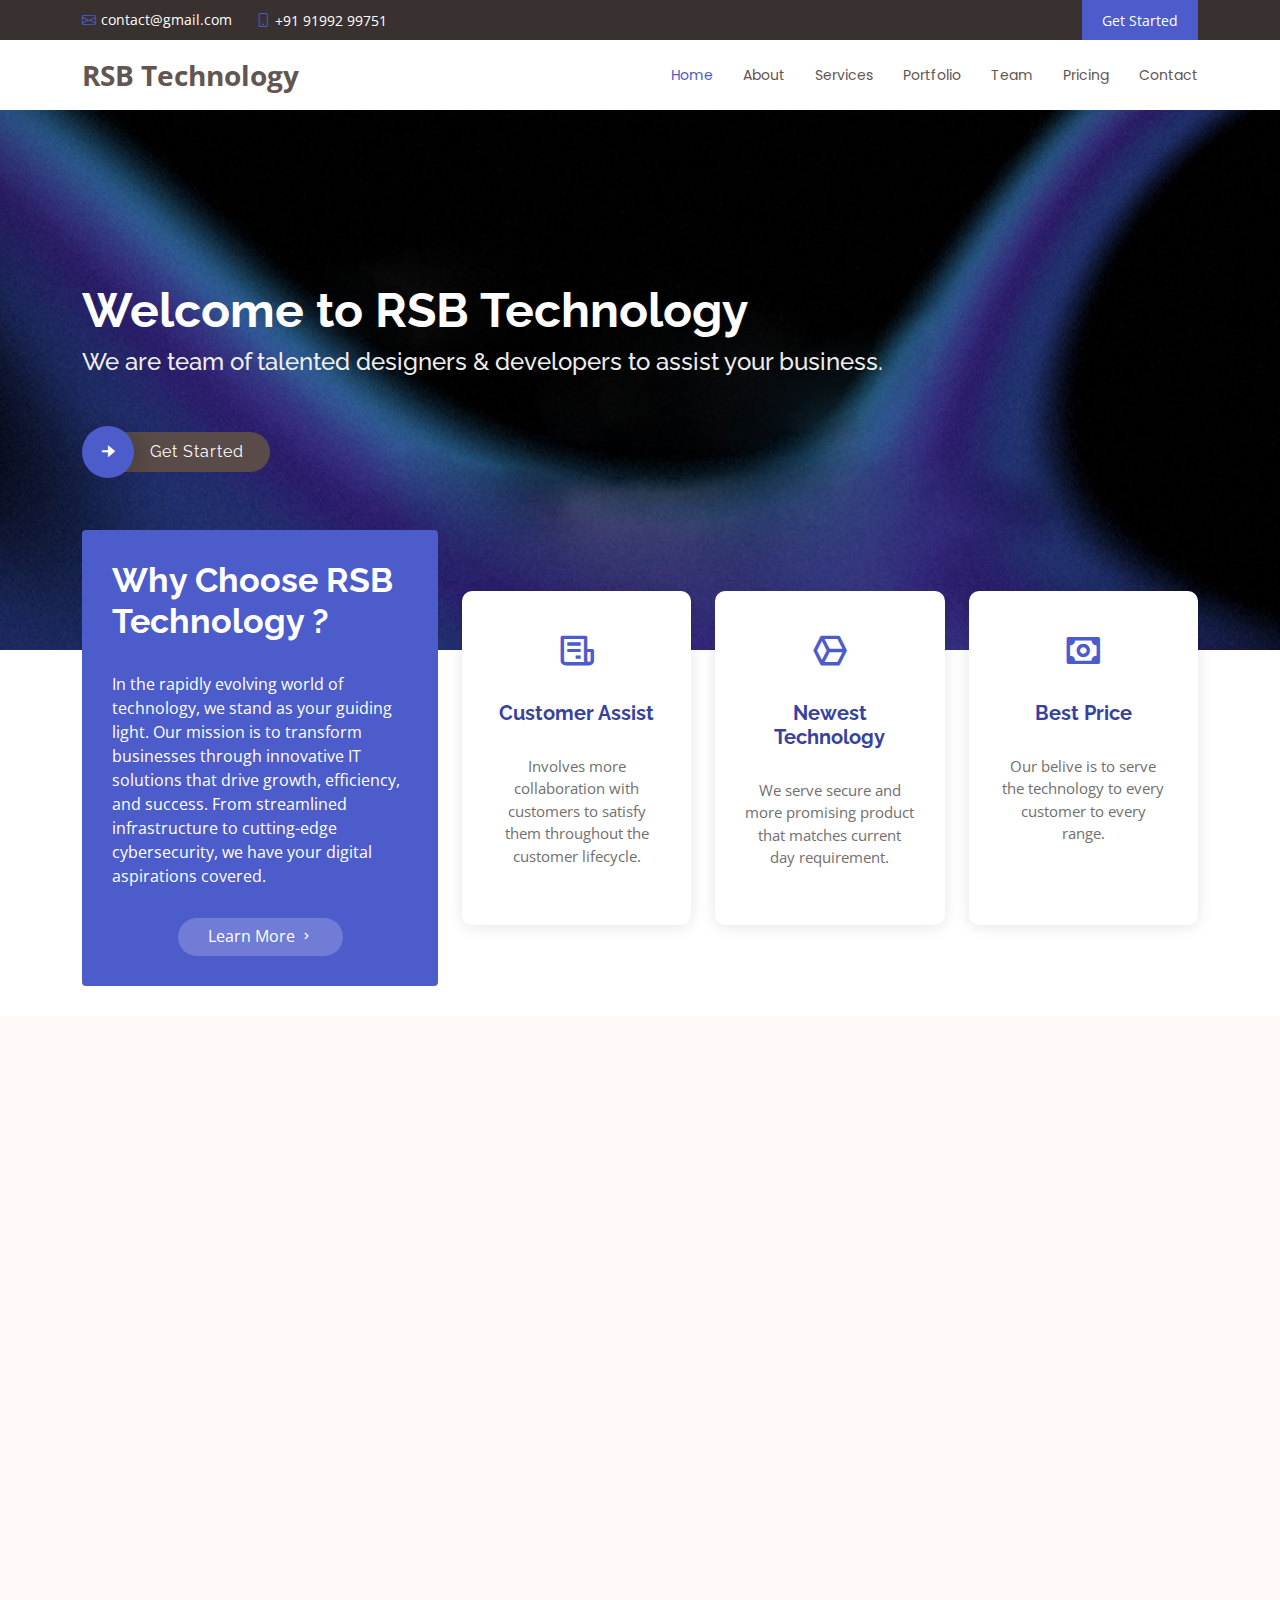
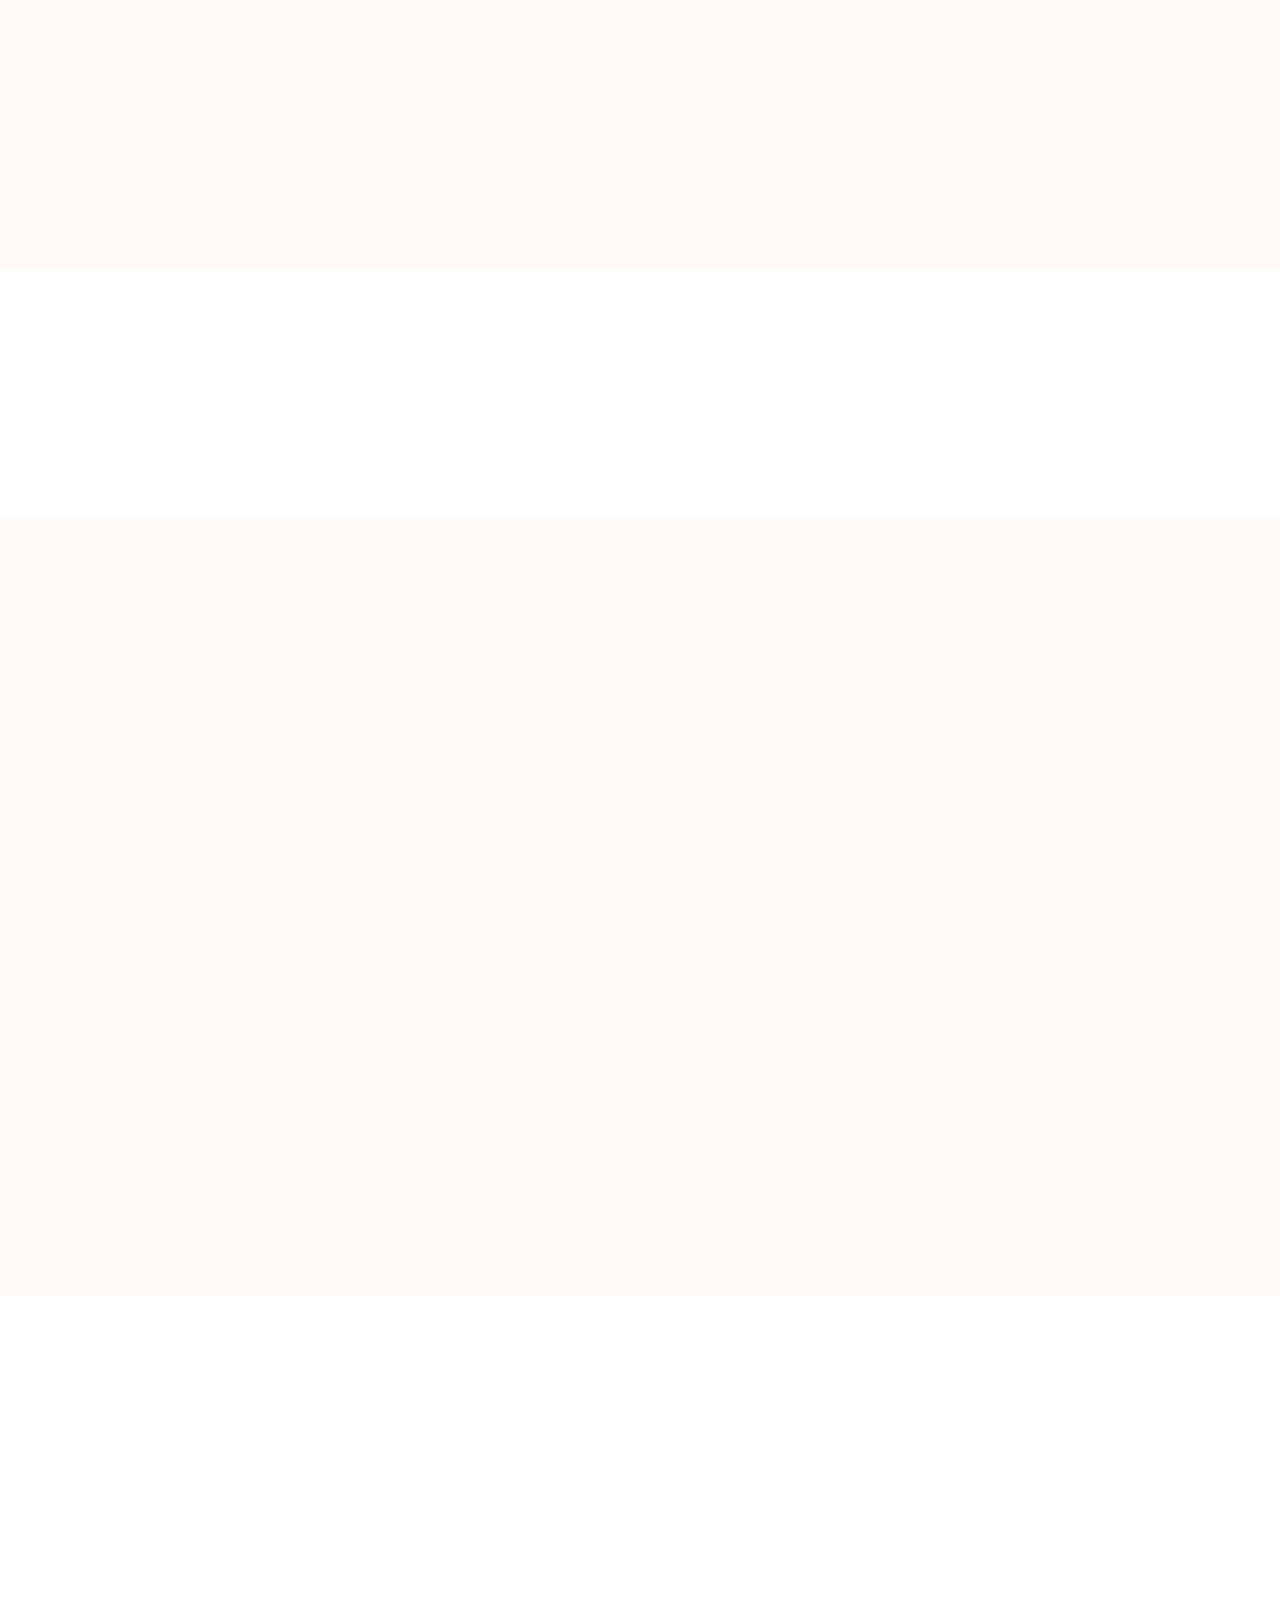
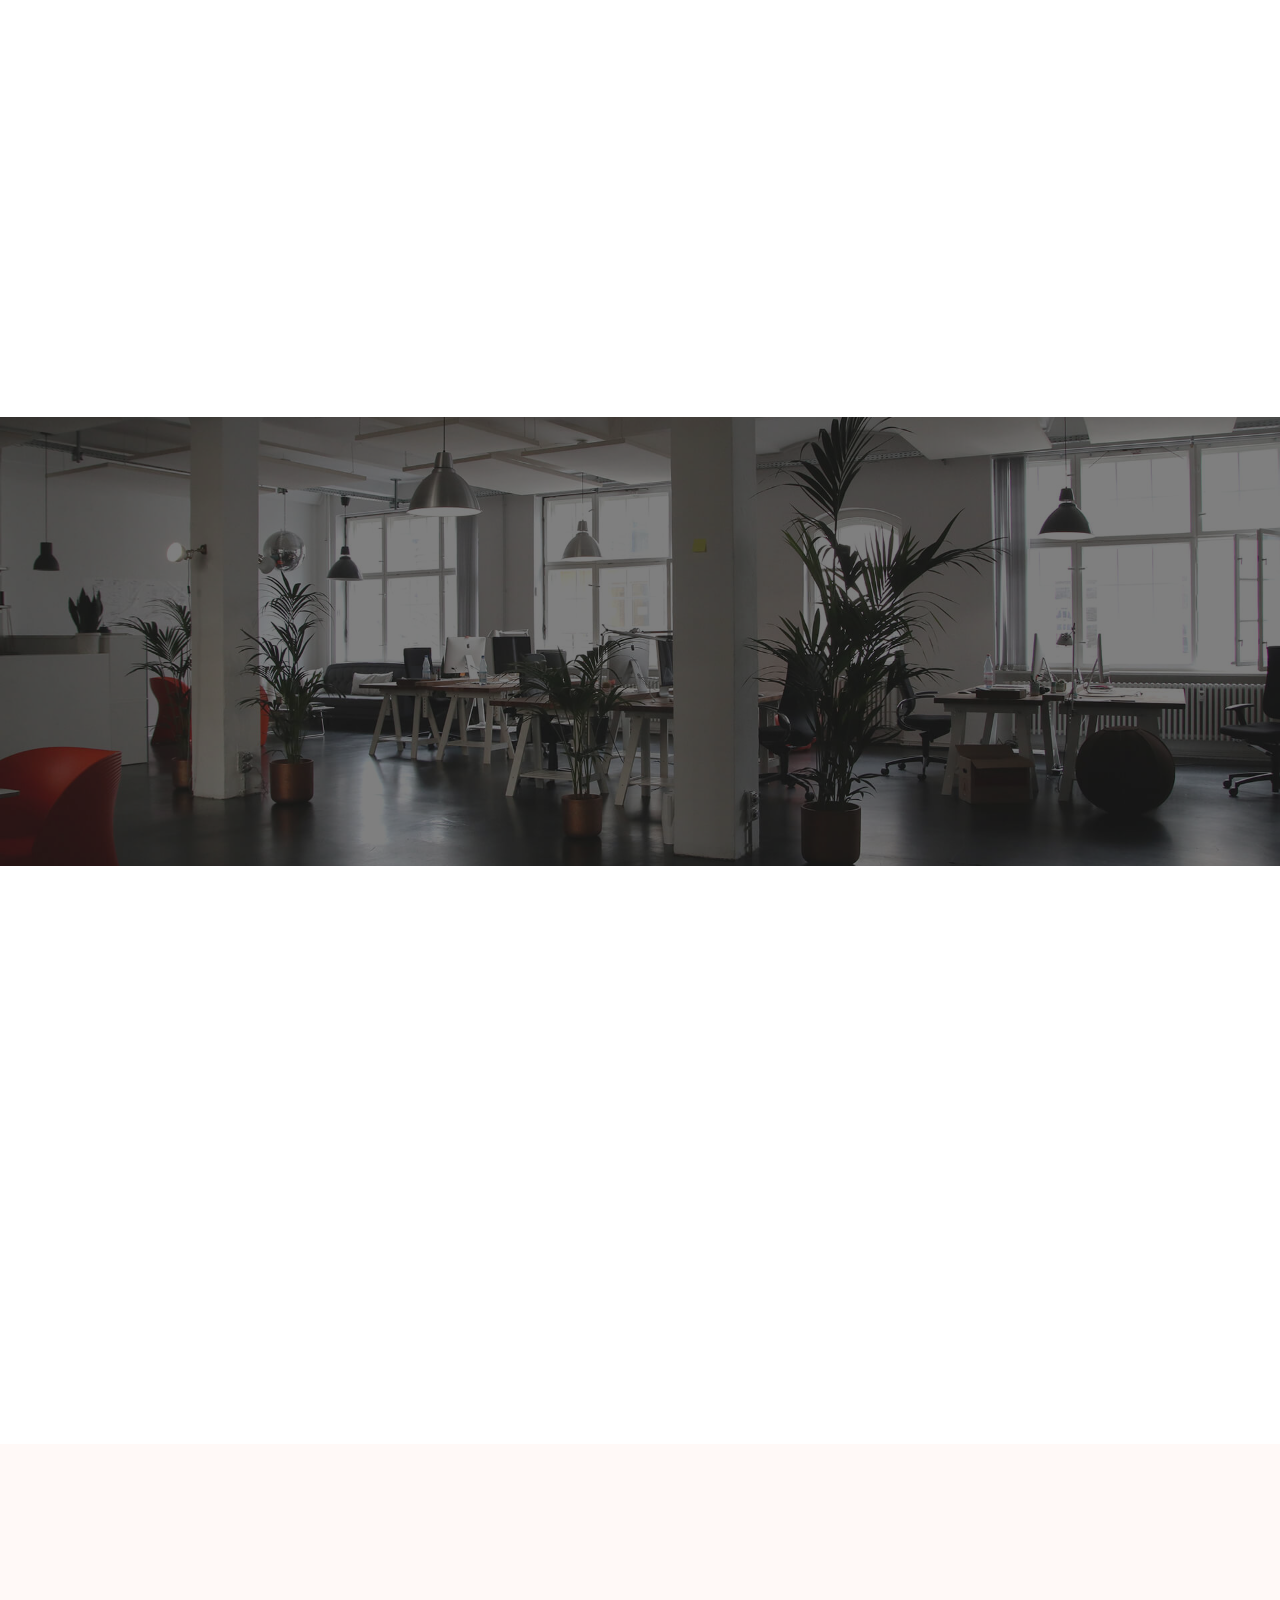
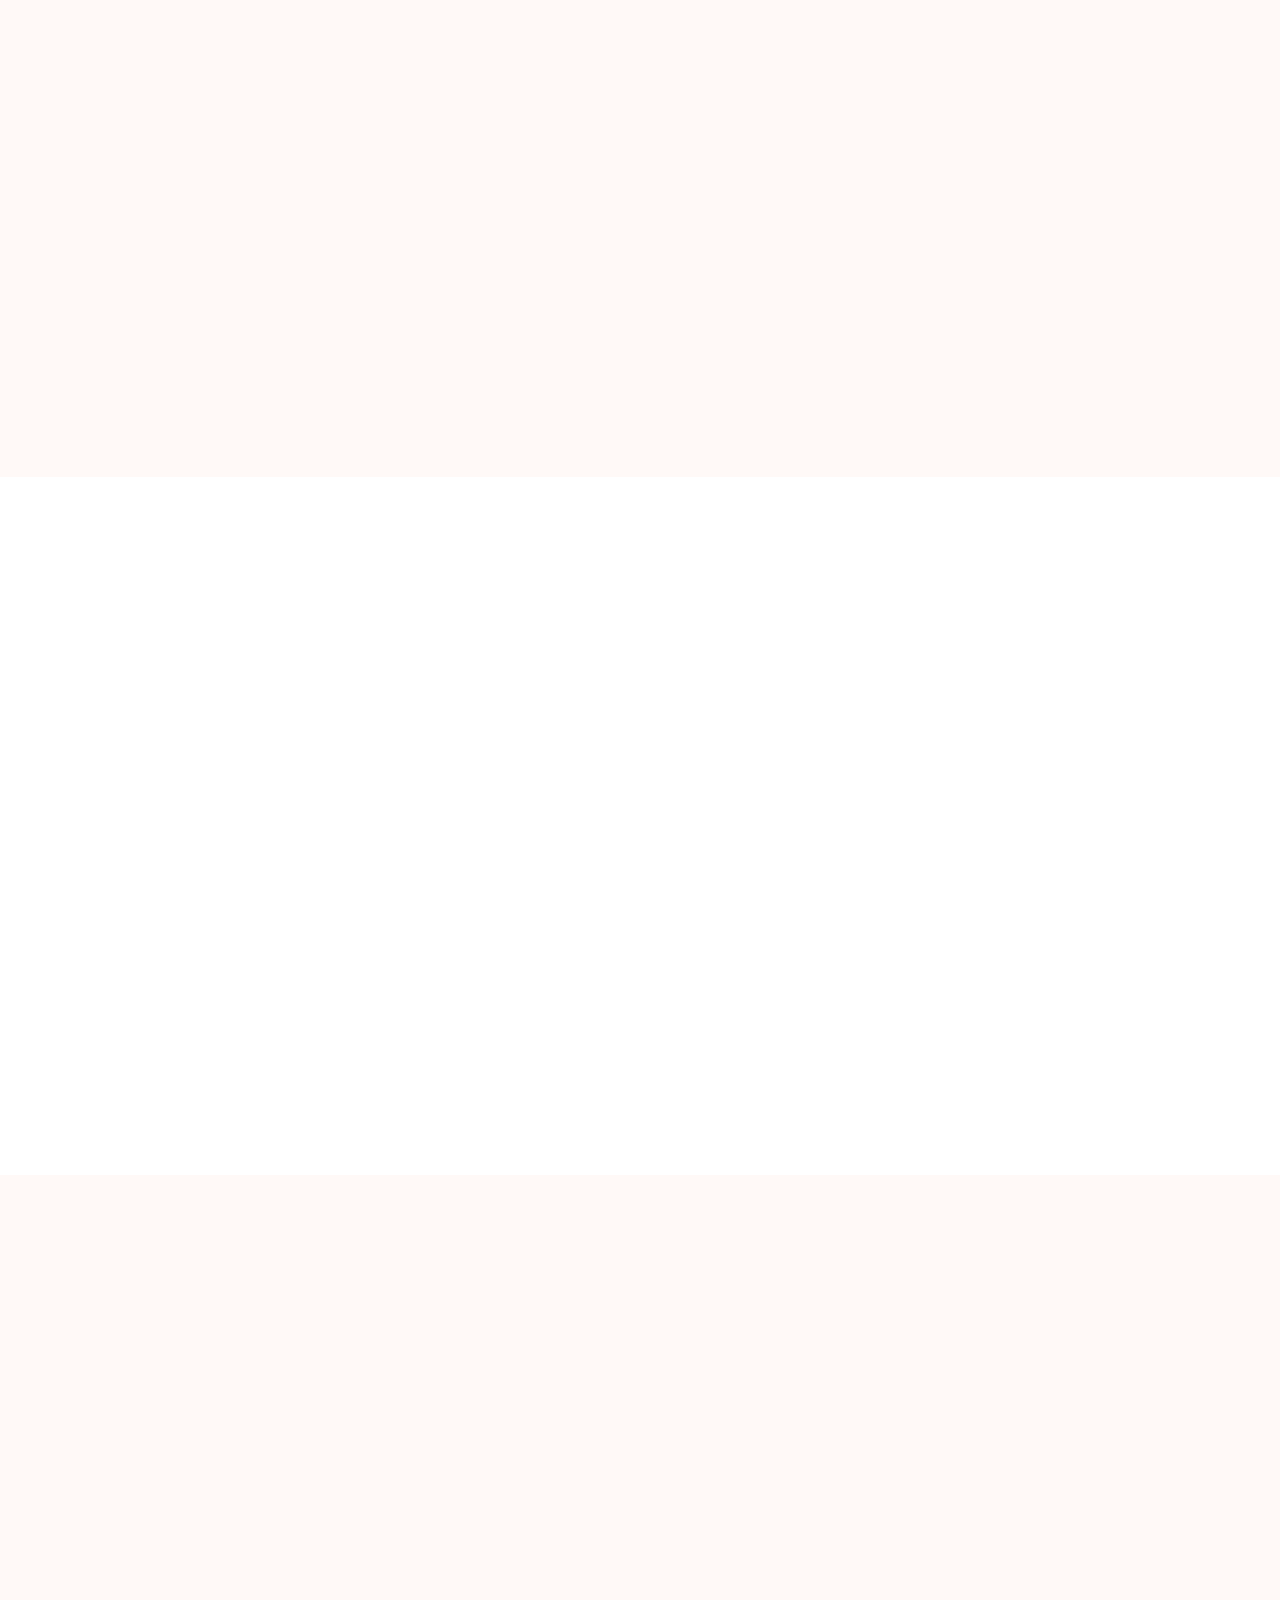
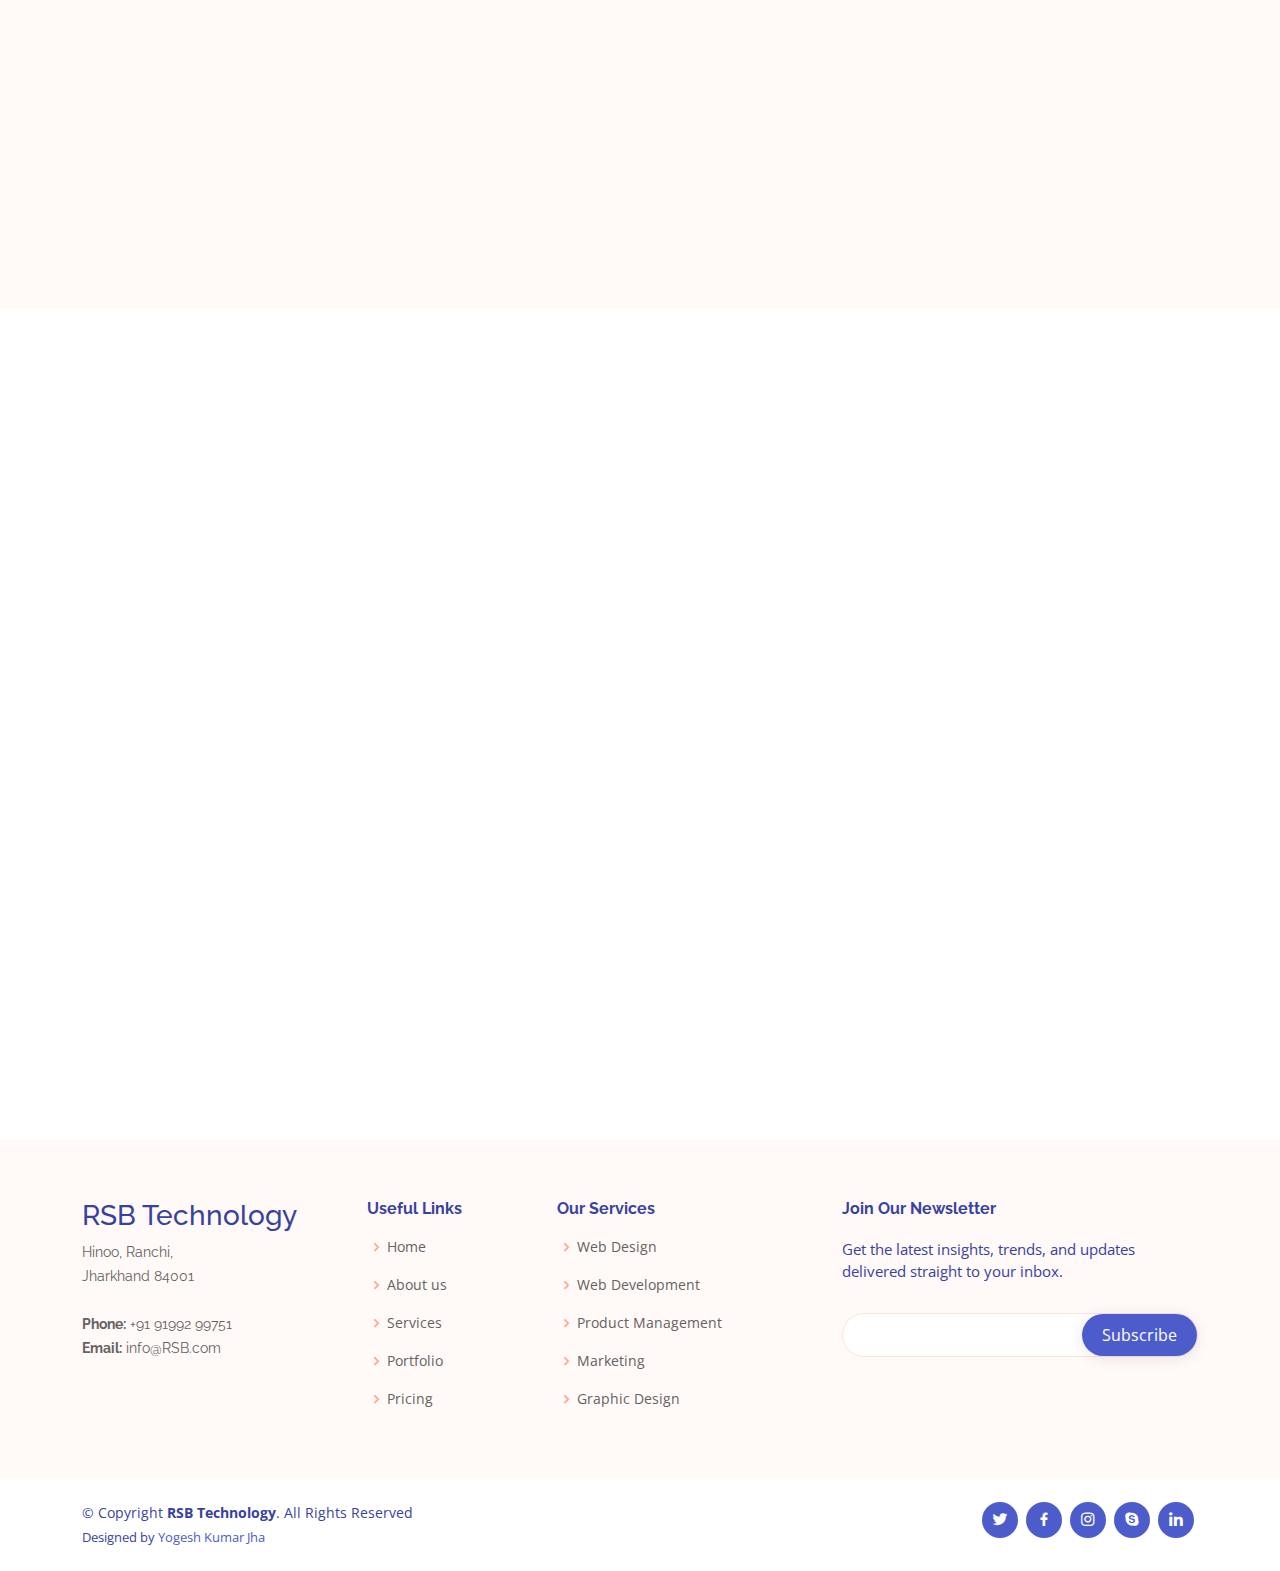
<file: index.html>
<!DOCTYPE html>
<html lang="en">

<head>
  <meta charset="utf-8">
  <meta content="width=device-width, initial-scale=1.0" name="viewport">

  <title>RSB Technology - Home</title>
  <meta content="" name="description">
  <meta content="" name="keywords">

  <!-- Favicons -->
  <link href="assets/img/favicon.png" rel="icon">
  <link href="assets/img/apple-touch-icon.png" rel="apple-touch-icon">

  <!-- Google Fonts -->
  <link href="https://fonts.googleapis.com/css?family=Open+Sans:300,300i,400,400i,600,600i,700,700i|Raleway:300,300i,400,400i,500,500i,600,600i,700,700i|Poppins:300,300i,400,400i,500,500i,600,600i,700,700i" rel="stylesheet">

  <!-- Vendor CSS Files -->
  <link href="assets/vendor/aos/aos.css" rel="stylesheet">
  <link href="assets/vendor/bootstrap/css/bootstrap.min.css" rel="stylesheet">
  <link href="assets/vendor/bootstrap-icons/bootstrap-icons.css" rel="stylesheet">
  <link href="assets/vendor/boxicons/css/boxicons.min.css" rel="stylesheet">
  <link href="assets/vendor/glightbox/css/glightbox.min.css" rel="stylesheet">
  <link href="assets/vendor/swiper/swiper-bundle.min.css" rel="stylesheet">

  <!-- Template Main CSS File -->
  <link href="assets/css/style.css" rel="stylesheet">

  <!-- =======================================================
  * Template Name: Flexor
  * Updated: Jul 27 2023 with Bootstrap v5.3.1
  * Template URL: https://bootstrapmade.com/flexor-free-multipurpose-bootstrap-template/
  * Author: BootstrapMade.com
  * License: https://bootstrapmade.com/license/
  ======================================================== -->
</head>

<body>

  <!-- ======= Top Bar ======= -->
  <section id="topbar" class="d-flex align-items-center">
    <div class="container d-flex justify-content-center justify-content-md-between">
      <div class="contact-info d-flex align-items-center">
        <i class="bi bi-envelope d-flex align-items-center"><a href="mailto:contact@example.com">contact@gmail.com</a></i>
        <i class="bi bi-phone d-flex align-items-center ms-4"><span>+91 91992 99751</span></i>
      </div>

      <div class="cta d-none d-md-flex align-items-center">
        <a href="#about" class="scrollto">Get Started</a>
      </div>
    </div>
  </section>

  <!-- ======= Header ======= -->
  <header id="header" class="d-flex align-items-center">
    <div class="container d-flex align-items-center justify-content-between">

      <div class="logo">
        <h1><a href="index.html">RSB Technology</a></h1>
        <!-- Uncomment below if you prefer to use an image logo -->
        <!-- <a href="index.html"><img src="assets/img/logo.png" alt="" class="img-fluid"></a>-->
      </div>

      <nav id="navbar" class="navbar">
        <ul>
          <li><a class="nav-link scrollto active" href="#hero">Home</a></li>
          <li><a class="nav-link scrollto" href="#about">About</a></li>
          <li><a class="nav-link scrollto" href="#services">Services</a></li>
          <li><a class="nav-link scrollto " href="#portfolio">Portfolio</a></li>
          <li><a class="nav-link scrollto" href="#team">Team</a></li>
          <li><a class="nav-link scrollto" href="#pricing">Pricing</a></li>
          <!-- <li><a href="blog.html">Blog</a></li> -->
          <!-- <li class="dropdown"><a href="#"><span>Drop Down</span> <i class="bi bi-chevron-down"></i></a>
            <ul>
              <li><a href="#">Drop Down 1</a></li>
              <li class="dropdown"><a href="#"><span>Deep Drop Down</span> <i class="bi bi-chevron-right"></i></a>
                <ul>
                  <li><a href="#">Deep Drop Down 1</a></li>
                  <li><a href="#">Deep Drop Down 2</a></li>
                  <li><a href="#">Deep Drop Down 3</a></li>
                  <li><a href="#">Deep Drop Down 4</a></li>
                  <li><a href="#">Deep Drop Down 5</a></li>
                </ul>
              </li>
              <li><a href="#">Drop Down 2</a></li>
              <li><a href="#">Drop Down 3</a></li>
              <li><a href="#">Drop Down 4</a></li>
            </ul>
          </li> -->
          <li><a class="nav-link scrollto" href="#contact">Contact</a></li>
        </ul>
        <i class="bi bi-list mobile-nav-toggle"></i>
      </nav><!-- .navbar -->

    </div>
  </header><!-- End Header -->

  <!-- ======= Hero Section ======= -->
  <section id="hero" class="d-flex flex-column justify-content-center align-items-center">
    <div class="container" data-aos="fade-in">
      <h1>Welcome to RSB Technology</h1>
      <h2>We are team of talented designers & developers to assist your business.</h2>
      <div class="d-flex align-items-center">
        <i class="bx bxs-right-arrow-alt get-started-icon"></i>
        <a href="#about" class="btn-get-started scrollto">Get Started</a>
      </div>
    </div>
  </section><!-- End Hero -->

  <main id="main">

    <!-- ======= Why Us Section ======= -->
    <section id="why-us" class="why-us">
      <div class="container">

        <div class="row">
          <div class="col-xl-4 col-lg-5" data-aos="fade-up">
            <div class="content">
              <h3>Why Choose RSB Technology ?</h3>
              <p>
                In the rapidly evolving world of technology, we stand as your guiding light. Our mission is to transform businesses through innovative IT solutions that drive growth, efficiency, and success. From streamlined infrastructure to cutting-edge cybersecurity, we have your digital aspirations covered.
              </p>
              <div class="text-center">
                <a href="#" class="more-btn">Learn More <i class="bx bx-chevron-right"></i></a>
              </div>
            </div>
          </div>
          <div class="col-xl-8 col-lg-7 d-flex">
            <div class="icon-boxes d-flex flex-column justify-content-center">
              <div class="row">
                <div class="col-xl-4 d-flex align-items-stretch" data-aos="fade-up" data-aos-delay="100">
                  <div class="icon-box mt-4 mt-xl-0">
                    <i class="bx bx-receipt"></i>
                    <h4>Customer Assist</h4>
                    <p>Involves more collaboration with customers to satisfy them throughout the customer lifecycle.</p>
                  </div>
                </div>
                <div class="col-xl-4 d-flex align-items-stretch" data-aos="fade-up" data-aos-delay="200">
                  <div class="icon-box mt-4 mt-xl-0">
                    <i class="bx bx-cube-alt"></i>
                    <h4>Newest Technology</h4>
                    <p>We serve secure and more promising product that matches current day requirement.</p>
                  </div>
                </div>
                <div class="col-xl-4 d-flex align-items-stretch" data-aos="fade-up" data-aos-delay="300">
                  <div class="icon-box mt-4 mt-xl-0">
                    <i class="bx bx-money"></i>
                    <h4>Best Price</h4>
                    <p>Our belive is to serve the technology to every customer to every range.</p>
                  </div>
                </div>
              </div>
            </div>
          </div>
        </div>

      </div>
    </section><!-- End Why Us Section -->

    <!-- ======= About Section ======= -->
    <section id="about" class="about section-bg">
      <div class="container">

        <div class="row">
          <div class="col-xl-5 col-lg-6 video-box d-flex justify-content-center align-items-stretch position-relative" style="border-radius: 15px; box-shadow: rgba(0, 0, 0, 0.35) 0px 5px 15px;" data-aos="fade-right">
            <a href="https://youtu.be/G3EO8Ixvd_c" class="glightbox play-btn mb-4"></a>
          </div>

          <div class="col-xl-7 col-lg-6 icon-boxes d-flex flex-column align-items-stretch justify-content-center py-5 px-lg-5">
            <h4 data-aos="fade-up">About us</h4>
            <h3 data-aos="fade-up"> You're choosing a pathway to digital success.</h3>
            <p data-aos="fade-up">At RSB Technology, we are more than just an IT service company – we are your strategic ally in navigating the digital landscape. With a team of seasoned experts, we specialize in providing tailored solutions that align with your unique business goals.</p>

            <div class="icon-box" data-aos="fade-up">
              <div class="icon"><i class="bx bx-fingerprint"></i></div>
              <h4 class="title"><a href="">Managed IT Services</a></h4>
              <p class="description">Proactive maintenance, 24/7 monitoring, and dedicated support to keep your systems running seamlessly.</p>
            </div>

            <div class="icon-box" data-aos="fade-up" data-aos-delay="100">
              <div class="icon"><i class="bx bx-gift"></i></div>
              <h4 class="title"><a href="">Digital Transformation</a></h4>
              <p class="description">Embrace the future with confidence by adopting transformative technologies that redefine how you do business.</p>
            </div>

            <div class="icon-box" data-aos="fade-up" data-aos-delay="200">
              <div class="icon"><i class="bx bx-atom"></i></div>
              <h4 class="title"><a href="">Consulting and Strategy</a></h4>
              <p class="description">Customized strategies that leverage technology to drive innovation, efficiency, and a competitive edge.</p>
            </div>

          </div>
        </div>

      </div>
    </section><!-- End About Section -->

    <!-- ======= Clients Section ======= -->
    <section id="clients" class="clients">
      <div class="container" data-aos="fade-up">

        <div class="clients-slider swiper">
          <div class="swiper-wrapper align-items-center">
            <div class="swiper-slide"><img src="assets/img/clients/angular.png" class="img-fluid" alt=""></div>
            <div class="swiper-slide"><img src="assets/img/clients/js.png" class="img-fluid" alt=""></div>
            <div class="swiper-slide"><img src="assets/img/clients/net.png" class="img-fluid" alt=""></div>
            <div class="swiper-slide"><img src="assets/img/clients/php.png" class="img-fluid" alt=""></div>
            <div class="swiper-slide"><img src="assets/img/clients/sql.png" class="img-fluid" alt=""></div>
            <div class="swiper-slide"><img src="assets/img/clients/python.png" class="img-fluid" alt=""></div>
            <div class="swiper-slide"><img src="assets/img/clients/boot.png" class="img-fluid" alt=""></div>
            <div class="swiper-slide"><img src="assets/img/clients/c.png" class="img-fluid" alt=""></div>
          </div>
          <div class="swiper-pagination"></div>
        </div>

      </div>
    </section><!-- End Clients Section -->

    <!-- ======= Services Section ======= -->
    <section id="services" class="services section-bg">
      <div class="container">

        <div class="section-title" data-aos="fade-up">
          <h2>Services</h2>
          <p>Magnam dolores commodi suscipit. Necessitatibus eius consequatur ex aliquid fuga eum quidem. Sit sint consectetur velit. Quisquam quos quisquam cupiditate. Et nemo qui impedit suscipit alias ea. Quia fugiat sit in iste officiis commodi quidem hic quas.</p>
        </div>

        <div class="row">
          <div class="col-lg-4 col-md-6" data-aos="fade-up">
            <div class="icon-box">
              <div class="icon"><i class="bi bi-android2"></i></div>
              <h4 class="title"><a href="">App Development</a></h4>
              <p class="description">Transform your ideas into user-friendly and feature-rich mobile applications that captivate audiences across platforms.</p>
            </div>
          </div>
          <div class="col-lg-4 col-md-6" data-aos="fade-up" data-aos-delay="100">
            <div class="icon-box">
              <div class="icon"><i class="bi bi-browser-safari"></i></div>
              <h4 class="title"><a href="">Web Development</a></h4>
              <p class="description">Craft stunning websites that leave a lasting impression, combining aesthetics and functionality for seamless user experiences.</p>
            </div>
          </div>
          <div class="col-lg-4 col-md-6" data-aos="fade-up" data-aos-delay="200">
            <div class="icon-box">
              <div class="icon"><i class="bi bi-pc-display-horizontal"></i></div>
              <h4 class="title"><a href="">Desktop App Development</a></h4>
              <p class="description">Leverage the power of desktop applications to streamline complex tasks and enhance productivity.</p>
            </div>
          </div>
          <div class="col-lg-4 col-md-6" data-aos="fade-up" data-aos-delay="300">
            <div class="icon-box">
              <div class="icon"><i class="bi bi-hdd-network-fill"></i></div>
              <h4 class="title"><a href="">Server and Hosting</a></h4>
              <p class="description">Trust our reliable server solutions to keep your applications running smoothly, complemented by secure and scalable hosting options.</p>
            </div>
          </div>
          <div class="col-lg-4 col-md-6" data-aos="fade-up" data-aos-delay="400">
            <div class="icon-box">
              <div class="icon"><i class="bi bi-binoculars-fill"></i></div>
              <h4 class="title"><a href="">SEO Management</a></h4>
              <p class="description"> Enhance your online visibility and reach the right audience with our strategic SEO management services.</p>
            </div>
          </div>
          <div class="col-lg-4 col-md-6" data-aos="fade-up" data-aos-delay="500">
            <div class="icon-box">
              <div class="icon"><i class="bi bi-bag-check"></i></div>
              <h4 class="title"><a href="">Digital Marketing</a></h4>
              <p class="description">Unlock new opportunities for growth through data-driven digital marketing strategies that drive engagement and conversions.</p>
            </div>
          </div>
        </div>

      </div>
    </section><!-- End Services Section -->

    <!-- ======= Values Section ======= -->
    <section id="values" class="values">
      <div class="container">

        <div class="row">
          <div class="col-md-6 d-flex align-items-stretch" data-aos="fade-up">
            <div class="card" style="background-image: url(assets/img/values-1.jpg);">
              <div class="card-body">
                <h5 class="card-title"><a href="">Our Mission</a></h5>
                <p class="card-text">
                  At <b>RSB Technology</b>, our mission is to empower businesses with cutting-edge technology solutions that drive growth, efficiency, and innovation. With a passion for excellence and a commitment to client success, we strive to be the guiding force that transforms ideas into reality. Through our comprehensive range of services, including app development, web solutions, database management, server hosting, SEO management, and digital marketing, we aim to be the cornerstone of your digital journey. Our unwavering dedication to delivering tailored, top-notch solutions ensures that your business thrives in the ever-evolving digital landscape. Join us in shaping the future of technology and business – one success story at a time.</p>
                <div class="read-more"><a href=""><i class="bi bi-arrow-right"></i> Read More</a></div>
              </div>
            </div>
          </div>
          <div class="col-md-6 d-flex align-items-stretch mt-4 mt-md-0" data-aos="fade-up" data-aos-delay="100">
            <div class="card" style="background-image: url(assets/img/values-2.jpg);">
              <div class="card-body">
                <h5 class="card-title"><a href="">Our Vision</a></h5>
                <p class="card-text">Our vision at <b>RSB Technology</b> is to be a guiding light in the realm of technology, fostering a landscape where innovation thrives and businesses flourish. We envision a future where technology seamlessly integrates into the fabric of every enterprise, enhancing efficiency, driving growth, and igniting new possibilities. Our aspiration is to provide a holistic spectrum of IT services that cater to the diverse needs of our clients, from crafting transformative digital solutions to ensuring their seamless management. Beyond being mere service providers, we envision forging deep partnerships with our clients, working collaboratively to turn their visions into reality.
                  </p>
                <div class="read-more"><a href=""><i class="bi bi-arrow-right"></i> Read More</a></div>
              </div>
            </div>

          <!-- </div>
          <div class="col-md-6 d-flex align-items-stretch mt-4" data-aos="fade-up" data-aos-delay="200">
            <div class="card" style="background-image: url(assets/img/values-3.jpg);">
              <div class="card-body">
                <h5 class="card-title"><a href="">Our Vision</a></h5>
                <p class="card-text">Our vision at <b>RSB Technology</b> is to be a guiding light in the realm of technology, fostering a landscape where innovation thrives and businesses flourish. We envision a future where technology seamlessly integrates into the fabric of every enterprise, enhancing efficiency, driving growth, and igniting new possibilities. Our aspiration is to provide a holistic spectrum of IT services that cater to the diverse needs of our clients, from crafting transformative digital solutions to ensuring their seamless management. Beyond being mere service providers, we envision forging deep partnerships with our clients, working collaboratively to turn their visions into reality.</p>
                <div class="read-more"><a href=""><i class="bi bi-arrow-right"></i> Read More</a></div>
              </div>
            </div>
          </div> -->
          <!-- <div class="col-md-6 d-flex align-items-stretch mt-4" data-aos="fade-up" data-aos-delay="300">
            <div class="card" style="background-image: url(assets/img/values-4.jpg);">
              <div class="card-body">
                <h5 class="card-title"><a href="">Our Care</a></h5>
                <p class="card-text">Nostrum eum sed et autem dolorum perspiciatis. Magni porro quisquam laudantium voluptatem.</p>
                <div class="read-more"><a href="#"><i class="bi bi-arrow-right"></i> Read More</a></div>
              </div>
            </div>
          </div>
        </div> -->

      </div>
    </section><!-- End Values Section -->

    <!-- ======= Testimonials Section ======= -->
    <section id="testimonials" class="testimonials">
      <div class="container position-relative" data-aos="fade-up">

        <div class="testimonials-slider swiper" data-aos="fade-up" data-aos-delay="100">
          <div class="swiper-wrapper">

            <div class="swiper-slide">
              <div class="testimonial-item">
                <img src="assets/img/testimonials/testimonials-1.jpg" class="testimonial-img" alt="">
                <h3>Vimal Kumar</h3>
                <h4>Ceo &amp; Founder</h4>
                <p>
                  <i class="bx bxs-quote-alt-left quote-icon-left"></i>
                  It's not often that you come across a visionary team like us. Their unwavering commitment to excellence and their ability to steer your company toward innovation and success is truly remarkable.
                  <i class="bx bxs-quote-alt-right quote-icon-right"></i>
                </p>
              </div>
            </div><!-- End testimonial item -->

            <div class="swiper-slide">
              <div class="testimonial-item">
                <img src="assets/img/testimonials/testimonials-2.jpg" class="testimonial-img" alt="">
                <h3>Yogesh Kumar Jha</h3>
                <h4>Web Developer</h4>
                <p>
                  <i class="bx bxs-quote-alt-left quote-icon-left"></i>
                  Working with RSB Technology is an absolute pleasure. Our attention to detail, creative thinking, and technical expertise shone throughout the project!
                  <i class="bx bxs-quote-alt-right quote-icon-right"></i>
                </p>
              </div>
            </div>
            
            <!-- End testimonial item -->

            <!-- <div class="swiper-slide">
              <div class="testimonial-item">
                <img src="assets/img/testimonials/testimonials-3.jpg" class="testimonial-img" alt="">
                <h3>Jena Karlis</h3>
                <h4>Store Owner</h4>
                <p>
                  <i class="bx bxs-quote-alt-left quote-icon-left"></i>
                  Enim nisi quem export duis labore cillum quae magna enim sint quorum nulla quem veniam duis minim tempor labore quem eram duis noster aute amet eram fore quis sint minim.
                  <i class="bx bxs-quote-alt-right quote-icon-right"></i>
                </p>
              </div>
            </div> -->
            
            <!-- End testimonial item -->

            <!-- <div class="swiper-slide">
              <div class="testimonial-item">
                <img src="assets/img/testimonials/testimonials-4.jpg" class="testimonial-img" alt="">
                <h3>Matt Brandon</h3>
                <h4>Freelancer</h4>
                <p>
                  <i class="bx bxs-quote-alt-left quote-icon-left"></i>
                  Fugiat enim eram quae cillum dolore dolor amet nulla culpa multos export minim fugiat minim velit minim dolor enim duis veniam ipsum anim magna sunt elit fore quem dolore labore illum veniam.
                  <i class="bx bxs-quote-alt-right quote-icon-right"></i>
                </p>
              </div>
            </div> -->
            
            <!-- End testimonial item -->

            <!-- <div class="swiper-slide">
              <div class="testimonial-item">
                <img src="assets/img/testimonials/testimonials-5.jpg" class="testimonial-img" alt="">
                <h3>John Larson</h3>
                <h4>Entrepreneur</h4>
                <p>
                  <i class="bx bxs-quote-alt-left quote-icon-left"></i>
                  Quis quorum aliqua sint quem legam fore sunt eram irure aliqua veniam tempor noster veniam enim culpa labore duis sunt culpa nulla illum cillum fugiat legam esse veniam culpa fore nisi cillum quid.
                  <i class="bx bxs-quote-alt-right quote-icon-right"></i>
                </p>
              </div>
            </div> -->
            
            <!-- End testimonial item -->

          </div>
          <div class="swiper-pagination"></div>
        </div>

      </div>
    </section><!-- End Testimonials Section -->

    <!-- ======= Portfolio Section ======= -->
    <section id="portfolio" class="portfolio">
      <div class="container">

        <div class="section-title">
          <h2 data-aos="fade-up">Portfolio</h2>
          <p data-aos="fade-up">Welcome to our portfolio showcase. At <b>RSB Technology</b>, we take pride in the diverse range of projects we've had the privilege to work on. Our portfolio reflects our commitment to excellence, innovation, and client satisfaction.</p>

          <br>
        </div>
        <!-- <div class="row" data-aos="fade-up" data-aos-delay="100">
          <div class="col-lg-12 d-flex justify-content-center">
            <ul id="portfolio-flters">
              <li data-filter="*" class="filter-active">All</li>
              <li data-filter=".filter-app">App</li>
              <li data-filter=".filter-card">Card</li>
              <li data-filter=".filter-web">Web</li>
            </ul>
          </div>
        </div> -->

        <div class="row portfolio-container" data-aos="fade-up" data-aos-delay="200">

          <div class="col-lg-4 col-md-6 portfolio-item filter-app" >
            <img src="assets/img/portfolio/portfolio-1.jpg" class="img-fluid" style="border-radius: 15px; box-shadow: rgba(0, 0, 0, 0.35) 0px 5px 15px;" alt="">
            <div class="portfolio-info">
              <h4>BR Sevasadan</h4>
              <p>Website</p>
              <a href="assets/img/portfolio/portfolio-1.jpg" data-gallery="portfolioGallery" class="portfolio-lightbox preview-link" title="BR Sevasadan"><i class="bx bx-plus"></i></a>
              <a href="https://brsevasadan.com/BRS/BRS/" class="details-link" title="See Live"><i class="bx bx-link"></i></a>
            </div>
          </div>

          <div class="col-lg-4 col-md-6 portfolio-item filter-web">
            <img src="assets/img/portfolio/portfolio-2.jpg" class="img-fluid" alt="" style="border-radius: 15px; box-shadow: rgba(0, 0, 0, 0.35) 0px 5px 15px;">
            <div class="portfolio-info">
              <h4>The HD News</h4>
              <p>Website</p>
              <a href="assets/img/portfolio/portfolio-2.jpg" data-gallery="portfolioGallery" class="portfolio-lightbox preview-link" title="The HD News"><i class="bx bx-plus"></i></a>
              <a href="https://thehdnews.in/" class="details-link" title="See Live"><i class="bx bx-link"></i></a>
            </div>
          </div>

          <div class="col-lg-4 col-md-6 portfolio-item filter-app">
            <img src="assets/img/portfolio/portfolio-3.jpg" class="img-fluid" alt="" style="border-radius: 15px; box-shadow: rgba(0, 0, 0, 0.35) 0px 5px 15px;">
            <div class="portfolio-info">
              <h4>Sant Jaleshwar Academy</h4>
              <p>Website</p>
              <a href="assets/img/portfolio/portfolio-3.jpg" data-gallery="portfolioGallery" class="portfolio-lightbox preview-link" title="Sant Jaleshwar Academy"><i class="bx bx-plus"></i></a>
              <a href="https://santjaleshwaracademy.in/" class="details-link" title="More Details"><i class="bx bx-link"></i></a>
            </div>
          </div>

          <!-- <div class="col-lg-4 col-md-6 portfolio-item filter-card">
            <img src="assets/img/portfolio/portfolio-4.jpg" class="img-fluid" alt="">
            <div class="portfolio-info">
              <h4>Card 2</h4>
              <p>Card</p>
              <a href="assets/img/portfolio/portfolio-4.jpg" data-gallery="portfolioGallery" class="portfolio-lightbox preview-link" title="Card 2"><i class="bx bx-plus"></i></a>
              <a href="portfolio-details.html" class="details-link" title="More Details"><i class="bx bx-link"></i></a>
            </div>
          </div>

          <div class="col-lg-4 col-md-6 portfolio-item filter-web">
            <img src="assets/img/portfolio/portfolio-5.jpg" class="img-fluid" alt="">
            <div class="portfolio-info">
              <h4>Web 2</h4>
              <p>Web</p>
              <a href="assets/img/portfolio/portfolio-5.jpg" data-gallery="portfolioGallery" class="portfolio-lightbox preview-link" title="Web 2"><i class="bx bx-plus"></i></a>
              <a href="portfolio-details.html" class="details-link" title="More Details"><i class="bx bx-link"></i></a>
            </div>
          </div>

          <div class="col-lg-4 col-md-6 portfolio-item filter-app">
            <img src="assets/img/portfolio/portfolio-6.jpg" class="img-fluid" alt="">
            <div class="portfolio-info">
              <h4>App 3</h4>
              <p>App</p>
              <a href="assets/img/portfolio/portfolio-6.jpg" data-gallery="portfolioGallery" class="portfolio-lightbox preview-link" title="App 3"><i class="bx bx-plus"></i></a>
              <a href="portfolio-details.html" class="details-link" title="More Details"><i class="bx bx-link"></i></a>
            </div>
          </div>

          <div class="col-lg-4 col-md-6 portfolio-item filter-card">
            <img src="assets/img/portfolio/portfolio-7.jpg" class="img-fluid" alt="">
            <div class="portfolio-info">
              <h4>Card 1</h4>
              <p>Card</p>
              <a href="assets/img/portfolio/portfolio-7.jpg" data-gallery="portfolioGallery" class="portfolio-lightbox preview-link" title="Card 1"><i class="bx bx-plus"></i></a>
              <a href="portfolio-details.html" class="details-link" title="More Details"><i class="bx bx-link"></i></a>
            </div>
          </div>

          <div class="col-lg-4 col-md-6 portfolio-item filter-card">
            <img src="assets/img/portfolio/portfolio-8.jpg" class="img-fluid" alt="">
            <div class="portfolio-info">
              <h4>Card 3</h4>
              <p>Card</p>
              <a href="assets/img/portfolio/portfolio-8.jpg" data-gallery="portfolioGallery" class="portfolio-lightbox preview-link" title="Card 3"><i class="bx bx-plus"></i></a>
              <a href="portfolio-details.html" class="details-link" title="More Details"><i class="bx bx-link"></i></a>
            </div>
          </div>

          <div class="col-lg-4 col-md-6 portfolio-item filter-web">
            <img src="assets/img/portfolio/portfolio-9.jpg" class="img-fluid" alt="">
            <div class="portfolio-info">
              <h4>Web 3</h4>
              <p>Web</p>
              <a href="assets/img/portfolio/portfolio-9.jpg" data-gallery="portfolioGallery" class="portfolio-lightbox preview-link" title="Web 3"><i class="bx bx-plus"></i></a>
              <a href="portfolio-details.html" class="details-link" title="More Details"><i class="bx bx-link"></i></a>
            </div>
          </div> -->

        </div>

      </div>
    </section><!-- End Portfolio Section -->

    <!-- ======= Team Section ======= -->
    <section id="team" class="team section-bg">
      <div class="container">

        <div class="section-title">
          <h2 data-aos="fade-up">Team</h2>
          <p data-aos="fade-up">Magnam dolores commodi suscipit. Necessitatibus eius consequatur ex aliquid fuga eum quidem. Sit sint consectetur velit. Quisquam quos quisquam cupiditate. Et nemo qui impedit suscipit alias ea. Quia fugiat sit in iste officiis commodi quidem hic quas.</p>
        </div>

        <div class="row">

          <div class="col-lg-3 col-md-6 d-flex align-items-stretch" data-aos="fade-up">
            <div class="member">
              <div class="member-img">
                <img src="assets/img/team/team-1.jpg" class="img-fluid" alt="">
                <div class="social">
                  <a href=""><i class="bi bi-twitter"></i></a>
                  <a href=""><i class="bi bi-facebook"></i></a>
                  <a href=""><i class="bi bi-instagram"></i></a>
                  <a href=""><i class="bi bi-linkedin"></i></a>
                </div>
              </div>
              <div class="member-info">
                <h4>Vimal Kumar</h4>
                <span>Chief Executive Officer</span>
              </div>
            </div>
          </div>

          <div class="col-lg-3 col-md-6 d-flex align-items-stretch" data-aos="fade-up" data-aos-delay="100">
            <div class="member">
              <div class="member-img">
                <img src="assets/img/team/team-2.jpg" class="img-fluid" alt="">
                <div class="social">
                  <a href="https://twitter.com/i_Yogeshjha" target="_blank"><i class="bi bi-twitter"></i></a>
                  <a href="https://www.facebook.com/yogesh.Anjali.jha" target="_blank"><i class="bi bi-facebook"></i></a>
                  <a href="https://www.instagram.com/i_yogeshjha/" target="_blank"><i class="bi bi-instagram"></i></a>
                  <a href="https://www.linkedin.com/in/yogeshjha06/" target="_blank"><i class="bi bi-linkedin"></i></a>
                </div>
              </div>
              <div class="member-info">
                <h4>Yogesh Kumar Jha</h4>
                <span>Web Developer</span>
              </div>
            </div>
          </div>

          <div class="col-lg-3 col-md-6 d-flex align-items-stretch" data-aos="fade-up" data-aos-delay="200">
            <div class="member">
              <div class="member-img">
                <img src="assets/img/team/team-3.jpg" class="img-fluid" alt="">
                <div class="social">
                  <a href=""><i class="bi bi-twitter"></i></a>
                  <a href=""><i class="bi bi-facebook"></i></a>
                  <a href=""><i class="bi bi-instagram"></i></a>
                  <a href=""><i class="bi bi-linkedin"></i></a>
                </div>
              </div>
              <div class="member-info">
                <h4>William Anderson</h4>
                <span>SEO Manager</span>
              </div>
            </div>
          </div>

          <div class="col-lg-3 col-md-6 d-flex align-items-stretch" data-aos="fade-up" data-aos-delay="300">
            <div class="member">
              <div class="member-img">
                <img src="assets/img/team/team-4.jpg" class="img-fluid" alt="">
                <div class="social">
                  <a href=""><i class="bi bi-twitter"></i></a>
                  <a href=""><i class="bi bi-facebook"></i></a>
                  <a href=""><i class="bi bi-instagram"></i></a>
                  <a href=""><i class="bi bi-linkedin"></i></a>
                </div>
              </div>
              <div class="member-info">
                <h4>Amanda Jepson</h4>
                <span>Customer Support</span>
              </div>
            </div>
          </div>

        </div>

      </div>
    </section><!-- End Team Section -->

    <!-- ======= Pricing Section ======= -->
    <section id="pricing" class="pricing">
      <div class="container">

        <div class="section-title">
          <h2 data-aos="fade-up">Pricing</h2>
          <p data-aos="fade-up">At <b>RSB Technology</b>, we believe in delivering exceptional value through our IT services while maintaining transparency and flexibility in our pricing. Our pricing structure is designed to accommodate businesses of all sizes, from startups to enterprises, ensuring you receive the most suitable solutions tailored to your needs.</p>
        </div>

        <div class="row">

          <div class="col-lg-3 col-md-6" data-aos="fade-up">
            <div class="box">
              <h3>App Development</h3>
              <h4><sup>₹</sup>5000<span> / starting</span></h4>
              <ul>
                <li>Latest Technology</li>
                <li>Mordern UI/UX</li>
                <li>Free Play Store Deployment</li>
                <li class="na">12 Month Assist</li>
                <li class="na">New Updates</li>
              </ul>
              <div class="btn-wrap">
                <a href="#" class="btn-buy">Buy Now</a>
              </div>
            </div>
          </div>

          <div class="col-lg-3 col-md-6 mt-4 mt-md-0" data-aos="fade-up" data-aos-delay="100">
            <div class="box featured">
              <h3>Web Development </h3>
              <h4><sup>₹</sup>6000<span> / starting</span></h4>
              <ul>
                <li>Latest Technology</li>
                <li>Mordern UI/UX</li>
                <li>Free Hosting & Domain</li>
                <li>6 Month Assist</li>
                <li class="na">New Updates</li>
              </ul>
              <div class="btn-wrap">
                <a href="#" class="btn-buy">Buy Now</a>
              </div>
            </div>
          </div>

          <div class="col-lg-3 col-md-6 mt-4 mt-lg-0" data-aos="fade-up" data-aos-delay="200">
            <div class="box">
              <h3>SEO Management</h3>
              <h4><sup>₹</sup>2000<span> / starting</span></h4>
              <ul>
                <li>Keyword Research</li>
                <li>On-Page Optimization</li>
                <li>Strategic Backlink</li>
                <li class="na">Competitor Analysis</li>
                <li class="na">Monthly Performance Reports</li>
              </ul>
              <div class="btn-wrap">
                <a href="#" class="btn-buy">Buy Now</a>
              </div>
            </div>
          </div>

          <div class="col-lg-3 col-md-6 mt-4 mt-lg-0" data-aos="fade-up" data-aos-delay="300">
            <div class="box">
              <span class="advanced">Ultimate</span>
              <h3>Digital Marketing</h3>
              <h4><sup>₹</sup>2500<span> / month</span></h4>
              <ul>
                <li>Best Assist</li>
                <li>SEO Management</li>
                <li>Tailored Solutions</li>
                <li>PR Marketing</li>
                <li>Massa Ultricies Mi</li>
              </ul>
              <div class="btn-wrap">
                <a href="#" class="btn-buy">Buy Now</a>
              </div>
            </div>
          </div>

        </div>

      </div>
    </section><!-- End Pricing Section -->

    <!-- ======= F.A.Q Section ======= -->
    <section id="faq" class="faq section-bg">
      <div class="container">

        <div class="section-title">
          <h2 data-aos="fade-up">F.A.Q</h2>
          <p data-aos="fade-up">Got questions? We've got answers. Check out some common queries below, <br>or feel free to reach out to us directly. Your curiosity is welcome here!</p>
        </div>

        <div class="faq-list">
          <ul>
            <li data-aos="fade-up">
              <i class="bx bx-help-circle icon-help"></i> <a data-bs-toggle="collapse" class="collapse" data-bs-target="#faq-list-1">What services do you offer? <i class="bx bx-chevron-down icon-show"></i><i class="bx bx-chevron-up icon-close"></i></a>
              <div id="faq-list-1" class="collapse show" data-bs-parent=".faq-list">
                <p>
                  We offer a comprehensive range of IT services including app development, web solutions, desktop applications, web services, database management, server hosting, SEO management, and digital marketing. Our diverse offerings cater to your business's digital needs.
                </p>
              </div>
            </li>

            <li data-aos="fade-up" data-aos-delay="100">
              <i class="bx bx-help-circle icon-help"></i> <a data-bs-toggle="collapse" data-bs-target="#faq-list-2" class="collapsed">How does your pricing work? <i class="bx bx-chevron-down icon-show"></i><i class="bx bx-chevron-up icon-close"></i></a>
              <div id="faq-list-2" class="collapse" data-bs-parent=".faq-list">
                <p>
                  Our pricing is based on factors such as project complexity, scope of work, and required services. We provide transparent and tailored pricing to ensure you receive the most value for your investment. Contact us for a personalized quote.
                </p>
              </div>
            </li>

            <li data-aos="fade-up" data-aos-delay="200">
              <i class="bx bx-help-circle icon-help"></i> <a data-bs-toggle="collapse" data-bs-target="#faq-list-3" class="collapsed">Can you handle projects of all sizes? <i class="bx bx-chevron-down icon-show"></i><i class="bx bx-chevron-up icon-close"></i></a>
              <div id="faq-list-3" class="collapse" data-bs-parent=".faq-list">
                <p>
                  Absolutely! We cater to businesses of all sizes, from startups to enterprises. Our team is equipped to handle projects ranging from small-scale assignments to large, complex undertakings.
                </p>
              </div>
            </li>

            <li data-aos="fade-up" data-aos-delay="300">
              <i class="bx bx-help-circle icon-help"></i> <a data-bs-toggle="collapse" data-bs-target="#faq-list-4" class="collapsed">How experienced is your team?<i class="bx bx-chevron-down icon-show"></i><i class="bx bx-chevron-up icon-close"></i></a>
              <div id="faq-list-4" class="collapse" data-bs-parent=".faq-list">
                <p>
                  Our team boasts years of experience across various domains of IT services. With a diverse skill set and a track record of successful projects, our experts are well-equipped to meet your technological needs.
                </p>
              </div>
            </li>

            <li data-aos="fade-up" data-aos-delay="400">
              <i class="bx bx-help-circle icon-help"></i> <a data-bs-toggle="collapse" data-bs-target="#faq-list-5" class="collapsed">What kind of ongoing support do you provide? <i class="bx bx-chevron-down icon-show"></i><i class="bx bx-chevron-up icon-close"></i></a>
              <div id="faq-list-5" class="collapse" data-bs-parent=".faq-list">
                <p>
                  Our commitment extends beyond project completion. We offer ongoing support, updates, and maintenance to ensure your digital solutions remain robust and up-to-date.
                </p>
              </div>
            </li>

          </ul>
        </div>

      </div>
    </section><!-- End F.A.Q Section -->

    <!-- ======= Contact Section ======= -->
    <section id="contact" class="contact">
      <div class="container">

        <div class="section-title">
          <h2 data-aos="fade-up">Contact</h2>
          <p data-aos="fade-up">Ready to take the next step towards enhancing your digital presence? Have questions about our services? We're here to assist you! Feel free to reach out to us using the contact form below. Our team is excited to hear from you and explore how we can collaborate to bring your technological aspirations to life.</p>
        </div>

        <div class="row justify-content-center">

          <div class="col-xl-3 col-lg-4 mt-4" data-aos="fade-up">
            <div class="info-box">
              <i class="bx bx-map"></i>
              <h3>Our Address</h3>
              <p>Hinoo, Ranchi,<br>Jharkhand 84001</p>
            </div>
          </div>

          <div class="col-xl-3 col-lg-4 mt-4" data-aos="fade-up" data-aos-delay="100">
            <div class="info-box">
              <i class="bx bx-envelope"></i>
              <h3>Email Us</h3>
              <p>info@RSB.com<br>contact@RSB.com</p>
            </div>
          </div>
          <div class="col-xl-3 col-lg-4 mt-4" data-aos="fade-up" data-aos-delay="200">
            <div class="info-box">
              <i class="bx bx-phone-call"></i>
              <h3>Call Us</h3>
              <p>+91 91992 99751<br>24X7 & 365 Days</p>
            </div>
          </div>
        </div>

        <div class="row justify-content-center" data-aos="fade-up" data-aos-delay="300">
          <div class="col-xl-9 col-lg-12 mt-4">
            <form action="forms/contact.php" method="post" role="form" class="php-email-form">
              <div class="row">
                <div class="col-md-6 form-group">
                  <input type="text" name="name" class="form-control" id="name" placeholder="Your Name" required>
                </div>
                <div class="col-md-6 form-group mt-3 mt-md-0">
                  <input type="email" class="form-control" name="email" id="email" placeholder="Your Email" required>
                </div>
              </div>
              <div class="form-group mt-3">
                <input type="text" class="form-control" name="subject" id="subject" placeholder="Subject" required>
              </div>
              <div class="form-group mt-3">
                <textarea class="form-control" name="message" rows="5" placeholder="Message" required></textarea>
              </div>
              <div class="my-3">
                <div class="loading">Loading</div>
                <div class="error-message"></div>
                <div class="sent-message">Your message has been sent. Thank you!</div>
              </div>
              <div class="text-center"><button type="submit">Send Message</button></div>
            </form>
          </div>

        </div>

      </div>
    </section><!-- End Contact Section -->

  </main><!-- End #main -->

  <!-- ======= Footer ======= -->
  <footer id="footer">

    <div class="footer-top">
      <div class="container">
        <div class="row">

          <div class="col-lg-3 col-md-6 footer-contact">
            <h3>RSB Technology</h3>
            <p>
              Hinoo, Ranchi,<br>Jharkhand 84001<br><br>
              <strong>Phone:</strong> +91 91992 99751<br>
              <strong>Email:</strong> info@RSB.com<br>
            </p>
          </div>

          <div class="col-lg-2 col-md-6 footer-links">
            <h4>Useful Links</h4>
            <ul>
              <li><i class="bx bx-chevron-right"></i> <a href="#hero">Home</a></li>
              <li><i class="bx bx-chevron-right"></i> <a href="#about">About us</a></li>
              <li><i class="bx bx-chevron-right"></i> <a href="#services">Services</a></li>
              <li><i class="bx bx-chevron-right"></i> <a href="#portfolio">Portfolio</a></li>
              <li><i class="bx bx-chevron-right"></i> <a href="#pricing">Pricing</a></li>
            </ul>
          </div>
          
          <div class="col-lg-3 col-md-6 footer-links">
            <h4>Our Services</h4>
            <ul>
              <li><i class="bx bx-chevron-right"></i> <a href="#">Web Design</a></li>
              <li><i class="bx bx-chevron-right"></i> <a href="#">Web Development</a></li>
              <li><i class="bx bx-chevron-right"></i> <a href="#">Product Management</a></li>
              <li><i class="bx bx-chevron-right"></i> <a href="#">Marketing</a></li>
              <li><i class="bx bx-chevron-right"></i> <a href="#">Graphic Design</a></li>
            </ul>
          </div>

          <div class="col-lg-4 col-md-6 footer-newsletter">
            <h4>Join Our Newsletter</h4>
            <p>Get the latest insights, trends, and updates delivered straight to your inbox.</p>
            <form action="" method="post">
              <input type="email" name="email"><input type="submit" value="Subscribe" />
            </form>
          </div>

        </div>
      </div>
    </div>

    <div class="container d-lg-flex py-4">

      <div class="me-lg-auto text-center text-lg-start">
        <div class="copyright">
          &copy; Copyright <strong><span>RSB Technology</span></strong>. All Rights Reserved
        </div>
        <div class="credits">
    
          Designed by <a target="_blank" href="https://www.linkedin.com/in/yogesh-jha-b731b4206/">Yogesh Kumar Jha</a>
        </div>
      </div>
      <div class="social-links text-center text-lg-right pt-3 pt-lg-0">
        <a href="#" class="twitter"><i class="bx bxl-twitter"></i></a>
        <a href="#" class="facebook"><i class="bx bxl-facebook"></i></a>
        <a href="#" class="instagram"><i class="bx bxl-instagram"></i></a>
        <a href="#" class="google-plus"><i class="bx bxl-skype"></i></a>
        <a href="#" class="linkedin"><i class="bx bxl-linkedin"></i></a>
      </div>
    </div>
  </footer><!-- End Footer -->

  <a href="#" class="back-to-top d-flex align-items-center justify-content-center"><i class="bi bi-arrow-up-short"></i></a>

  <!-- Vendor JS Files -->
  <script src="assets/vendor/aos/aos.js"></script>
  <script src="assets/vendor/bootstrap/js/bootstrap.bundle.min.js"></script>
  <script src="assets/vendor/glightbox/js/glightbox.min.js"></script>
  <script src="assets/vendor/isotope-layout/isotope.pkgd.min.js"></script>
  <script src="assets/vendor/swiper/swiper-bundle.min.js"></script>
  <script src="assets/vendor/php-email-form/validate.js"></script>

  <!-- Template Main JS File -->
  <script src="assets/js/main.js"></script>

</body>

</html>
</file>
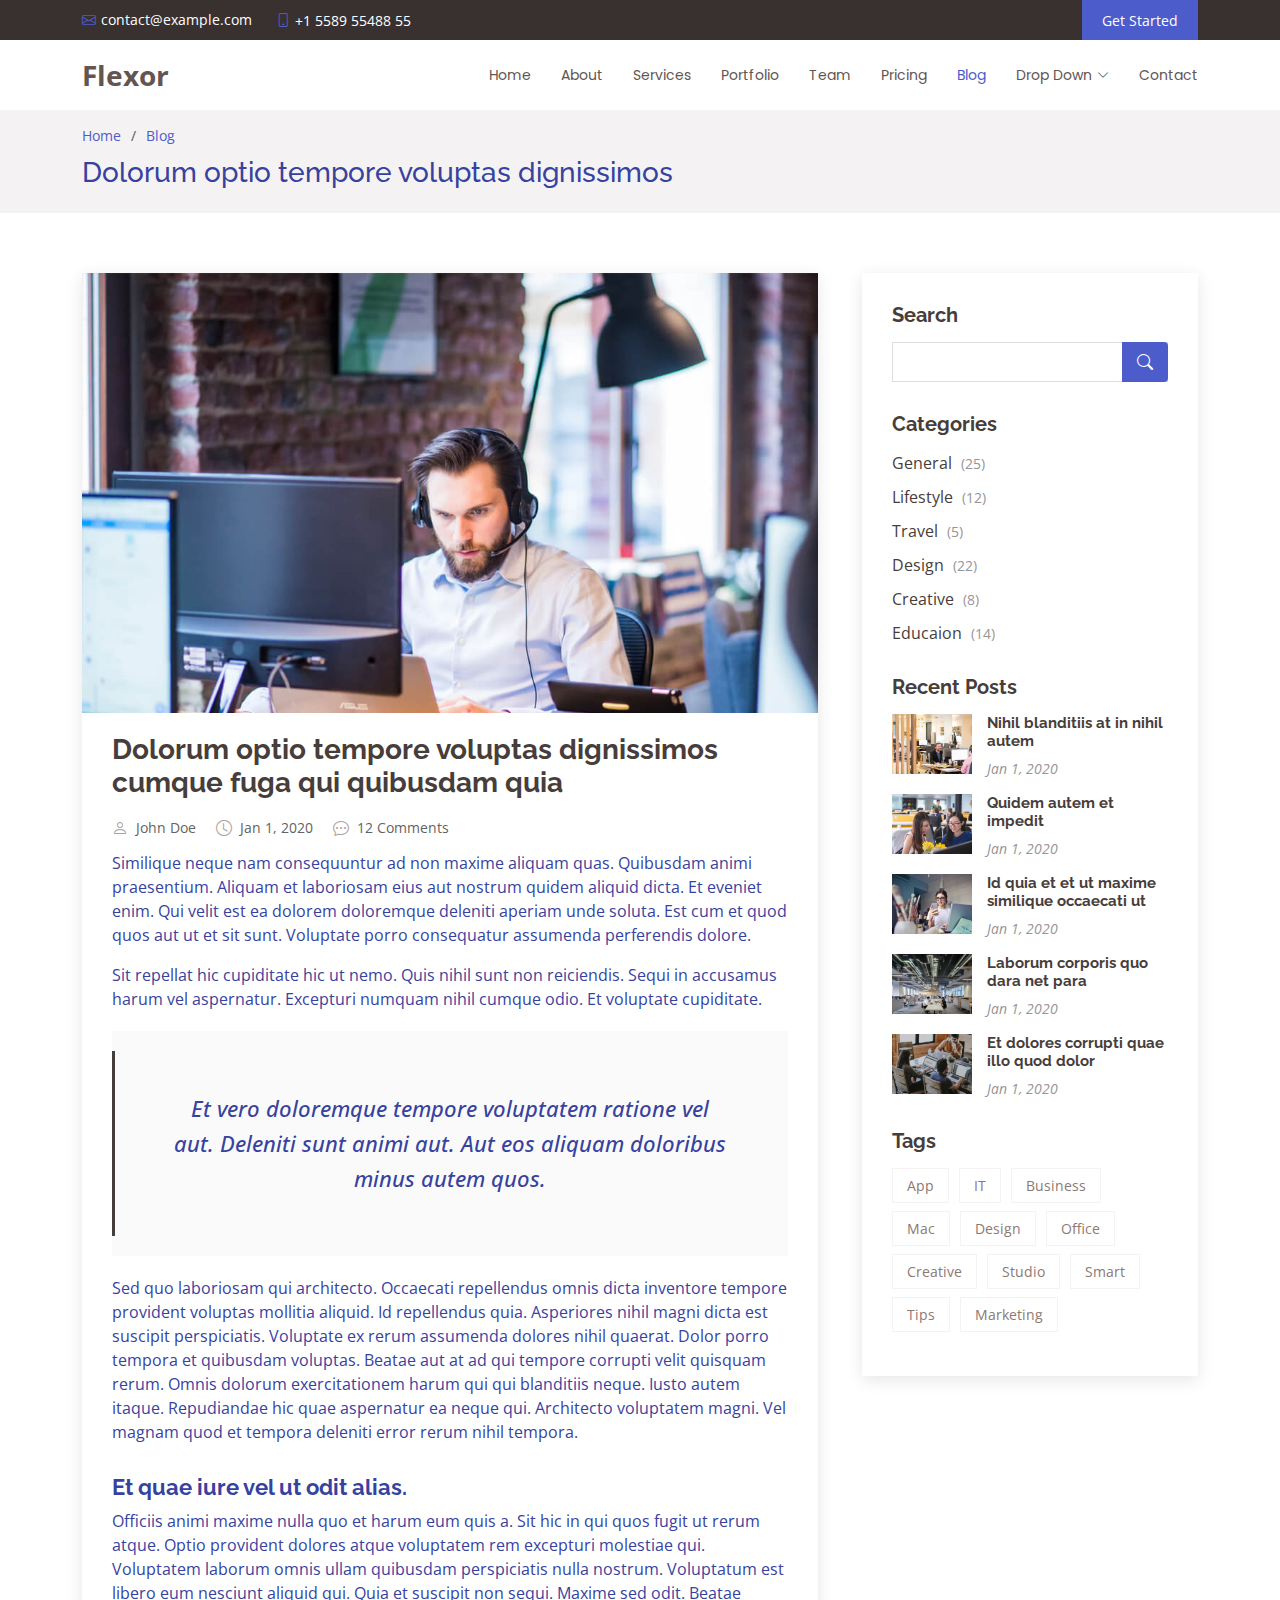
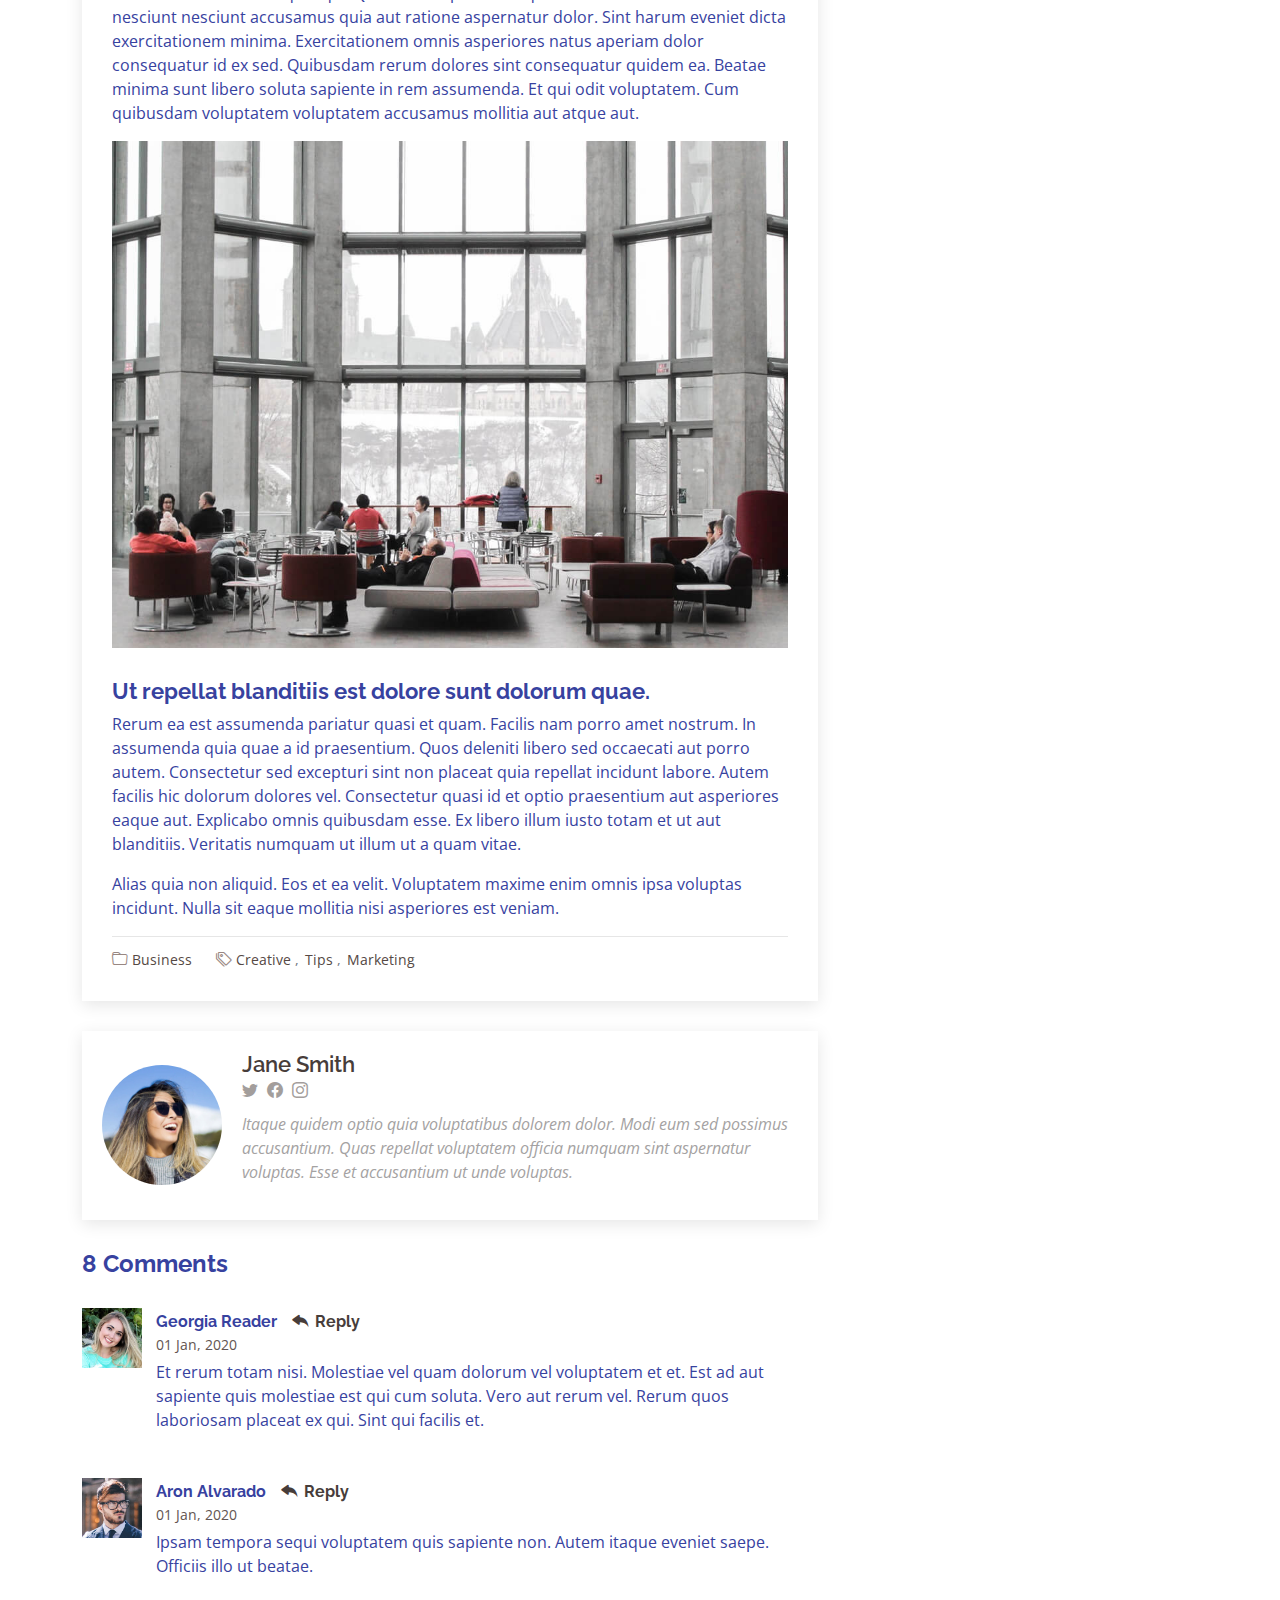
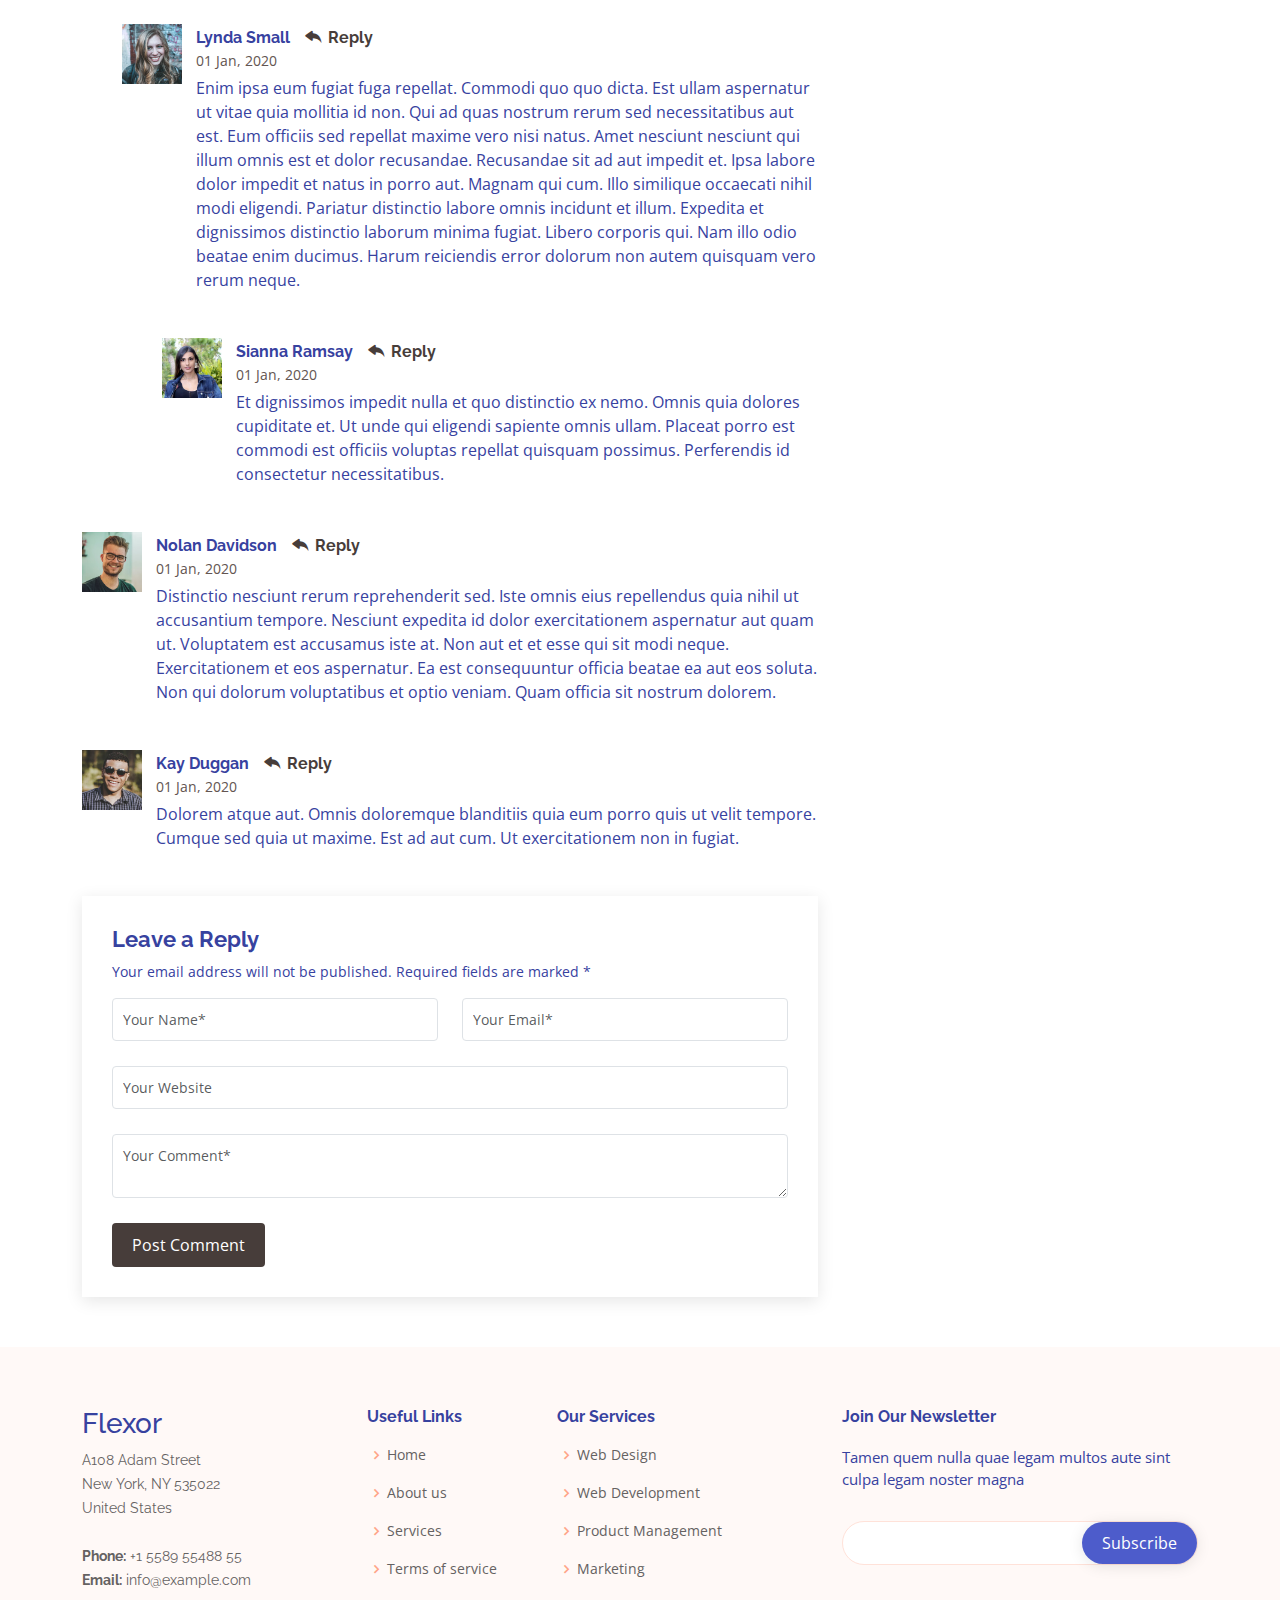
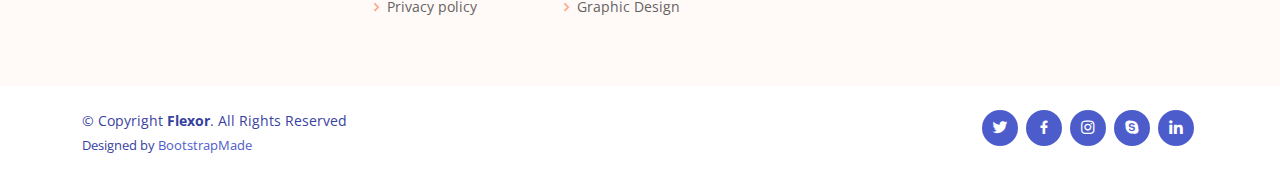
<file: blog-single.html>
<!DOCTYPE html>
<html lang="en">

<head>
  <meta charset="utf-8">
  <meta content="width=device-width, initial-scale=1.0" name="viewport">

  <title>Blog Single - Flexor Bootstrap Template</title>
  <meta content="" name="description">
  <meta content="" name="keywords">

  <!-- Favicons -->
  <link href="assets/img/favicon.png" rel="icon">
  <link href="assets/img/apple-touch-icon.png" rel="apple-touch-icon">

  <!-- Google Fonts -->
  <link href="https://fonts.googleapis.com/css?family=Open+Sans:300,300i,400,400i,600,600i,700,700i|Raleway:300,300i,400,400i,500,500i,600,600i,700,700i|Poppins:300,300i,400,400i,500,500i,600,600i,700,700i" rel="stylesheet">

  <!-- Vendor CSS Files -->
  <link href="assets/vendor/aos/aos.css" rel="stylesheet">
  <link href="assets/vendor/bootstrap/css/bootstrap.min.css" rel="stylesheet">
  <link href="assets/vendor/bootstrap-icons/bootstrap-icons.css" rel="stylesheet">
  <link href="assets/vendor/boxicons/css/boxicons.min.css" rel="stylesheet">
  <link href="assets/vendor/glightbox/css/glightbox.min.css" rel="stylesheet">
  <link href="assets/vendor/swiper/swiper-bundle.min.css" rel="stylesheet">

  <!-- Template Main CSS File -->
  <link href="assets/css/style.css" rel="stylesheet">

  <!-- =======================================================
  * Template Name: Flexor
  * Updated: Jul 27 2023 with Bootstrap v5.3.1
  * Template URL: https://bootstrapmade.com/flexor-free-multipurpose-bootstrap-template/
  * Author: BootstrapMade.com
  * License: https://bootstrapmade.com/license/
  ======================================================== -->
</head>

<body>

  <!-- ======= Top Bar ======= -->
  <section id="topbar" class="d-flex align-items-center">
    <div class="container d-flex justify-content-center justify-content-md-between">
      <div class="contact-info d-flex align-items-center">
        <i class="bi bi-envelope d-flex align-items-center"><a href="mailto:contact@example.com">contact@example.com</a></i>
        <i class="bi bi-phone d-flex align-items-center ms-4"><span>+1 5589 55488 55</span></i>
      </div>

      <div class="cta d-none d-md-flex align-items-center">
        <a href="#about" class="scrollto">Get Started</a>
      </div>
    </div>
  </section>

  <!-- ======= Header ======= -->
  <header id="header" class="d-flex align-items-center">
    <div class="container d-flex align-items-center justify-content-between">

      <div class="logo">
        <h1><a href="index.html">Flexor</a></h1>
        <!-- Uncomment below if you prefer to use an image logo -->
        <!-- <a href="index.html"><img src="assets/img/logo.png" alt="" class="img-fluid"></a>-->
      </div>

      <nav id="navbar" class="navbar">
        <ul>
          <li><a class="nav-link scrollto " href="#hero">Home</a></li>
          <li><a class="nav-link scrollto" href="#about">About</a></li>
          <li><a class="nav-link scrollto" href="#services">Services</a></li>
          <li><a class="nav-link scrollto " href="#portfolio">Portfolio</a></li>
          <li><a class="nav-link scrollto" href="#team">Team</a></li>
          <li><a class="nav-link scrollto" href="#pricing">Pricing</a></li>
          <li><a class="active" href="blog.html">Blog</a></li>
          <li class="dropdown"><a href="#"><span>Drop Down</span> <i class="bi bi-chevron-down"></i></a>
            <ul>
              <li><a href="#">Drop Down 1</a></li>
              <li class="dropdown"><a href="#"><span>Deep Drop Down</span> <i class="bi bi-chevron-right"></i></a>
                <ul>
                  <li><a href="#">Deep Drop Down 1</a></li>
                  <li><a href="#">Deep Drop Down 2</a></li>
                  <li><a href="#">Deep Drop Down 3</a></li>
                  <li><a href="#">Deep Drop Down 4</a></li>
                  <li><a href="#">Deep Drop Down 5</a></li>
                </ul>
              </li>
              <li><a href="#">Drop Down 2</a></li>
              <li><a href="#">Drop Down 3</a></li>
              <li><a href="#">Drop Down 4</a></li>
            </ul>
          </li>
          <li><a class="nav-link scrollto" href="#contact">Contact</a></li>
        </ul>
        <i class="bi bi-list mobile-nav-toggle"></i>
      </nav><!-- .navbar -->

    </div>
  </header><!-- End Header -->

  <main id="main">

    <!-- ======= Breadcrumbs ======= -->
    <section id="breadcrumbs" class="breadcrumbs">
      <div class="container">
        <ol>
          <li><a href="index.html">Home</a></li>
          <li><a href="blog.html">Blog</a></li>
        </ol>
        <h2>Dolorum optio tempore voluptas dignissimos</h2>
      </div>
    </section><!-- End Breadcrumbs -->

    <!-- ======= Blog Single Section ======= -->
    <section id="blog" class="blog">
      <div class="container" data-aos="fade-up">

        <div class="row">

          <div class="col-lg-8 entries">

            <article class="entry entry-single">

              <div class="entry-img">
                <img src="assets/img/blog/blog-1.jpg" alt="" class="img-fluid">
              </div>

              <h2 class="entry-title">
                <a href="blog-single.html">Dolorum optio tempore voluptas dignissimos cumque fuga qui quibusdam quia</a>
              </h2>

              <div class="entry-meta">
                <ul>
                  <li class="d-flex align-items-center"><i class="bi bi-person"></i> <a href="blog-single.html">John Doe</a></li>
                  <li class="d-flex align-items-center"><i class="bi bi-clock"></i> <a href="blog-single.html"><time datetime="2020-01-01">Jan 1, 2020</time></a></li>
                  <li class="d-flex align-items-center"><i class="bi bi-chat-dots"></i> <a href="blog-single.html">12 Comments</a></li>
                </ul>
              </div>

              <div class="entry-content">
                <p>
                  Similique neque nam consequuntur ad non maxime aliquam quas. Quibusdam animi praesentium. Aliquam et laboriosam eius aut nostrum quidem aliquid dicta.
                  Et eveniet enim. Qui velit est ea dolorem doloremque deleniti aperiam unde soluta. Est cum et quod quos aut ut et sit sunt. Voluptate porro consequatur assumenda perferendis dolore.
                </p>

                <p>
                  Sit repellat hic cupiditate hic ut nemo. Quis nihil sunt non reiciendis. Sequi in accusamus harum vel aspernatur. Excepturi numquam nihil cumque odio. Et voluptate cupiditate.
                </p>

                <blockquote>
                  <p>
                    Et vero doloremque tempore voluptatem ratione vel aut. Deleniti sunt animi aut. Aut eos aliquam doloribus minus autem quos.
                  </p>
                </blockquote>

                <p>
                  Sed quo laboriosam qui architecto. Occaecati repellendus omnis dicta inventore tempore provident voluptas mollitia aliquid. Id repellendus quia. Asperiores nihil magni dicta est suscipit perspiciatis. Voluptate ex rerum assumenda dolores nihil quaerat.
                  Dolor porro tempora et quibusdam voluptas. Beatae aut at ad qui tempore corrupti velit quisquam rerum. Omnis dolorum exercitationem harum qui qui blanditiis neque.
                  Iusto autem itaque. Repudiandae hic quae aspernatur ea neque qui. Architecto voluptatem magni. Vel magnam quod et tempora deleniti error rerum nihil tempora.
                </p>

                <h3>Et quae iure vel ut odit alias.</h3>
                <p>
                  Officiis animi maxime nulla quo et harum eum quis a. Sit hic in qui quos fugit ut rerum atque. Optio provident dolores atque voluptatem rem excepturi molestiae qui. Voluptatem laborum omnis ullam quibusdam perspiciatis nulla nostrum. Voluptatum est libero eum nesciunt aliquid qui.
                  Quia et suscipit non sequi. Maxime sed odit. Beatae nesciunt nesciunt accusamus quia aut ratione aspernatur dolor. Sint harum eveniet dicta exercitationem minima. Exercitationem omnis asperiores natus aperiam dolor consequatur id ex sed. Quibusdam rerum dolores sint consequatur quidem ea.
                  Beatae minima sunt libero soluta sapiente in rem assumenda. Et qui odit voluptatem. Cum quibusdam voluptatem voluptatem accusamus mollitia aut atque aut.
                </p>
                <img src="assets/img/blog/blog-inside-post.jpg" class="img-fluid" alt="">

                <h3>Ut repellat blanditiis est dolore sunt dolorum quae.</h3>
                <p>
                  Rerum ea est assumenda pariatur quasi et quam. Facilis nam porro amet nostrum. In assumenda quia quae a id praesentium. Quos deleniti libero sed occaecati aut porro autem. Consectetur sed excepturi sint non placeat quia repellat incidunt labore. Autem facilis hic dolorum dolores vel.
                  Consectetur quasi id et optio praesentium aut asperiores eaque aut. Explicabo omnis quibusdam esse. Ex libero illum iusto totam et ut aut blanditiis. Veritatis numquam ut illum ut a quam vitae.
                </p>
                <p>
                  Alias quia non aliquid. Eos et ea velit. Voluptatem maxime enim omnis ipsa voluptas incidunt. Nulla sit eaque mollitia nisi asperiores est veniam.
                </p>

              </div>

              <div class="entry-footer">
                <i class="bi bi-folder"></i>
                <ul class="cats">
                  <li><a href="#">Business</a></li>
                </ul>

                <i class="bi bi-tags"></i>
                <ul class="tags">
                  <li><a href="#">Creative</a></li>
                  <li><a href="#">Tips</a></li>
                  <li><a href="#">Marketing</a></li>
                </ul>
              </div>

            </article><!-- End blog entry -->

            <div class="blog-author d-flex align-items-center">
              <img src="assets/img/blog/blog-author.jpg" class="rounded-circle float-left" alt="">
              <div>
                <h4>Jane Smith</h4>
                <div class="social-links">
                  <a href="https://twitters.com/#"><i class="bi bi-twitter"></i></a>
                  <a href="https://facebook.com/#"><i class="bi bi-facebook"></i></a>
                  <a href="https://instagram.com/#"><i class="biu bi-instagram"></i></a>
                </div>
                <p>
                  Itaque quidem optio quia voluptatibus dolorem dolor. Modi eum sed possimus accusantium. Quas repellat voluptatem officia numquam sint aspernatur voluptas. Esse et accusantium ut unde voluptas.
                </p>
              </div>
            </div><!-- End blog author bio -->

            <div class="blog-comments">

              <h4 class="comments-count">8 Comments</h4>

              <div id="comment-1" class="comment">
                <div class="d-flex">
                  <div class="comment-img"><img src="assets/img/blog/comments-1.jpg" alt=""></div>
                  <div>
                    <h5><a href="">Georgia Reader</a> <a href="#" class="reply"><i class="bi bi-reply-fill"></i> Reply</a></h5>
                    <time datetime="2020-01-01">01 Jan, 2020</time>
                    <p>
                      Et rerum totam nisi. Molestiae vel quam dolorum vel voluptatem et et. Est ad aut sapiente quis molestiae est qui cum soluta.
                      Vero aut rerum vel. Rerum quos laboriosam placeat ex qui. Sint qui facilis et.
                    </p>
                  </div>
                </div>
              </div><!-- End comment #1 -->

              <div id="comment-2" class="comment">
                <div class="d-flex">
                  <div class="comment-img"><img src="assets/img/blog/comments-2.jpg" alt=""></div>
                  <div>
                    <h5><a href="">Aron Alvarado</a> <a href="#" class="reply"><i class="bi bi-reply-fill"></i> Reply</a></h5>
                    <time datetime="2020-01-01">01 Jan, 2020</time>
                    <p>
                      Ipsam tempora sequi voluptatem quis sapiente non. Autem itaque eveniet saepe. Officiis illo ut beatae.
                    </p>
                  </div>
                </div>

                <div id="comment-reply-1" class="comment comment-reply">
                  <div class="d-flex">
                    <div class="comment-img"><img src="assets/img/blog/comments-3.jpg" alt=""></div>
                    <div>
                      <h5><a href="">Lynda Small</a> <a href="#" class="reply"><i class="bi bi-reply-fill"></i> Reply</a></h5>
                      <time datetime="2020-01-01">01 Jan, 2020</time>
                      <p>
                        Enim ipsa eum fugiat fuga repellat. Commodi quo quo dicta. Est ullam aspernatur ut vitae quia mollitia id non. Qui ad quas nostrum rerum sed necessitatibus aut est. Eum officiis sed repellat maxime vero nisi natus. Amet nesciunt nesciunt qui illum omnis est et dolor recusandae.

                        Recusandae sit ad aut impedit et. Ipsa labore dolor impedit et natus in porro aut. Magnam qui cum. Illo similique occaecati nihil modi eligendi. Pariatur distinctio labore omnis incidunt et illum. Expedita et dignissimos distinctio laborum minima fugiat.

                        Libero corporis qui. Nam illo odio beatae enim ducimus. Harum reiciendis error dolorum non autem quisquam vero rerum neque.
                      </p>
                    </div>
                  </div>

                  <div id="comment-reply-2" class="comment comment-reply">
                    <div class="d-flex">
                      <div class="comment-img"><img src="assets/img/blog/comments-4.jpg" alt=""></div>
                      <div>
                        <h5><a href="">Sianna Ramsay</a> <a href="#" class="reply"><i class="bi bi-reply-fill"></i> Reply</a></h5>
                        <time datetime="2020-01-01">01 Jan, 2020</time>
                        <p>
                          Et dignissimos impedit nulla et quo distinctio ex nemo. Omnis quia dolores cupiditate et. Ut unde qui eligendi sapiente omnis ullam. Placeat porro est commodi est officiis voluptas repellat quisquam possimus. Perferendis id consectetur necessitatibus.
                        </p>
                      </div>
                    </div>

                  </div><!-- End comment reply #2-->

                </div><!-- End comment reply #1-->

              </div><!-- End comment #2-->

              <div id="comment-3" class="comment">
                <div class="d-flex">
                  <div class="comment-img"><img src="assets/img/blog/comments-5.jpg" alt=""></div>
                  <div>
                    <h5><a href="">Nolan Davidson</a> <a href="#" class="reply"><i class="bi bi-reply-fill"></i> Reply</a></h5>
                    <time datetime="2020-01-01">01 Jan, 2020</time>
                    <p>
                      Distinctio nesciunt rerum reprehenderit sed. Iste omnis eius repellendus quia nihil ut accusantium tempore. Nesciunt expedita id dolor exercitationem aspernatur aut quam ut. Voluptatem est accusamus iste at.
                      Non aut et et esse qui sit modi neque. Exercitationem et eos aspernatur. Ea est consequuntur officia beatae ea aut eos soluta. Non qui dolorum voluptatibus et optio veniam. Quam officia sit nostrum dolorem.
                    </p>
                  </div>
                </div>

              </div><!-- End comment #3 -->

              <div id="comment-4" class="comment">
                <div class="d-flex">
                  <div class="comment-img"><img src="assets/img/blog/comments-6.jpg" alt=""></div>
                  <div>
                    <h5><a href="">Kay Duggan</a> <a href="#" class="reply"><i class="bi bi-reply-fill"></i> Reply</a></h5>
                    <time datetime="2020-01-01">01 Jan, 2020</time>
                    <p>
                      Dolorem atque aut. Omnis doloremque blanditiis quia eum porro quis ut velit tempore. Cumque sed quia ut maxime. Est ad aut cum. Ut exercitationem non in fugiat.
                    </p>
                  </div>
                </div>

              </div><!-- End comment #4 -->

              <div class="reply-form">
                <h4>Leave a Reply</h4>
                <p>Your email address will not be published. Required fields are marked * </p>
                <form action="">
                  <div class="row">
                    <div class="col-md-6 form-group">
                      <input name="name" type="text" class="form-control" placeholder="Your Name*">
                    </div>
                    <div class="col-md-6 form-group">
                      <input name="email" type="text" class="form-control" placeholder="Your Email*">
                    </div>
                  </div>
                  <div class="row">
                    <div class="col form-group">
                      <input name="website" type="text" class="form-control" placeholder="Your Website">
                    </div>
                  </div>
                  <div class="row">
                    <div class="col form-group">
                      <textarea name="comment" class="form-control" placeholder="Your Comment*"></textarea>
                    </div>
                  </div>
                  <button type="submit" class="btn btn-primary">Post Comment</button>

                </form>

              </div>

            </div><!-- End blog comments -->

          </div><!-- End blog entries list -->

          <div class="col-lg-4">

            <div class="sidebar">

              <h3 class="sidebar-title">Search</h3>
              <div class="sidebar-item search-form">
                <form action="">
                  <input type="text">
                  <button type="submit"><i class="bi bi-search"></i></button>
                </form>
              </div><!-- End sidebar search formn-->

              <h3 class="sidebar-title">Categories</h3>
              <div class="sidebar-item categories">
                <ul>
                  <li><a href="#">General <span>(25)</span></a></li>
                  <li><a href="#">Lifestyle <span>(12)</span></a></li>
                  <li><a href="#">Travel <span>(5)</span></a></li>
                  <li><a href="#">Design <span>(22)</span></a></li>
                  <li><a href="#">Creative <span>(8)</span></a></li>
                  <li><a href="#">Educaion <span>(14)</span></a></li>
                </ul>
              </div><!-- End sidebar categories-->

              <h3 class="sidebar-title">Recent Posts</h3>
              <div class="sidebar-item recent-posts">
                <div class="post-item clearfix">
                  <img src="assets/img/blog/blog-recent-1.jpg" alt="">
                  <h4><a href="blog-single.html">Nihil blanditiis at in nihil autem</a></h4>
                  <time datetime="2020-01-01">Jan 1, 2020</time>
                </div>

                <div class="post-item clearfix">
                  <img src="assets/img/blog/blog-recent-2.jpg" alt="">
                  <h4><a href="blog-single.html">Quidem autem et impedit</a></h4>
                  <time datetime="2020-01-01">Jan 1, 2020</time>
                </div>

                <div class="post-item clearfix">
                  <img src="assets/img/blog/blog-recent-3.jpg" alt="">
                  <h4><a href="blog-single.html">Id quia et et ut maxime similique occaecati ut</a></h4>
                  <time datetime="2020-01-01">Jan 1, 2020</time>
                </div>

                <div class="post-item clearfix">
                  <img src="assets/img/blog/blog-recent-4.jpg" alt="">
                  <h4><a href="blog-single.html">Laborum corporis quo dara net para</a></h4>
                  <time datetime="2020-01-01">Jan 1, 2020</time>
                </div>

                <div class="post-item clearfix">
                  <img src="assets/img/blog/blog-recent-5.jpg" alt="">
                  <h4><a href="blog-single.html">Et dolores corrupti quae illo quod dolor</a></h4>
                  <time datetime="2020-01-01">Jan 1, 2020</time>
                </div>

              </div><!-- End sidebar recent posts-->

              <h3 class="sidebar-title">Tags</h3>
              <div class="sidebar-item tags">
                <ul>
                  <li><a href="#">App</a></li>
                  <li><a href="#">IT</a></li>
                  <li><a href="#">Business</a></li>
                  <li><a href="#">Mac</a></li>
                  <li><a href="#">Design</a></li>
                  <li><a href="#">Office</a></li>
                  <li><a href="#">Creative</a></li>
                  <li><a href="#">Studio</a></li>
                  <li><a href="#">Smart</a></li>
                  <li><a href="#">Tips</a></li>
                  <li><a href="#">Marketing</a></li>
                </ul>
              </div><!-- End sidebar tags-->

            </div><!-- End sidebar -->

          </div><!-- End blog sidebar -->

        </div>

      </div>
    </section><!-- End Blog Single Section -->

  </main><!-- End #main -->

  <!-- ======= Footer ======= -->
  <footer id="footer">

    <div class="footer-top">
      <div class="container">
        <div class="row">

          <div class="col-lg-3 col-md-6 footer-contact">
            <h3>Flexor</h3>
            <p>
              A108 Adam Street <br>
              New York, NY 535022<br>
              United States <br><br>
              <strong>Phone:</strong> +1 5589 55488 55<br>
              <strong>Email:</strong> info@example.com<br>
            </p>
          </div>

          <div class="col-lg-2 col-md-6 footer-links">
            <h4>Useful Links</h4>
            <ul>
              <li><i class="bx bx-chevron-right"></i> <a href="#">Home</a></li>
              <li><i class="bx bx-chevron-right"></i> <a href="#">About us</a></li>
              <li><i class="bx bx-chevron-right"></i> <a href="#">Services</a></li>
              <li><i class="bx bx-chevron-right"></i> <a href="#">Terms of service</a></li>
              <li><i class="bx bx-chevron-right"></i> <a href="#">Privacy policy</a></li>
            </ul>
          </div>

          <div class="col-lg-3 col-md-6 footer-links">
            <h4>Our Services</h4>
            <ul>
              <li><i class="bx bx-chevron-right"></i> <a href="#">Web Design</a></li>
              <li><i class="bx bx-chevron-right"></i> <a href="#">Web Development</a></li>
              <li><i class="bx bx-chevron-right"></i> <a href="#">Product Management</a></li>
              <li><i class="bx bx-chevron-right"></i> <a href="#">Marketing</a></li>
              <li><i class="bx bx-chevron-right"></i> <a href="#">Graphic Design</a></li>
            </ul>
          </div>

          <div class="col-lg-4 col-md-6 footer-newsletter">
            <h4>Join Our Newsletter</h4>
            <p>Tamen quem nulla quae legam multos aute sint culpa legam noster magna</p>
            <form action="" method="post">
              <input type="email" name="email"><input type="submit" value="Subscribe">
            </form>
          </div>

        </div>
      </div>
    </div>

    <div class="container d-lg-flex py-4">

      <div class="me-lg-auto text-center text-lg-start">
        <div class="copyright">
          &copy; Copyright <strong><span>Flexor</span></strong>. All Rights Reserved
        </div>
        <div class="credits">
          <!-- All the links in the footer should remain intact. -->
          <!-- You can delete the links only if you purchased the pro version. -->
          <!-- Licensing information: https://bootstrapmade.com/license/ -->
          <!-- Purchase the pro version with working PHP/AJAX contact form: https://bootstrapmade.com/flexor-free-multipurpose-bootstrap-template/ -->
          Designed by <a href="https://bootstrapmade.com/">BootstrapMade</a>
        </div>
      </div>
      <div class="social-links text-center text-lg-right pt-3 pt-lg-0">
        <a href="#" class="twitter"><i class="bx bxl-twitter"></i></a>
        <a href="#" class="facebook"><i class="bx bxl-facebook"></i></a>
        <a href="#" class="instagram"><i class="bx bxl-instagram"></i></a>
        <a href="#" class="google-plus"><i class="bx bxl-skype"></i></a>
        <a href="#" class="linkedin"><i class="bx bxl-linkedin"></i></a>
      </div>
    </div>
  </footer><!-- End Footer -->

  <a href="#" class="back-to-top d-flex align-items-center justify-content-center"><i class="bi bi-arrow-up-short"></i></a>

  <!-- Vendor JS Files -->
  <script src="assets/vendor/aos/aos.js"></script>
  <script src="assets/vendor/bootstrap/js/bootstrap.bundle.min.js"></script>
  <script src="assets/vendor/glightbox/js/glightbox.min.js"></script>
  <script src="assets/vendor/isotope-layout/isotope.pkgd.min.js"></script>
  <script src="assets/vendor/swiper/swiper-bundle.min.js"></script>
  <script src="assets/vendor/php-email-form/validate.js"></script>

  <!-- Template Main JS File -->
  <script src="assets/js/main.js"></script>

</body>

</html>
</file>
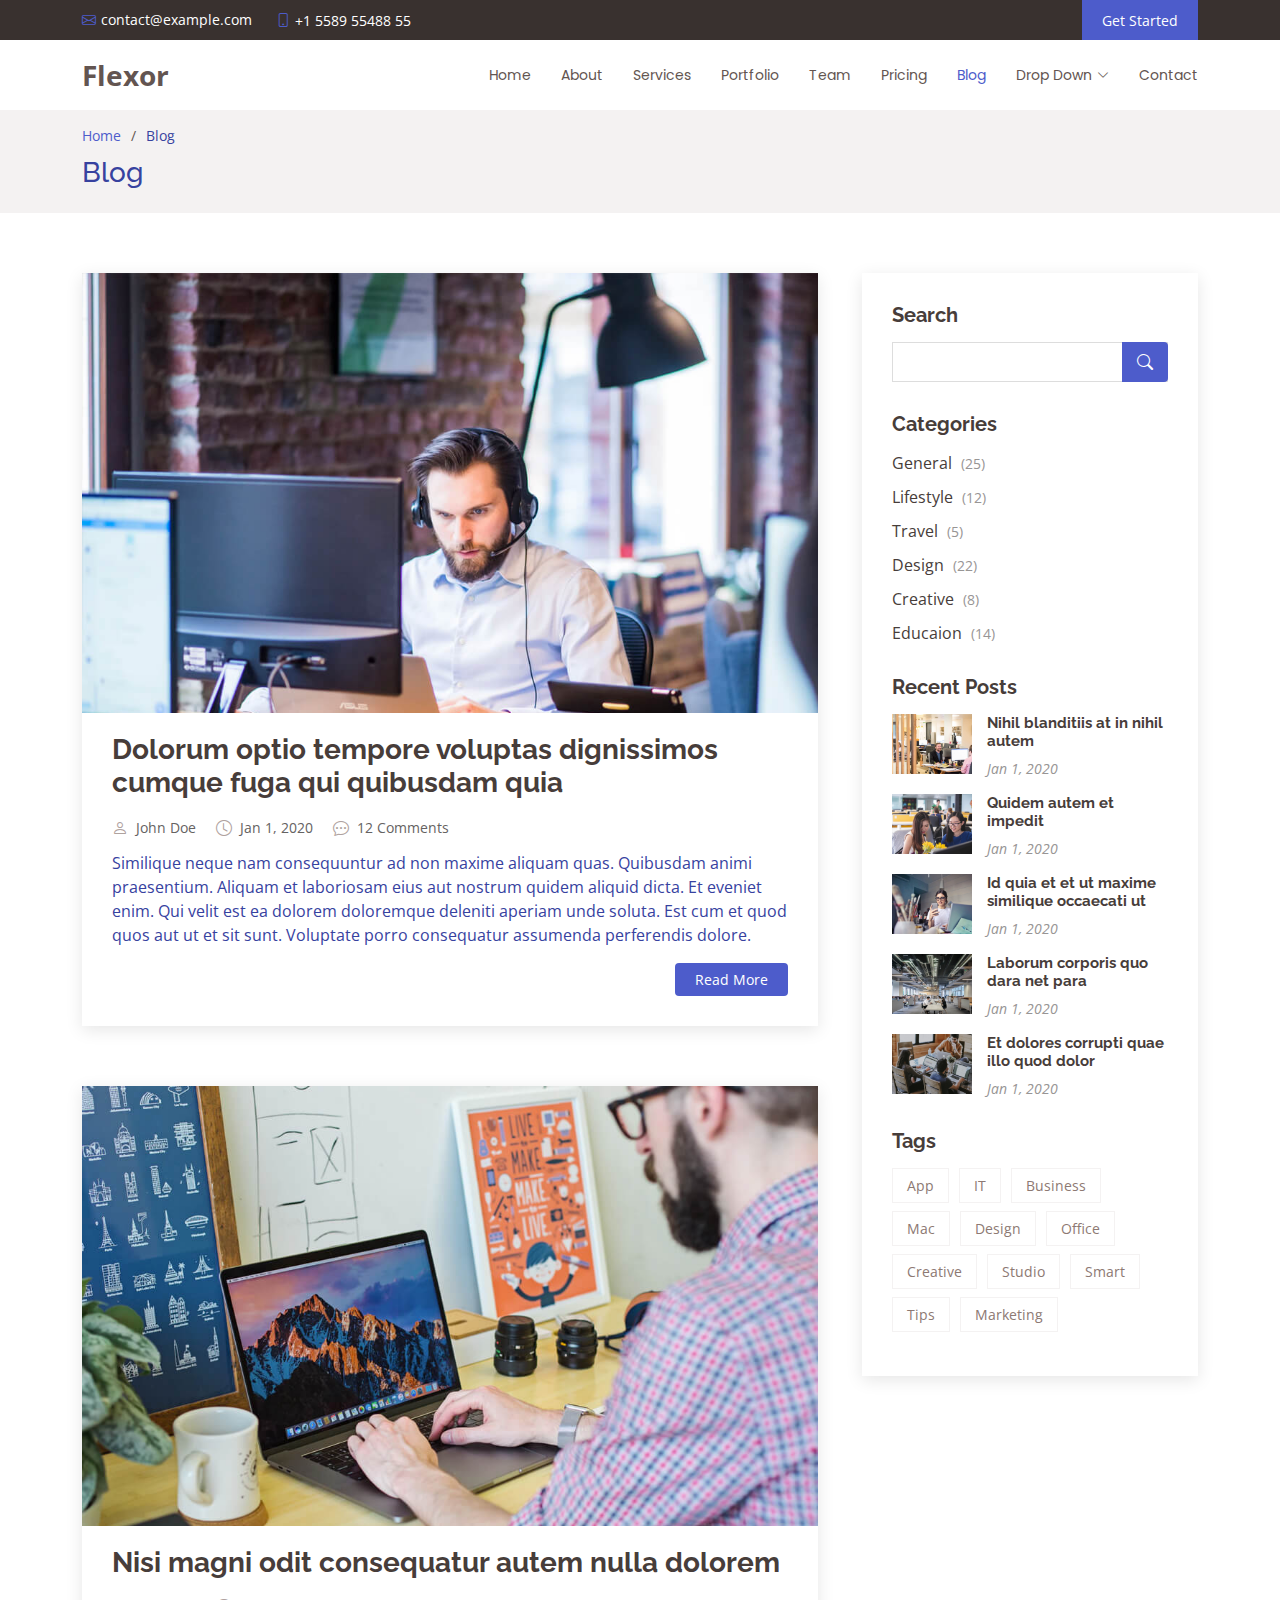
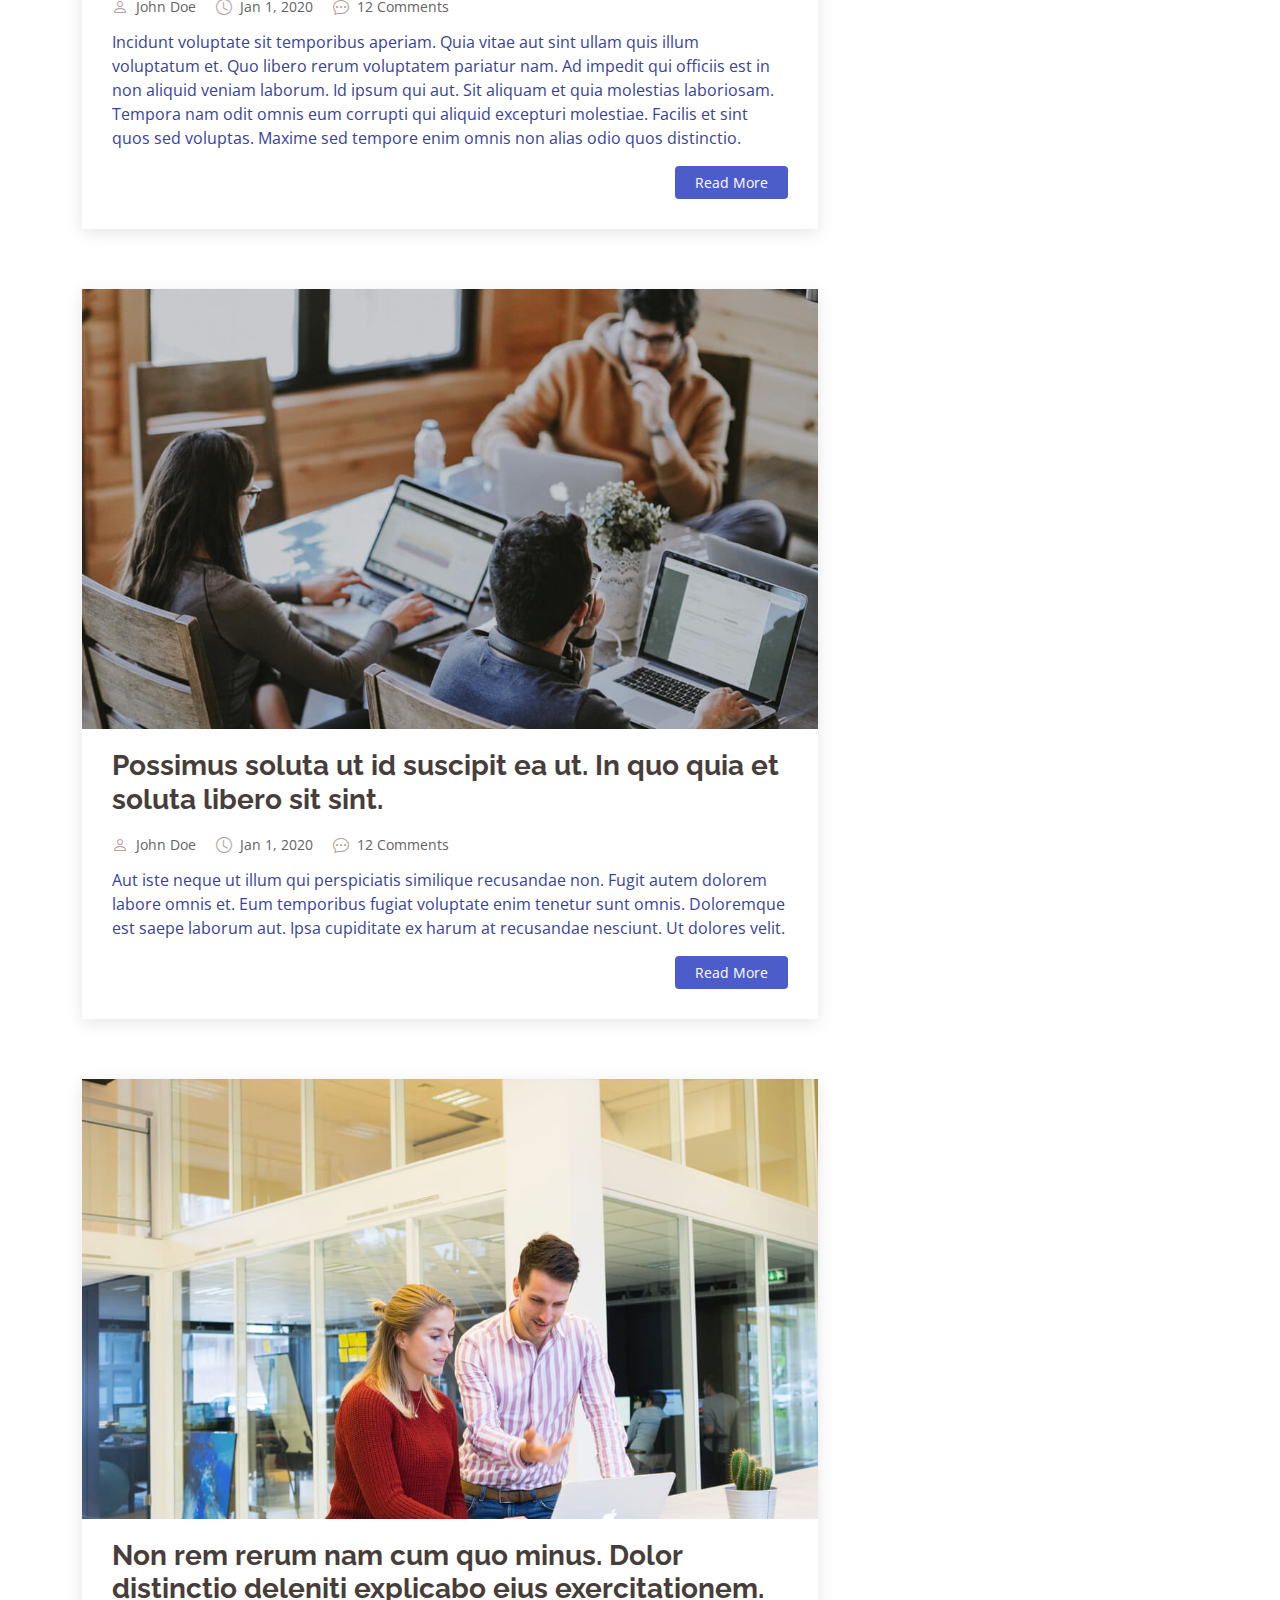
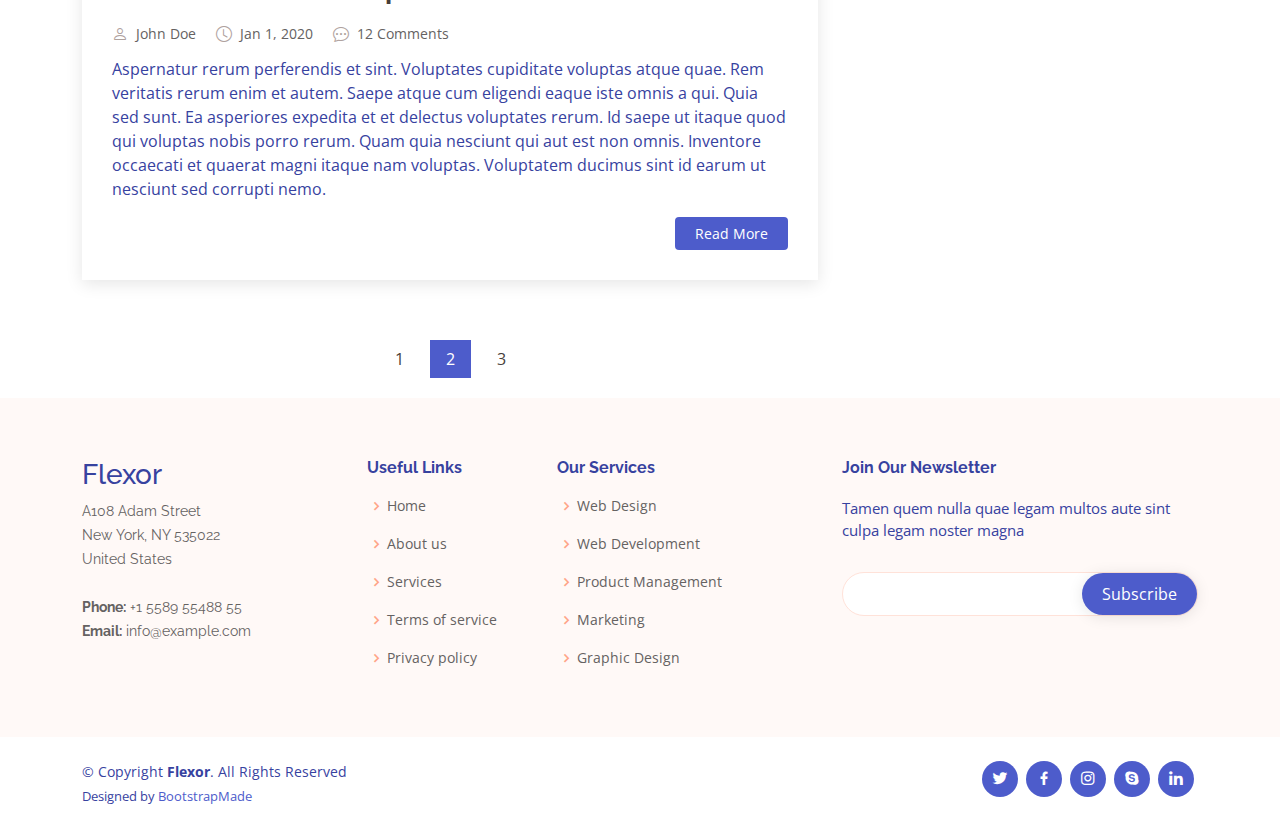
<file: blog.html>
<!DOCTYPE html>
<html lang="en">

<head>
  <meta charset="utf-8">
  <meta content="width=device-width, initial-scale=1.0" name="viewport">

  <title>Blog - Flexor Bootstrap Template</title>
  <meta content="" name="description">
  <meta content="" name="keywords">

  <!-- Favicons -->
  <link href="assets/img/favicon.png" rel="icon">
  <link href="assets/img/apple-touch-icon.png" rel="apple-touch-icon">

  <!-- Google Fonts -->
  <link href="https://fonts.googleapis.com/css?family=Open+Sans:300,300i,400,400i,600,600i,700,700i|Raleway:300,300i,400,400i,500,500i,600,600i,700,700i|Poppins:300,300i,400,400i,500,500i,600,600i,700,700i" rel="stylesheet">

  <!-- Vendor CSS Files -->
  <link href="assets/vendor/aos/aos.css" rel="stylesheet">
  <link href="assets/vendor/bootstrap/css/bootstrap.min.css" rel="stylesheet">
  <link href="assets/vendor/bootstrap-icons/bootstrap-icons.css" rel="stylesheet">
  <link href="assets/vendor/boxicons/css/boxicons.min.css" rel="stylesheet">
  <link href="assets/vendor/glightbox/css/glightbox.min.css" rel="stylesheet">
  <link href="assets/vendor/swiper/swiper-bundle.min.css" rel="stylesheet">

  <!-- Template Main CSS File -->
  <link href="assets/css/style.css" rel="stylesheet">

  <!-- =======================================================
  * Template Name: Flexor
  * Updated: Jul 27 2023 with Bootstrap v5.3.1
  * Template URL: https://bootstrapmade.com/flexor-free-multipurpose-bootstrap-template/
  * Author: BootstrapMade.com
  * License: https://bootstrapmade.com/license/
  ======================================================== -->
</head>

<body>

  <!-- ======= Top Bar ======= -->
  <section id="topbar" class="d-flex align-items-center">
    <div class="container d-flex justify-content-center justify-content-md-between">
      <div class="contact-info d-flex align-items-center">
        <i class="bi bi-envelope d-flex align-items-center"><a href="mailto:contact@example.com">contact@example.com</a></i>
        <i class="bi bi-phone d-flex align-items-center ms-4"><span>+1 5589 55488 55</span></i>
      </div>

      <div class="cta d-none d-md-flex align-items-center">
        <a href="#about" class="scrollto">Get Started</a>
      </div>
    </div>
  </section>

  <!-- ======= Header ======= -->
  <header id="header" class="d-flex align-items-center">
    <div class="container d-flex align-items-center justify-content-between">

      <div class="logo">
        <h1><a href="index.html">Flexor</a></h1>
        <!-- Uncomment below if you prefer to use an image logo -->
        <!-- <a href="index.html"><img src="assets/img/logo.png" alt="" class="img-fluid"></a>-->
      </div>

      <nav id="navbar" class="navbar">
        <ul>
          <li><a class="nav-link scrollto " href="#hero">Home</a></li>
          <li><a class="nav-link scrollto" href="#about">About</a></li>
          <li><a class="nav-link scrollto" href="#services">Services</a></li>
          <li><a class="nav-link scrollto " href="#portfolio">Portfolio</a></li>
          <li><a class="nav-link scrollto" href="#team">Team</a></li>
          <li><a class="nav-link scrollto" href="#pricing">Pricing</a></li>
          <li><a class="active" href="blog.html">Blog</a></li>
          <li class="dropdown"><a href="#"><span>Drop Down</span> <i class="bi bi-chevron-down"></i></a>
            <ul>
              <li><a href="#">Drop Down 1</a></li>
              <li class="dropdown"><a href="#"><span>Deep Drop Down</span> <i class="bi bi-chevron-right"></i></a>
                <ul>
                  <li><a href="#">Deep Drop Down 1</a></li>
                  <li><a href="#">Deep Drop Down 2</a></li>
                  <li><a href="#">Deep Drop Down 3</a></li>
                  <li><a href="#">Deep Drop Down 4</a></li>
                  <li><a href="#">Deep Drop Down 5</a></li>
                </ul>
              </li>
              <li><a href="#">Drop Down 2</a></li>
              <li><a href="#">Drop Down 3</a></li>
              <li><a href="#">Drop Down 4</a></li>
            </ul>
          </li>
          <li><a class="nav-link scrollto" href="#contact">Contact</a></li>
        </ul>
        <i class="bi bi-list mobile-nav-toggle"></i>
      </nav><!-- .navbar -->

    </div>
  </header><!-- End Header -->

  <main id="main">

    <!-- ======= Breadcrumbs ======= -->
    <section id="breadcrumbs" class="breadcrumbs">
      <div class="container">
        <ol>
          <li><a href="index.html">Home</a></li>
          <li>Blog</li>
        </ol>
        <h2>Blog</h2>
      </div>
    </section><!-- End Breadcrumbs -->

    <!-- ======= Blog Section ======= -->
    <section id="blog" class="blog">
      <div class="container" data-aos="fade-up">

        <div class="row">

          <div class="col-lg-8 entries">

            <article class="entry">

              <div class="entry-img">
                <img src="assets/img/blog/blog-1.jpg" alt="" class="img-fluid">
              </div>

              <h2 class="entry-title">
                <a href="blog-single.html">Dolorum optio tempore voluptas dignissimos cumque fuga qui quibusdam quia</a>
              </h2>

              <div class="entry-meta">
                <ul>
                  <li class="d-flex align-items-center"><i class="bi bi-person"></i> <a href="blog-single.html">John Doe</a></li>
                  <li class="d-flex align-items-center"><i class="bi bi-clock"></i> <a href="blog-single.html"><time datetime="2020-01-01">Jan 1, 2020</time></a></li>
                  <li class="d-flex align-items-center"><i class="bi bi-chat-dots"></i> <a href="blog-single.html">12 Comments</a></li>
                </ul>
              </div>

              <div class="entry-content">
                <p>
                  Similique neque nam consequuntur ad non maxime aliquam quas. Quibusdam animi praesentium. Aliquam et laboriosam eius aut nostrum quidem aliquid dicta.
                  Et eveniet enim. Qui velit est ea dolorem doloremque deleniti aperiam unde soluta. Est cum et quod quos aut ut et sit sunt. Voluptate porro consequatur assumenda perferendis dolore.
                </p>
                <div class="read-more">
                  <a href="blog-single.html">Read More</a>
                </div>
              </div>

            </article><!-- End blog entry -->

            <article class="entry">

              <div class="entry-img">
                <img src="assets/img/blog/blog-2.jpg" alt="" class="img-fluid">
              </div>

              <h2 class="entry-title">
                <a href="blog-single.html">Nisi magni odit consequatur autem nulla dolorem</a>
              </h2>

              <div class="entry-meta">
                <ul>
                  <li class="d-flex align-items-center"><i class="bi bi-person"></i> <a href="blog-single.html">John Doe</a></li>
                  <li class="d-flex align-items-center"><i class="bi bi-clock"></i> <a href="blog-single.html"><time datetime="2020-01-01">Jan 1, 2020</time></a></li>
                  <li class="d-flex align-items-center"><i class="bi bi-chat-dots"></i> <a href="blog-single.html">12 Comments</a></li>
                </ul>
              </div>

              <div class="entry-content">
                <p>
                  Incidunt voluptate sit temporibus aperiam. Quia vitae aut sint ullam quis illum voluptatum et. Quo libero rerum voluptatem pariatur nam.
                  Ad impedit qui officiis est in non aliquid veniam laborum. Id ipsum qui aut. Sit aliquam et quia molestias laboriosam. Tempora nam odit omnis eum corrupti qui aliquid excepturi molestiae. Facilis et sint quos sed voluptas. Maxime sed tempore enim omnis non alias odio quos distinctio.
                </p>
                <div class="read-more">
                  <a href="blog-single.html">Read More</a>
                </div>
              </div>

            </article><!-- End blog entry -->

            <article class="entry">

              <div class="entry-img">
                <img src="assets/img/blog/blog-3.jpg" alt="" class="img-fluid">
              </div>

              <h2 class="entry-title">
                <a href="blog-single.html">Possimus soluta ut id suscipit ea ut. In quo quia et soluta libero sit sint.</a>
              </h2>

              <div class="entry-meta">
                <ul>
                  <li class="d-flex align-items-center"><i class="bi bi-person"></i> <a href="blog-single.html">John Doe</a></li>
                  <li class="d-flex align-items-center"><i class="bi bi-clock"></i> <a href="blog-single.html"><time datetime="2020-01-01">Jan 1, 2020</time></a></li>
                  <li class="d-flex align-items-center"><i class="bi bi-chat-dots"></i> <a href="blog-single.html">12 Comments</a></li>
                </ul>
              </div>

              <div class="entry-content">
                <p>
                  Aut iste neque ut illum qui perspiciatis similique recusandae non. Fugit autem dolorem labore omnis et. Eum temporibus fugiat voluptate enim tenetur sunt omnis.
                  Doloremque est saepe laborum aut. Ipsa cupiditate ex harum at recusandae nesciunt. Ut dolores velit.
                </p>
                <div class="read-more">
                  <a href="blog-single.html">Read More</a>
                </div>
              </div>

            </article><!-- End blog entry -->

            <article class="entry">

              <div class="entry-img">
                <img src="assets/img/blog/blog-4.jpg" alt="" class="img-fluid">
              </div>

              <h2 class="entry-title">
                <a href="blog-single.html">Non rem rerum nam cum quo minus. Dolor distinctio deleniti explicabo eius exercitationem.</a>
              </h2>

              <div class="entry-meta">
                <ul>
                  <li class="d-flex align-items-center"><i class="bi bi-person"></i> <a href="blog-single.html">John Doe</a></li>
                  <li class="d-flex align-items-center"><i class="bi bi-clock"></i> <a href="blog-single.html"><time datetime="2020-01-01">Jan 1, 2020</time></a></li>
                  <li class="d-flex align-items-center"><i class="bi bi-chat-dots"></i> <a href="blog-single.html">12 Comments</a></li>
                </ul>
              </div>

              <div class="entry-content">
                <p>
                  Aspernatur rerum perferendis et sint. Voluptates cupiditate voluptas atque quae. Rem veritatis rerum enim et autem. Saepe atque cum eligendi eaque iste omnis a qui.
                  Quia sed sunt. Ea asperiores expedita et et delectus voluptates rerum. Id saepe ut itaque quod qui voluptas nobis porro rerum. Quam quia nesciunt qui aut est non omnis. Inventore occaecati et quaerat magni itaque nam voluptas. Voluptatem ducimus sint id earum ut nesciunt sed corrupti nemo.
                </p>
                <div class="read-more">
                  <a href="blog-single.html">Read More</a>
                </div>
              </div>

            </article><!-- End blog entry -->

            <div class="blog-pagination">
              <ul class="justify-content-center">
                <li><a href="#">1</a></li>
                <li class="active"><a href="#">2</a></li>
                <li><a href="#">3</a></li>
              </ul>
            </div>

          </div><!-- End blog entries list -->

          <div class="col-lg-4">

            <div class="sidebar">

              <h3 class="sidebar-title">Search</h3>
              <div class="sidebar-item search-form">
                <form action="">
                  <input type="text">
                  <button type="submit"><i class="bi bi-search"></i></button>
                </form>
              </div><!-- End sidebar search formn-->

              <h3 class="sidebar-title">Categories</h3>
              <div class="sidebar-item categories">
                <ul>
                  <li><a href="#">General <span>(25)</span></a></li>
                  <li><a href="#">Lifestyle <span>(12)</span></a></li>
                  <li><a href="#">Travel <span>(5)</span></a></li>
                  <li><a href="#">Design <span>(22)</span></a></li>
                  <li><a href="#">Creative <span>(8)</span></a></li>
                  <li><a href="#">Educaion <span>(14)</span></a></li>
                </ul>
              </div><!-- End sidebar categories-->

              <h3 class="sidebar-title">Recent Posts</h3>
              <div class="sidebar-item recent-posts">
                <div class="post-item clearfix">
                  <img src="assets/img/blog/blog-recent-1.jpg" alt="">
                  <h4><a href="blog-single.html">Nihil blanditiis at in nihil autem</a></h4>
                  <time datetime="2020-01-01">Jan 1, 2020</time>
                </div>

                <div class="post-item clearfix">
                  <img src="assets/img/blog/blog-recent-2.jpg" alt="">
                  <h4><a href="blog-single.html">Quidem autem et impedit</a></h4>
                  <time datetime="2020-01-01">Jan 1, 2020</time>
                </div>

                <div class="post-item clearfix">
                  <img src="assets/img/blog/blog-recent-3.jpg" alt="">
                  <h4><a href="blog-single.html">Id quia et et ut maxime similique occaecati ut</a></h4>
                  <time datetime="2020-01-01">Jan 1, 2020</time>
                </div>

                <div class="post-item clearfix">
                  <img src="assets/img/blog/blog-recent-4.jpg" alt="">
                  <h4><a href="blog-single.html">Laborum corporis quo dara net para</a></h4>
                  <time datetime="2020-01-01">Jan 1, 2020</time>
                </div>

                <div class="post-item clearfix">
                  <img src="assets/img/blog/blog-recent-5.jpg" alt="">
                  <h4><a href="blog-single.html">Et dolores corrupti quae illo quod dolor</a></h4>
                  <time datetime="2020-01-01">Jan 1, 2020</time>
                </div>

              </div><!-- End sidebar recent posts-->

              <h3 class="sidebar-title">Tags</h3>
              <div class="sidebar-item tags">
                <ul>
                  <li><a href="#">App</a></li>
                  <li><a href="#">IT</a></li>
                  <li><a href="#">Business</a></li>
                  <li><a href="#">Mac</a></li>
                  <li><a href="#">Design</a></li>
                  <li><a href="#">Office</a></li>
                  <li><a href="#">Creative</a></li>
                  <li><a href="#">Studio</a></li>
                  <li><a href="#">Smart</a></li>
                  <li><a href="#">Tips</a></li>
                  <li><a href="#">Marketing</a></li>
                </ul>
              </div><!-- End sidebar tags-->

            </div><!-- End sidebar -->

          </div><!-- End blog sidebar -->

        </div>

      </div>
    </section><!-- End Blog Section -->

  </main><!-- End #main -->

  <!-- ======= Footer ======= -->
  <footer id="footer">

    <div class="footer-top">
      <div class="container">
        <div class="row">

          <div class="col-lg-3 col-md-6 footer-contact">
            <h3>Flexor</h3>
            <p>
              A108 Adam Street <br>
              New York, NY 535022<br>
              United States <br><br>
              <strong>Phone:</strong> +1 5589 55488 55<br>
              <strong>Email:</strong> info@example.com<br>
            </p>
          </div>

          <div class="col-lg-2 col-md-6 footer-links">
            <h4>Useful Links</h4>
            <ul>
              <li><i class="bx bx-chevron-right"></i> <a href="#">Home</a></li>
              <li><i class="bx bx-chevron-right"></i> <a href="#">About us</a></li>
              <li><i class="bx bx-chevron-right"></i> <a href="#">Services</a></li>
              <li><i class="bx bx-chevron-right"></i> <a href="#">Terms of service</a></li>
              <li><i class="bx bx-chevron-right"></i> <a href="#">Privacy policy</a></li>
            </ul>
          </div>

          <div class="col-lg-3 col-md-6 footer-links">
            <h4>Our Services</h4>
            <ul>
              <li><i class="bx bx-chevron-right"></i> <a href="#">Web Design</a></li>
              <li><i class="bx bx-chevron-right"></i> <a href="#">Web Development</a></li>
              <li><i class="bx bx-chevron-right"></i> <a href="#">Product Management</a></li>
              <li><i class="bx bx-chevron-right"></i> <a href="#">Marketing</a></li>
              <li><i class="bx bx-chevron-right"></i> <a href="#">Graphic Design</a></li>
            </ul>
          </div>

          <div class="col-lg-4 col-md-6 footer-newsletter">
            <h4>Join Our Newsletter</h4>
            <p>Tamen quem nulla quae legam multos aute sint culpa legam noster magna</p>
            <form action="" method="post">
              <input type="email" name="email"><input type="submit" value="Subscribe">
            </form>
          </div>

        </div>
      </div>
    </div>

    <div class="container d-lg-flex py-4">

      <div class="me-lg-auto text-center text-lg-start">
        <div class="copyright">
          &copy; Copyright <strong><span>Flexor</span></strong>. All Rights Reserved
        </div>
        <div class="credits">
          <!-- All the links in the footer should remain intact. -->
          <!-- You can delete the links only if you purchased the pro version. -->
          <!-- Licensing information: https://bootstrapmade.com/license/ -->
          <!-- Purchase the pro version with working PHP/AJAX contact form: https://bootstrapmade.com/flexor-free-multipurpose-bootstrap-template/ -->
          Designed by <a href="https://bootstrapmade.com/">BootstrapMade</a>
        </div>
      </div>
      <div class="social-links text-center text-lg-right pt-3 pt-lg-0">
        <a href="#" class="twitter"><i class="bx bxl-twitter"></i></a>
        <a href="#" class="facebook"><i class="bx bxl-facebook"></i></a>
        <a href="#" class="instagram"><i class="bx bxl-instagram"></i></a>
        <a href="#" class="google-plus"><i class="bx bxl-skype"></i></a>
        <a href="#" class="linkedin"><i class="bx bxl-linkedin"></i></a>
      </div>
    </div>
  </footer><!-- End Footer -->

  <a href="#" class="back-to-top d-flex align-items-center justify-content-center"><i class="bi bi-arrow-up-short"></i></a>

  <!-- Vendor JS Files -->
  <script src="assets/vendor/aos/aos.js"></script>
  <script src="assets/vendor/bootstrap/js/bootstrap.bundle.min.js"></script>
  <script src="assets/vendor/glightbox/js/glightbox.min.js"></script>
  <script src="assets/vendor/isotope-layout/isotope.pkgd.min.js"></script>
  <script src="assets/vendor/swiper/swiper-bundle.min.js"></script>
  <script src="assets/vendor/php-email-form/validate.js"></script>

  <!-- Template Main JS File -->
  <script src="assets/js/main.js"></script>

</body>

</html>
</file>
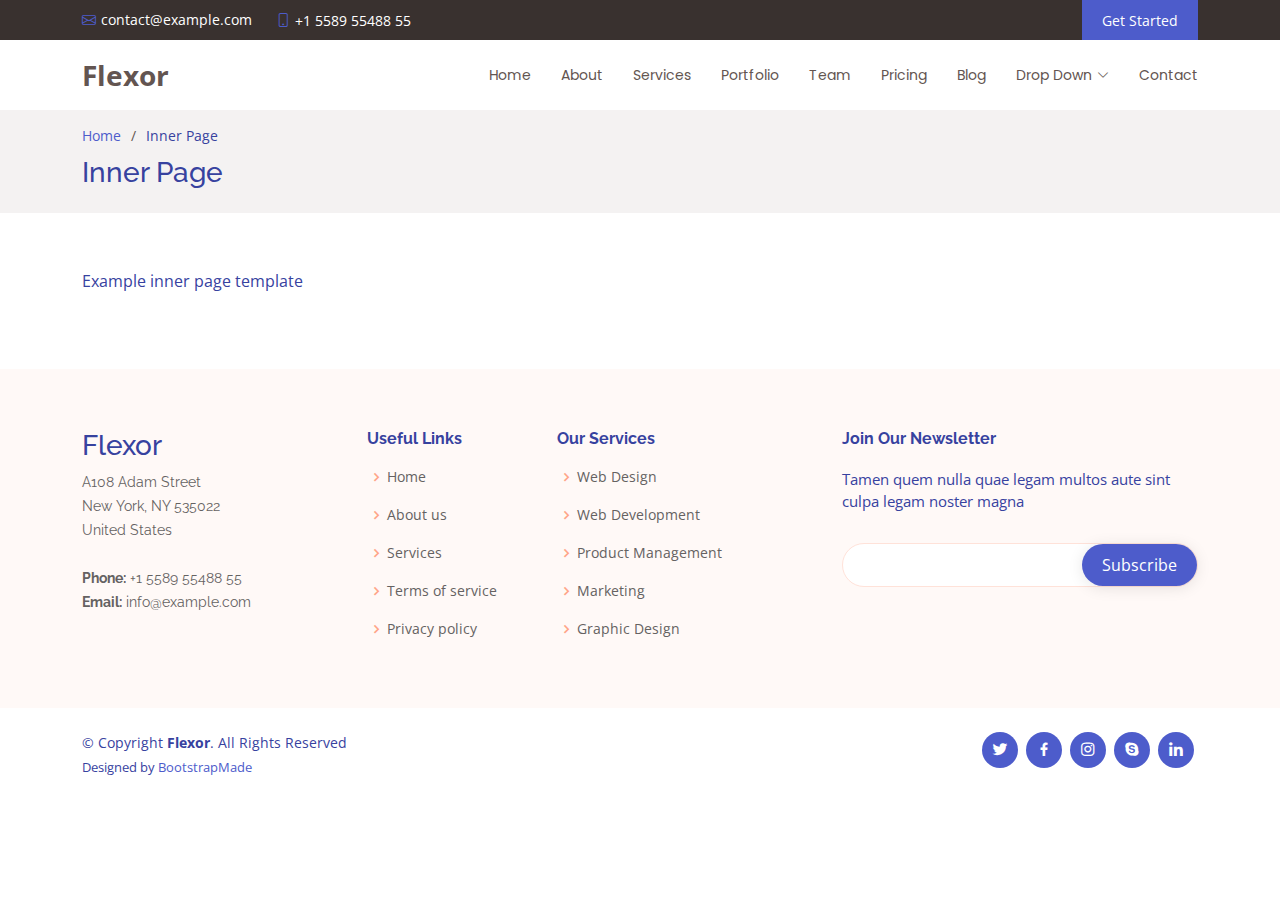
<file: inner-page.html>
<!DOCTYPE html>
<html lang="en">

<head>
  <meta charset="utf-8">
  <meta content="width=device-width, initial-scale=1.0" name="viewport">

  <title>Inner Page - Flexor Bootstrap Template</title>
  <meta content="" name="description">
  <meta content="" name="keywords">

  <!-- Favicons -->
  <link href="assets/img/favicon.png" rel="icon">
  <link href="assets/img/apple-touch-icon.png" rel="apple-touch-icon">

  <!-- Google Fonts -->
  <link href="https://fonts.googleapis.com/css?family=Open+Sans:300,300i,400,400i,600,600i,700,700i|Raleway:300,300i,400,400i,500,500i,600,600i,700,700i|Poppins:300,300i,400,400i,500,500i,600,600i,700,700i" rel="stylesheet">

  <!-- Vendor CSS Files -->
  <link href="assets/vendor/aos/aos.css" rel="stylesheet">
  <link href="assets/vendor/bootstrap/css/bootstrap.min.css" rel="stylesheet">
  <link href="assets/vendor/bootstrap-icons/bootstrap-icons.css" rel="stylesheet">
  <link href="assets/vendor/boxicons/css/boxicons.min.css" rel="stylesheet">
  <link href="assets/vendor/glightbox/css/glightbox.min.css" rel="stylesheet">
  <link href="assets/vendor/swiper/swiper-bundle.min.css" rel="stylesheet">

  <!-- Template Main CSS File -->
  <link href="assets/css/style.css" rel="stylesheet">

  <!-- =======================================================
  * Template Name: Flexor
  * Updated: Jul 27 2023 with Bootstrap v5.3.1
  * Template URL: https://bootstrapmade.com/flexor-free-multipurpose-bootstrap-template/
  * Author: BootstrapMade.com
  * License: https://bootstrapmade.com/license/
  ======================================================== -->
</head>

<body>

  <!-- ======= Top Bar ======= -->
  <section id="topbar" class="d-flex align-items-center">
    <div class="container d-flex justify-content-center justify-content-md-between">
      <div class="contact-info d-flex align-items-center">
        <i class="bi bi-envelope d-flex align-items-center"><a href="mailto:contact@example.com">contact@example.com</a></i>
        <i class="bi bi-phone d-flex align-items-center ms-4"><span>+1 5589 55488 55</span></i>
      </div>

      <div class="cta d-none d-md-flex align-items-center">
        <a href="#about" class="scrollto">Get Started</a>
      </div>
    </div>
  </section>

  <!-- ======= Header ======= -->
  <header id="header" class="d-flex align-items-center">
    <div class="container d-flex align-items-center justify-content-between">

      <div class="logo">
        <h1><a href="index.html">Flexor</a></h1>
        <!-- Uncomment below if you prefer to use an image logo -->
        <!-- <a href="index.html"><img src="assets/img/logo.png" alt="" class="img-fluid"></a>-->
      </div>

      <nav id="navbar" class="navbar">
        <ul>
          <li><a class="nav-link scrollto " href="#hero">Home</a></li>
          <li><a class="nav-link scrollto" href="#about">About</a></li>
          <li><a class="nav-link scrollto" href="#services">Services</a></li>
          <li><a class="nav-link scrollto " href="#portfolio">Portfolio</a></li>
          <li><a class="nav-link scrollto" href="#team">Team</a></li>
          <li><a class="nav-link scrollto" href="#pricing">Pricing</a></li>
          <li><a href="blog.html">Blog</a></li>
          <li class="dropdown"><a href="#"><span>Drop Down</span> <i class="bi bi-chevron-down"></i></a>
            <ul>
              <li><a href="#">Drop Down 1</a></li>
              <li class="dropdown"><a href="#"><span>Deep Drop Down</span> <i class="bi bi-chevron-right"></i></a>
                <ul>
                  <li><a href="#">Deep Drop Down 1</a></li>
                  <li><a href="#">Deep Drop Down 2</a></li>
                  <li><a href="#">Deep Drop Down 3</a></li>
                  <li><a href="#">Deep Drop Down 4</a></li>
                  <li><a href="#">Deep Drop Down 5</a></li>
                </ul>
              </li>
              <li><a href="#">Drop Down 2</a></li>
              <li><a href="#">Drop Down 3</a></li>
              <li><a href="#">Drop Down 4</a></li>
            </ul>
          </li>
          <li><a class="nav-link scrollto" href="#contact">Contact</a></li>
        </ul>
        <i class="bi bi-list mobile-nav-toggle"></i>
      </nav><!-- .navbar -->

    </div>
  </header><!-- End Header -->

  <main id="main">

    <!-- ======= Breadcrumbs ======= -->
    <section id="breadcrumbs" class="breadcrumbs">
      <div class="container">
        <ol>
          <li><a href="index.html">Home</a></li>
          <li>Inner Page</li>
        </ol>
        <h2>Inner Page</h2>
      </div>
    </section><!-- End Breadcrumbs -->

    <section class="inner-page pt-3">
      <div class="container">
        <p>
          Example inner page template
        </p>
      </div>
    </section>

  </main><!-- End #main -->

  <!-- ======= Footer ======= -->
  <footer id="footer">

    <div class="footer-top">
      <div class="container">
        <div class="row">

          <div class="col-lg-3 col-md-6 footer-contact">
            <h3>Flexor</h3>
            <p>
              A108 Adam Street <br>
              New York, NY 535022<br>
              United States <br><br>
              <strong>Phone:</strong> +1 5589 55488 55<br>
              <strong>Email:</strong> info@example.com<br>
            </p>
          </div>

          <div class="col-lg-2 col-md-6 footer-links">
            <h4>Useful Links</h4>
            <ul>
              <li><i class="bx bx-chevron-right"></i> <a href="#">Home</a></li>
              <li><i class="bx bx-chevron-right"></i> <a href="#">About us</a></li>
              <li><i class="bx bx-chevron-right"></i> <a href="#">Services</a></li>
              <li><i class="bx bx-chevron-right"></i> <a href="#">Terms of service</a></li>
              <li><i class="bx bx-chevron-right"></i> <a href="#">Privacy policy</a></li>
            </ul>
          </div>

          <div class="col-lg-3 col-md-6 footer-links">
            <h4>Our Services</h4>
            <ul>
              <li><i class="bx bx-chevron-right"></i> <a href="#">Web Design</a></li>
              <li><i class="bx bx-chevron-right"></i> <a href="#">Web Development</a></li>
              <li><i class="bx bx-chevron-right"></i> <a href="#">Product Management</a></li>
              <li><i class="bx bx-chevron-right"></i> <a href="#">Marketing</a></li>
              <li><i class="bx bx-chevron-right"></i> <a href="#">Graphic Design</a></li>
            </ul>
          </div>

          <div class="col-lg-4 col-md-6 footer-newsletter">
            <h4>Join Our Newsletter</h4>
            <p>Tamen quem nulla quae legam multos aute sint culpa legam noster magna</p>
            <form action="" method="post">
              <input type="email" name="email"><input type="submit" value="Subscribe">
            </form>
          </div>

        </div>
      </div>
    </div>

    <div class="container d-lg-flex py-4">

      <div class="me-lg-auto text-center text-lg-start">
        <div class="copyright">
          &copy; Copyright <strong><span>Flexor</span></strong>. All Rights Reserved
        </div>
        <div class="credits">
          <!-- All the links in the footer should remain intact. -->
          <!-- You can delete the links only if you purchased the pro version. -->
          <!-- Licensing information: https://bootstrapmade.com/license/ -->
          <!-- Purchase the pro version with working PHP/AJAX contact form: https://bootstrapmade.com/flexor-free-multipurpose-bootstrap-template/ -->
          Designed by <a href="https://bootstrapmade.com/">BootstrapMade</a>
        </div>
      </div>
      <div class="social-links text-center text-lg-right pt-3 pt-lg-0">
        <a href="#" class="twitter"><i class="bx bxl-twitter"></i></a>
        <a href="#" class="facebook"><i class="bx bxl-facebook"></i></a>
        <a href="#" class="instagram"><i class="bx bxl-instagram"></i></a>
        <a href="#" class="google-plus"><i class="bx bxl-skype"></i></a>
        <a href="#" class="linkedin"><i class="bx bxl-linkedin"></i></a>
      </div>
    </div>
  </footer><!-- End Footer -->

  <a href="#" class="back-to-top d-flex align-items-center justify-content-center"><i class="bi bi-arrow-up-short"></i></a>

  <!-- Vendor JS Files -->
  <script src="assets/vendor/aos/aos.js"></script>
  <script src="assets/vendor/bootstrap/js/bootstrap.bundle.min.js"></script>
  <script src="assets/vendor/glightbox/js/glightbox.min.js"></script>
  <script src="assets/vendor/isotope-layout/isotope.pkgd.min.js"></script>
  <script src="assets/vendor/swiper/swiper-bundle.min.js"></script>
  <script src="assets/vendor/php-email-form/validate.js"></script>

  <!-- Template Main JS File -->
  <script src="assets/js/main.js"></script>

</body>

</html>
</file>
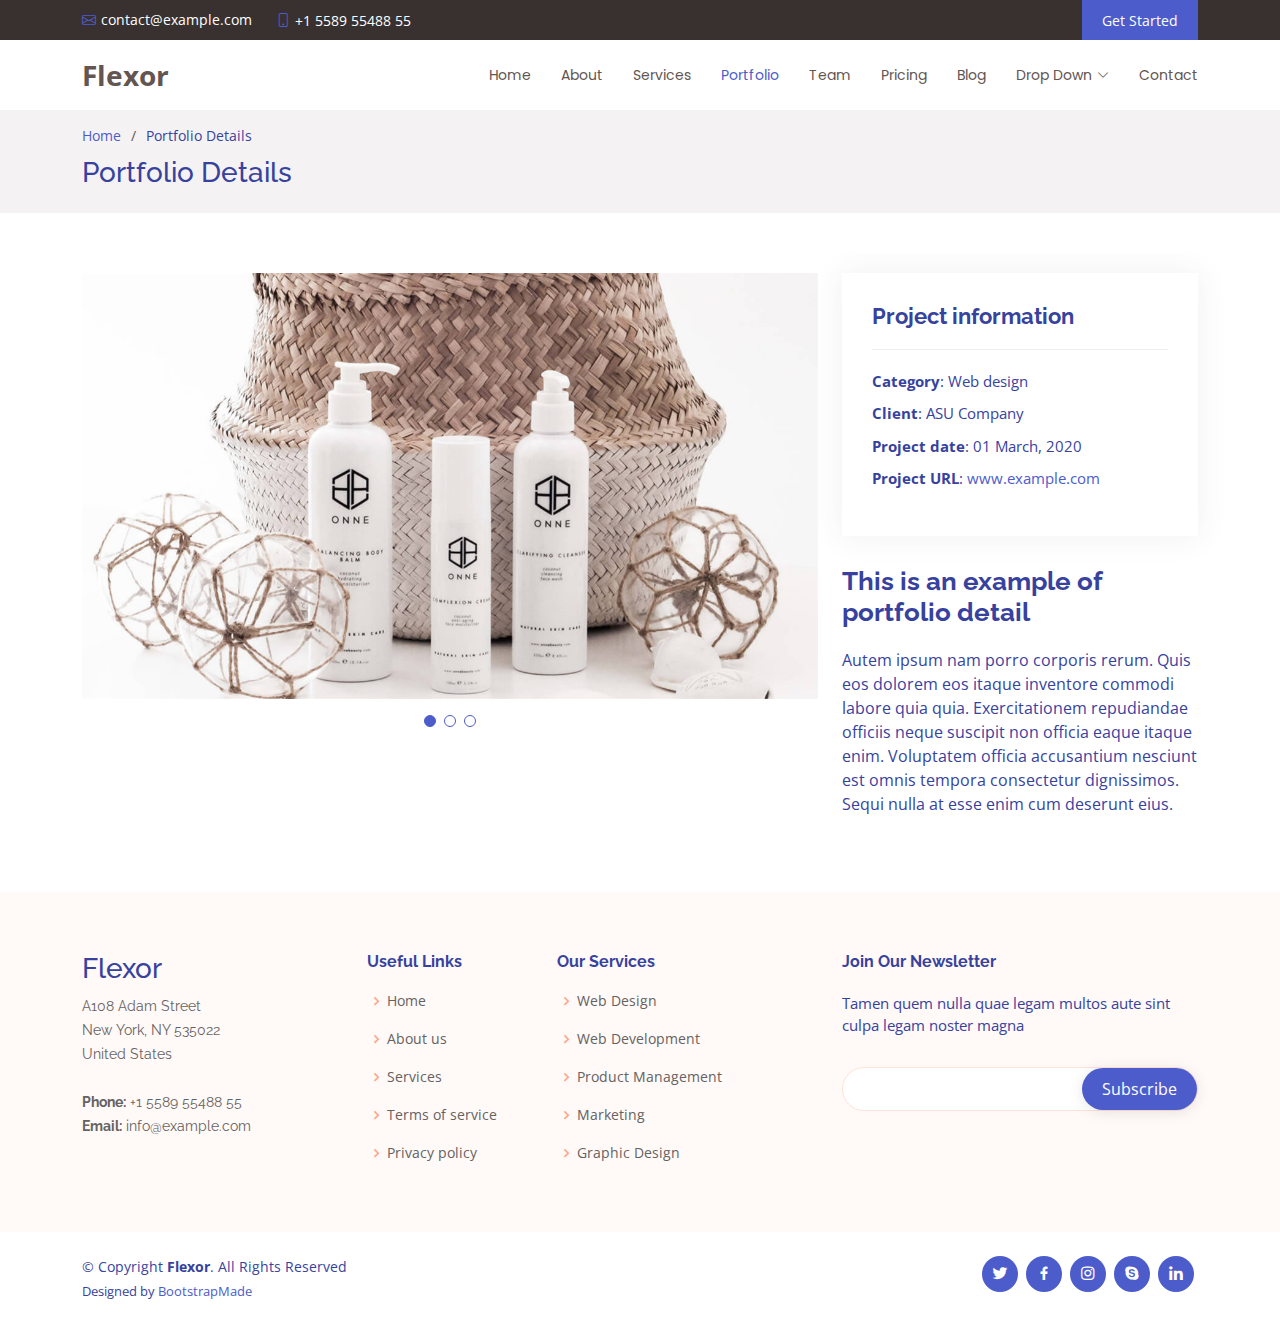
<file: portfolio-details.html>
<!DOCTYPE html>
<html lang="en">

<head>
  <meta charset="utf-8">
  <meta content="width=device-width, initial-scale=1.0" name="viewport">

  <title>Portfolio Details - Flexor Bootstrap Template</title>
  <meta content="" name="description">
  <meta content="" name="keywords">

  <!-- Favicons -->
  <link href="assets/img/favicon.png" rel="icon">
  <link href="assets/img/apple-touch-icon.png" rel="apple-touch-icon">

  <!-- Google Fonts -->
  <link href="https://fonts.googleapis.com/css?family=Open+Sans:300,300i,400,400i,600,600i,700,700i|Raleway:300,300i,400,400i,500,500i,600,600i,700,700i|Poppins:300,300i,400,400i,500,500i,600,600i,700,700i" rel="stylesheet">

  <!-- Vendor CSS Files -->
  <link href="assets/vendor/aos/aos.css" rel="stylesheet">
  <link href="assets/vendor/bootstrap/css/bootstrap.min.css" rel="stylesheet">
  <link href="assets/vendor/bootstrap-icons/bootstrap-icons.css" rel="stylesheet">
  <link href="assets/vendor/boxicons/css/boxicons.min.css" rel="stylesheet">
  <link href="assets/vendor/glightbox/css/glightbox.min.css" rel="stylesheet">
  <link href="assets/vendor/swiper/swiper-bundle.min.css" rel="stylesheet">

  <!-- Template Main CSS File -->
  <link href="assets/css/style.css" rel="stylesheet">

  <!-- =======================================================
  * Template Name: Flexor
  * Updated: Jul 27 2023 with Bootstrap v5.3.1
  * Template URL: https://bootstrapmade.com/flexor-free-multipurpose-bootstrap-template/
  * Author: BootstrapMade.com
  * License: https://bootstrapmade.com/license/
  ======================================================== -->
</head>

<body>

  <!-- ======= Top Bar ======= -->
  <section id="topbar" class="d-flex align-items-center">
    <div class="container d-flex justify-content-center justify-content-md-between">
      <div class="contact-info d-flex align-items-center">
        <i class="bi bi-envelope d-flex align-items-center"><a href="mailto:contact@example.com">contact@example.com</a></i>
        <i class="bi bi-phone d-flex align-items-center ms-4"><span>+1 5589 55488 55</span></i>
      </div>

      <div class="cta d-none d-md-flex align-items-center">
        <a href="#about" class="scrollto">Get Started</a>
      </div>
    </div>
  </section>

  <!-- ======= Header ======= -->
  <header id="header" class="d-flex align-items-center">
    <div class="container d-flex align-items-center justify-content-between">

      <div class="logo">
        <h1><a href="index.html">Flexor</a></h1>
        <!-- Uncomment below if you prefer to use an image logo -->
        <!-- <a href="index.html"><img src="assets/img/logo.png" alt="" class="img-fluid"></a>-->
      </div>

      <nav id="navbar" class="navbar">
        <ul>
          <li><a class="nav-link scrollto " href="#hero">Home</a></li>
          <li><a class="nav-link scrollto" href="#about">About</a></li>
          <li><a class="nav-link scrollto" href="#services">Services</a></li>
          <li><a class="nav-link scrollto active" href="#portfolio">Portfolio</a></li>
          <li><a class="nav-link scrollto" href="#team">Team</a></li>
          <li><a class="nav-link scrollto" href="#pricing">Pricing</a></li>
          <li><a href="blog.html">Blog</a></li>
          <li class="dropdown"><a href="#"><span>Drop Down</span> <i class="bi bi-chevron-down"></i></a>
            <ul>
              <li><a href="#">Drop Down 1</a></li>
              <li class="dropdown"><a href="#"><span>Deep Drop Down</span> <i class="bi bi-chevron-right"></i></a>
                <ul>
                  <li><a href="#">Deep Drop Down 1</a></li>
                  <li><a href="#">Deep Drop Down 2</a></li>
                  <li><a href="#">Deep Drop Down 3</a></li>
                  <li><a href="#">Deep Drop Down 4</a></li>
                  <li><a href="#">Deep Drop Down 5</a></li>
                </ul>
              </li>
              <li><a href="#">Drop Down 2</a></li>
              <li><a href="#">Drop Down 3</a></li>
              <li><a href="#">Drop Down 4</a></li>
            </ul>
          </li>
          <li><a class="nav-link scrollto" href="#contact">Contact</a></li>
        </ul>
        <i class="bi bi-list mobile-nav-toggle"></i>
      </nav><!-- .navbar -->

    </div>
  </header><!-- End Header -->

  <main id="main">

    <!-- ======= Breadcrumbs ======= -->
    <section id="breadcrumbs" class="breadcrumbs">
      <div class="container">
        <ol>
          <li><a href="index.html">Home</a></li>
          <li>Portfolio Details</li>
        </ol>
        <h2>Portfolio Details</h2>
      </div>
    </section><!-- End Breadcrumbs -->

    <!-- ======= Portfolio Details Section ======= -->
    <section id="portfolio-details" class="portfolio-details">
      <div class="container">

        <div class="row gy-4">

          <div class="col-lg-8">
            <div class="portfolio-details-slider swiper">
              <div class="swiper-wrapper align-items-center">

                <div class="swiper-slide">
                  <img src="assets/img/portfolio/portfolio-details-1.jpg" alt="">
                </div>

                <div class="swiper-slide">
                  <img src="assets/img/portfolio/portfolio-details-2.jpg" alt="">
                </div>

                <div class="swiper-slide">
                  <img src="assets/img/portfolio/portfolio-details-3.jpg" alt="">
                </div>

              </div>
              <div class="swiper-pagination"></div>
            </div>
          </div>

          <div class="col-lg-4">
            <div class="portfolio-info">
              <h3>Project information</h3>
              <ul>
                <li><strong>Category</strong>: Web design</li>
                <li><strong>Client</strong>: ASU Company</li>
                <li><strong>Project date</strong>: 01 March, 2020</li>
                <li><strong>Project URL</strong>: <a href="#">www.example.com</a></li>
              </ul>
            </div>
            <div class="portfolio-description">
              <h2>This is an example of portfolio detail</h2>
              <p>
                Autem ipsum nam porro corporis rerum. Quis eos dolorem eos itaque inventore commodi labore quia quia. Exercitationem repudiandae officiis neque suscipit non officia eaque itaque enim. Voluptatem officia accusantium nesciunt est omnis tempora consectetur dignissimos. Sequi nulla at esse enim cum deserunt eius.
              </p>
            </div>
          </div>

        </div>

      </div>
    </section><!-- End Portfolio Details Section -->

  </main><!-- End #main -->

  <!-- ======= Footer ======= -->
  <footer id="footer">

    <div class="footer-top">
      <div class="container">
        <div class="row">

          <div class="col-lg-3 col-md-6 footer-contact">
            <h3>Flexor</h3>
            <p>
              A108 Adam Street <br>
              New York, NY 535022<br>
              United States <br><br>
              <strong>Phone:</strong> +1 5589 55488 55<br>
              <strong>Email:</strong> info@example.com<br>
            </p>
          </div>

          <div class="col-lg-2 col-md-6 footer-links">
            <h4>Useful Links</h4>
            <ul>
              <li><i class="bx bx-chevron-right"></i> <a href="#">Home</a></li>
              <li><i class="bx bx-chevron-right"></i> <a href="#">About us</a></li>
              <li><i class="bx bx-chevron-right"></i> <a href="#">Services</a></li>
              <li><i class="bx bx-chevron-right"></i> <a href="#">Terms of service</a></li>
              <li><i class="bx bx-chevron-right"></i> <a href="#">Privacy policy</a></li>
            </ul>
          </div>

          <div class="col-lg-3 col-md-6 footer-links">
            <h4>Our Services</h4>
            <ul>
              <li><i class="bx bx-chevron-right"></i> <a href="#">Web Design</a></li>
              <li><i class="bx bx-chevron-right"></i> <a href="#">Web Development</a></li>
              <li><i class="bx bx-chevron-right"></i> <a href="#">Product Management</a></li>
              <li><i class="bx bx-chevron-right"></i> <a href="#">Marketing</a></li>
              <li><i class="bx bx-chevron-right"></i> <a href="#">Graphic Design</a></li>
            </ul>
          </div>

          <div class="col-lg-4 col-md-6 footer-newsletter">
            <h4>Join Our Newsletter</h4>
            <p>Tamen quem nulla quae legam multos aute sint culpa legam noster magna</p>
            <form action="" method="post">
              <input type="email" name="email"><input type="submit" value="Subscribe">
            </form>
          </div>

        </div>
      </div>
    </div>

    <div class="container d-lg-flex py-4">

      <div class="me-lg-auto text-center text-lg-start">
        <div class="copyright">
          &copy; Copyright <strong><span>Flexor</span></strong>. All Rights Reserved
        </div>
        <div class="credits">
          <!-- All the links in the footer should remain intact. -->
          <!-- You can delete the links only if you purchased the pro version. -->
          <!-- Licensing information: https://bootstrapmade.com/license/ -->
          <!-- Purchase the pro version with working PHP/AJAX contact form: https://bootstrapmade.com/flexor-free-multipurpose-bootstrap-template/ -->
          Designed by <a href="https://bootstrapmade.com/">BootstrapMade</a>
        </div>
      </div>
      <div class="social-links text-center text-lg-right pt-3 pt-lg-0">
        <a href="#" class="twitter"><i class="bx bxl-twitter"></i></a>
        <a href="#" class="facebook"><i class="bx bxl-facebook"></i></a>
        <a href="#" class="instagram"><i class="bx bxl-instagram"></i></a>
        <a href="#" class="google-plus"><i class="bx bxl-skype"></i></a>
        <a href="#" class="linkedin"><i class="bx bxl-linkedin"></i></a>
      </div>
    </div>
  </footer><!-- End Footer -->

  <a href="#" class="back-to-top d-flex align-items-center justify-content-center"><i class="bi bi-arrow-up-short"></i></a>

  <!-- Vendor JS Files -->
  <script src="assets/vendor/aos/aos.js"></script>
  <script src="assets/vendor/bootstrap/js/bootstrap.bundle.min.js"></script>
  <script src="assets/vendor/glightbox/js/glightbox.min.js"></script>
  <script src="assets/vendor/isotope-layout/isotope.pkgd.min.js"></script>
  <script src="assets/vendor/swiper/swiper-bundle.min.js"></script>
  <script src="assets/vendor/php-email-form/validate.js"></script>

  <!-- Template Main JS File -->
  <script src="assets/js/main.js"></script>

</body>

</html>
</file>
<file: assets/css/style.css>
/**
* Template Name: Flexor
* Updated: Jul 27 2023 with Bootstrap v5.3.1
* Template URL: https://bootstrapmade.com/flexor-free-multipurpose-bootstrap-template/
* Author: BootstrapMade.com
* License: https://bootstrapmade.com/license/
*/

/*--------------------------------------------------------------
# General
--------------------------------------------------------------*/
body {
  font-family: "Open Sans", sans-serif;
  color: #37429f;
}

a {
  color: #4d5ccb;
  text-decoration: none;
}

a:hover {
  color: #509cf3;
  text-decoration: none;
}

h1,
h2,
h3,
h4,
h5,
h6 {
  font-family: "Raleway", sans-serif;
}

/*--------------------------------------------------------------
# Back to top button
--------------------------------------------------------------*/
.back-to-top {
  position: fixed;
  visibility: hidden;
  opacity: 0;
  right: 15px;
  bottom: 15px;
  z-index: 996;
  background: #4d5ccb;
  width: 40px;
  height: 40px;
  border-radius: 4px;
  transition: all 0.4s;
}

.back-to-top i {
  font-size: 28px;
  color: #fff;
  line-height: 0;
}

.back-to-top:hover {
  background: #ff774a;
  color: #fff;
}

.back-to-top.active {
  visibility: visible;
  opacity: 1;
}

/*--------------------------------------------------------------
# Disable aos animation delay on mobile devices
--------------------------------------------------------------*/
@media screen and (max-width: 768px) {
  [data-aos-delay] {
    transition-delay: 0 !important;
  }
}

/*--------------------------------------------------------------
# Top Bar
--------------------------------------------------------------*/
#topbar {
  background: #39312f;
  font-size: 14px;
  padding: 0;
  color: rgba(255, 255, 255, 0.8);
  height: 40px;
}

#topbar .contact-info i {
  font-style: normal;
  color: #4d5ccb;
}

#topbar .contact-info i a,
#topbar .contact-info i span {
  padding-left: 5px;
  color: #fff;
}

#topbar .contact-info i a {
  line-height: 0;
  transition: 0.3s;
}

#topbar .contact-info i a:hover {
  color: #4d5ccb;
}

#topbar .cta a {
  color: #fff;
  background: #4d5ccb;
  padding: 10px 20px;
  display: inline-block;
  transition: 0.3s;
}

#topbar .cta a:hover {
  background: #ff6b3b;
}

/*--------------------------------------------------------------
# Header
--------------------------------------------------------------*/
#header {
  height: 70px;
  transition: all 0.5s;
  z-index: 997;
  background: #fff;
}

#header.header-fixed {
  box-shadow: 0px 0px 20px 0px rgba(0, 0, 0, 0.1);
}

#header .logo h1 {
  font-size: 28px;
  margin: 0;
  line-height: 0;
  font-weight: 700;
  font-family: "Open Sans", sans-serif;
}

#header .logo h1 a,
#header .logo h1 a:hover {
  color: #635551;
  text-decoration: none;
}

#header .logo img {
  padding: 0;
  margin: 0;
  max-height: 40px;
}

.scrolled-offset {
  margin-top: 70px;
}

#main {
  z-index: 3;
}

/*--------------------------------------------------------------
# Navigation Menu
--------------------------------------------------------------*/
/**
* Desktop Navigation 
*/
.navbar {
  padding: 0;
}

.navbar ul {
  margin: 0;
  padding: 0;
  display: flex;
  list-style: none;
  align-items: center;
}

.navbar li {
  position: relative;
}

.navbar a,
.navbar a:focus {
  display: flex;
  align-items: center;
  justify-content: space-between;
  padding: 10px 0 10px 30px;
  font-size: 14px;
  font-family: "Poppins", sans-serif;
  color: #635551;
  white-space: nowrap;
  transition: 0.3s;
}

.navbar a i,
.navbar a:focus i {
  font-size: 12px;
  line-height: 0;
  margin-left: 5px;
}

.navbar a:hover,
.navbar .active,
.navbar .active:focus,
.navbar li:hover>a {
  color: #4d5ccb;
}

.navbar .getstarted,
.navbar .getstarted:focus {
  background: #4d5ccb;
  padding: 8px 20px;
  margin-left: 30px;
  border-radius: 4px;
  color: #fff;
}

.navbar .getstarted:hover,
.navbar .getstarted:focus:hover {
  color: #fff;
  background: #ff6b3b;
}

.navbar .dropdown ul {
  display: block;
  position: absolute;
  left: 14px;
  top: calc(100% + 30px);
  margin: 0;
  padding: 10px 0;
  z-index: 99;
  opacity: 0;
  visibility: hidden;
  background: #fff;
  box-shadow: 0px 0px 30px rgba(127, 137, 161, 0.25);
  transition: 0.3s;
  border-radius: 4px;
}

.navbar .dropdown ul li {
  min-width: 200px;
}

.navbar .dropdown ul a {
  padding: 10px 20px;
}

.navbar .dropdown ul a i {
  font-size: 12px;
}

.navbar .dropdown ul a:hover,
.navbar .dropdown ul .active:hover,
.navbar .dropdown ul li:hover>a {
  color: #4d5ccb;
}

.navbar .dropdown:hover>ul {
  opacity: 1;
  top: 100%;
  visibility: visible;
}

.navbar .dropdown .dropdown ul {
  top: 0;
  left: calc(100% - 30px);
  visibility: hidden;
}

.navbar .dropdown .dropdown:hover>ul {
  opacity: 1;
  top: 0;
  left: 100%;
  visibility: visible;
}

@media (max-width: 1366px) {
  .navbar .dropdown .dropdown ul {
    left: -90%;
  }

  .navbar .dropdown .dropdown:hover>ul {
    left: -100%;
  }
}

/**
* Mobile Navigation 
*/
.mobile-nav-toggle {
  color: #473d3a;
  font-size: 28px;
  cursor: pointer;
  display: none;
  line-height: 0;
  transition: 0.5s;
}

.mobile-nav-toggle.bi-x {
  color: #fff;
}

@media (max-width: 991px) {
  .mobile-nav-toggle {
    display: block;
  }

  .navbar ul {
    display: none;
  }
}

.navbar-mobile {
  position: fixed;
  overflow: hidden;
  top: 0;
  right: 0;
  left: 0;
  bottom: 0;
  background: rgba(43, 37, 35, 0.9);
  transition: 0.3s;
  z-index: 999;
}

.navbar-mobile .mobile-nav-toggle {
  position: absolute;
  top: 15px;
  right: 15px;
}

.navbar-mobile ul {
  display: block;
  position: absolute;
  top: 55px;
  right: 15px;
  bottom: 15px;
  left: 15px;
  padding: 10px 0;
  border-radius: 10px;
  background-color: #fff;
  overflow-y: auto;
  transition: 0.3s;
}

.navbar-mobile a,
.navbar-mobile a:focus {
  padding: 10px 20px;
  font-size: 15px;
  color: #473d3a;
}

.navbar-mobile a:hover,
.navbar-mobile .active,
.navbar-mobile li:hover>a {
  color: #4d5ccb;
}

.navbar-mobile .getstarted,
.navbar-mobile .getstarted:focus {
  margin: 15px;
}

.navbar-mobile .dropdown ul {
  position: static;
  display: none;
  margin: 10px 20px;
  padding: 10px 0;
  z-index: 99;
  opacity: 1;
  visibility: visible;
  background: #fff;
  box-shadow: 0px 0px 30px rgba(127, 137, 161, 0.25);
}

.navbar-mobile .dropdown ul li {
  min-width: 200px;
}

.navbar-mobile .dropdown ul a {
  padding: 10px 20px;
}

.navbar-mobile .dropdown ul a i {
  font-size: 12px;
}

.navbar-mobile .dropdown ul a:hover,
.navbar-mobile .dropdown ul .active:hover,
.navbar-mobile .dropdown ul li:hover>a {
  color: #4d5ccb;
}

.navbar-mobile .dropdown>.dropdown-active {
  display: block;
}

/*--------------------------------------------------------------
# Hero Section
--------------------------------------------------------------*/
#hero {
  width: 100%;
  height: 60vh;
  background: url("../img/hero-bg.jpg") center center;
  background-size: cover;
  position: relative;
  z-index: 1;
  padding: 0;
  margin-bottom: -120px;
}

#hero:before {
  content: "";
  background: rgba(0, 0, 0, 0.4);
  position: absolute;
  bottom: 0;
  top: 0;
  left: 0;
  right: 0;
}

#hero .container {
  z-index: 2;
}

#hero h1 {
  margin: 0 0 10px 0;
  font-size: 48px;
  font-weight: 700;
  line-height: 56px;
  color: #fff;
}

#hero h2 {
  color: #eee;
  margin-bottom: 50px;
  font-size: 24px;
}

#hero .get-started-icon {
  font-size: 24px;
  background: #4d5ccb;
  padding: 14px;
  color: #fff;
  border-radius: 50px;
  position: relative;
  z-index: 5;
  box-shadow: 10px 2px 15px rgba(0, 0, 0, 0.1);
}

#hero .btn-get-started {
  font-family: "Raleway", sans-serif;
  font-weight: 400;
  font-size: 16px;
  letter-spacing: 1px;
  display: inline-block;
  transition: 0.5s;
  margin-left: -10px;
  padding: 8px 26px 8px 26px;
  color: #fff;
  background: #584b48;
  border-radius: 0 50px 50px 0;
  position: relative;
  z-index: 4;
}

#hero .btn-get-started:hover {
  background: #4d5ccb;
}

@media (min-width: 1024px) {
  #hero {
    background-attachment: fixed;
  }
}

@media (max-width: 1024px),
(max-height: 768px) {
  #hero {
    margin-bottom: -150px;
    height: 80vh;
  }
}

@media (max-width: 768px) {
  #hero {
    height: 80vh;
  }

  #hero h1 {
    font-size: 28px;
    line-height: 36px;
  }

  #hero h2 {
    font-size: 18px;
    line-height: 24px;
    margin-bottom: 30px;
  }
}

@media (max-height: 640px) {
  #hero {
    height: 120vh;
  }
}

/*--------------------------------------------------------------
# Sections General
--------------------------------------------------------------*/
section {
  padding: 60px 0;
  overflow: hidden;
}

.section-bg {
  background-color: #fff9f7;
}

.section-title {
  text-align: center;
  padding-bottom: 30px;
}

.section-title h2 {
  font-size: 32px;
  font-weight: 500;
  margin-bottom: 20px;
  padding-bottom: 0;
  font-family: "Poppins", sans-serif;
  color: #635551;
}

.section-title p {
  margin-bottom: 0;
}

/*--------------------------------------------------------------
# Breadcrumbs
--------------------------------------------------------------*/
.breadcrumbs {
  padding: 15px 0;
  background: #f4f2f2;
  margin-bottom: 40px;
}

.breadcrumbs h2 {
  font-size: 28px;
  font-weight: 500;
}

.breadcrumbs ol {
  display: flex;
  flex-wrap: wrap;
  list-style: none;
  padding: 0 0 10px 0;
  margin: 0;
  font-size: 14px;
}

.breadcrumbs ol li+li {
  padding-left: 10px;
}

.breadcrumbs ol li+li::before {
  display: inline-block;
  padding-right: 10px;
  color: #635551;
  content: "/";
}

/*--------------------------------------------------------------
# Why Us
--------------------------------------------------------------*/
.why-us {
  padding: 0 0 30px 0;
  position: relative;
  z-index: 3;
}

.why-us .content {
  padding: 30px;
  background: #4d5ccb;
  border-radius: 4px;
  color: #fff;
}

.why-us .content h3 {
  font-weight: 700;
  font-size: 34px;
  margin-bottom: 30px;
}

.why-us .content p {
  margin-bottom: 30px;
}

.why-us .content .more-btn {
  display: inline-block;
  background: rgba(255, 255, 255, 0.2);
  padding: 6px 30px 8px 30px;
  color: #fff;
  border-radius: 50px;
  transition: all ease-in-out 0.4s;
}

.why-us .content .more-btn i {
  font-size: 14px;
}

.why-us .content .more-btn:hover {
  color: #4d5ccb;
  background: #fff;
}

.why-us .icon-boxes .icon-box {
  text-align: center;
  border-radius: 10px;
  background: #fff;
  box-shadow: 0px 2px 15px rgba(0, 0, 0, 0.1);
  padding: 40px 30px;
  width: 100%;
}

.why-us .icon-boxes .icon-box i {
  font-size: 40px;
  color: #4d5ccb;
  margin-bottom: 30px;
}

.why-us .icon-boxes .icon-box h4 {
  font-size: 20px;
  font-weight: 700;
  margin: 0 0 30px 0;
}

.why-us .icon-boxes .icon-box p {
  font-size: 15px;
  color: #716f6f;
}

/*--------------------------------------------------------------
# About
--------------------------------------------------------------*/
.about .icon-boxes h4 {
  font-size: 18px;
  color: #7f6d68;
  margin-bottom: 15px;
}

.about .icon-boxes h3 {
  font-size: 28px;
  font-weight: 700;
  color: #554945;
  margin-bottom: 15px;
}

.about .icon-box {
  margin-top: 40px;
}

.about .icon-box .icon {
  float: left;
  display: flex;
  align-items: center;
  justify-content: center;
  width: 64px;
  height: 64px;
  border: 2px solid #ffcbba;
  border-radius: 50px;
  transition: 0.5s;
  background: #fff;
}

.about .icon-box .icon i {
  color: #4d5ccb;
  font-size: 32px;
}

.about .icon-box:hover .icon {
  background: #4d5ccb;
  border-color: #4d5ccb;
}

.about .icon-box:hover .icon i {
  color: #fff;
}

.about .icon-box .title {
  margin-left: 85px;
  font-weight: 700;
  margin-bottom: 10px;
  font-size: 18px;
}

.about .icon-box .title a {
  color: #343a40;
  transition: 0.3s;
}

.about .icon-box .title a:hover {
  color: #4d5ccb;
}

.about .icon-box .description {
  margin-left: 85px;
  line-height: 24px;
  font-size: 14px;
}

.about .video-box {
  background: url("../img/about-img.jpg") center center no-repeat;
  background-size: cover;
  min-height: 500px;
}

.about .play-btn {
  width: 94px;
  height: 94px;
  background: radial-gradient(#4d5ccb 50%, rgba(255, 88, 33, 0.4) 52%);
  border-radius: 50%;
  display: block;
  position: absolute;
  left: calc(50% - 47px);
  top: calc(50% - 47px);
  overflow: hidden;
}

.about .play-btn::after {
  content: "";
  position: absolute;
  left: 50%;
  top: 50%;
  transform: translateX(-40%) translateY(-50%);
  width: 0;
  height: 0;
  border-top: 10px solid transparent;
  border-bottom: 10px solid transparent;
  border-left: 15px solid #fff;
  z-index: 100;
  transition: all 400ms cubic-bezier(0.55, 0.055, 0.675, 0.19);
}

.about .play-btn::before {
  content: "";
  position: absolute;
  width: 120px;
  height: 120px;
  animation-delay: 0s;
  animation: pulsate-btn 2s;
  animation-direction: forwards;
  animation-iteration-count: infinite;
  animation-timing-function: steps;
  opacity: 1;
  border-radius: 50%;
  border: 5px solid rgba(255, 88, 33, 0.7);
  top: -15%;
  left: -15%;
  background: rgba(198, 16, 0, 0);
}

.about .play-btn:hover::after {
  border-left: 15px solid #4d5ccb;
  transform: scale(20);
}

.about .play-btn:hover::before {
  content: "";
  position: absolute;
  left: 50%;
  top: 50%;
  transform: translateX(-40%) translateY(-50%);
  width: 0;
  height: 0;
  border: none;
  border-top: 10px solid transparent;
  border-bottom: 10px solid transparent;
  border-left: 15px solid #fff;
  z-index: 200;
  animation: none;
  border-radius: 0;
}

@keyframes pulsate-btn {
  0% {
    transform: scale(0.6, 0.6);
    opacity: 1;
  }

  100% {
    transform: scale(1, 1);
    opacity: 0;
  }
}

/*--------------------------------------------------------------
# Clients
--------------------------------------------------------------*/
.clients .swiper-pagination {
  margin-top: 20px;
  position: relative;
}

.clients .swiper-pagination .swiper-pagination-bullet {
  width: 12px;
  height: 12px;
  background-color: #fff;
  opacity: 1;
  border: 1px solid #4d5ccb;
}

.clients .swiper-pagination .swiper-pagination-bullet-active {
  background-color: #4d5ccb;
}

.clients .swiper-slide img {
  opacity: 0.5;
  filter: grayscale(100%);
}

.clients .swiper-slide img:hover {
  filter: none;
  opacity: 1;
}

/*--------------------------------------------------------------
# Services
--------------------------------------------------------------*/
.services .icon-box {
  padding: 50px 20px;
  margin-top: 35px;
  margin-bottom: 25px;
  text-align: center;
  height: 200px;
  position: relative;
  background: #fff;
  box-shadow: 0px 2px 15px rgba(0, 0, 0, 0.1);
}

.services .icon {
  position: absolute;
  top: -36px;
  left: calc(50% - 36px);
  transition: 0.2s;
  border-radius: 50%;
  border: 6px solid #fff;
  display: flex;
  justify-content: center;
  align-items: center;
  flex-direction: column;
  text-align: center;
  width: 72px;
  height: 72px;
  background: #4d5ccb;
}

.services .icon i {
  color: #fff;
  font-size: 24px;
  line-height: 0;
}

.services .title {
  font-weight: 700;
  margin-bottom: 15px;
  font-size: 18px;
  text-transform: uppercase;
}

.services .title a {
  color: #343a40;
}

.services .icon-box:hover .icon {
  background: #fff;
  border: 2px solid #4d5ccb;
}

.services .icon-box:hover .icon i {
  color: #4d5ccb;
}

.services .icon-box:hover .title a {
  color: #4d5ccb;
}

.services .description {
  line-height: 24px;
  font-size: 14px;
}

/*--------------------------------------------------------------
# Values
--------------------------------------------------------------*/
.values .card {
  border: 0;
  padding: 160px 20px 20px 20px;
  position: relative;
  width: 100%;
  background-size: cover;
  background-repeat: no-repeat;
  background-position: center center;
}

.values .card-body {
  z-index: 10;
  background: rgba(255, 255, 255, 0.9);
  padding: 15px 30px;
  box-shadow: 0px 2px 15px rgba(0, 0, 0, 0.1);
  transition: 0.3s;
  transition: ease-in-out 0.4s;
  border-radius: 5px;
}

.values .card-title {
  font-weight: 700;
  text-align: center;
  margin-bottom: 15px;
}

.values .card-title a {
  color: #473d3a;
}

.values .card-text {
  color: #4b4949;
}

.values .read-more a {
  color: #656262;
  text-transform: uppercase;
  font-weight: 600;
  font-size: 12px;
  transition: 0.4s;
}

.values .read-more a:hover {
  text-decoration: underline;
}

.values .card:hover .card-body {
  background: #4d5ccb;
}

.values .card:hover .read-more a,
.values .card:hover .card-title,
.values .card:hover .card-title a,
.values .card:hover .card-text {
  color: #fff;
}

/*--------------------------------------------------------------
# Testimonials
--------------------------------------------------------------*/
.testimonials {
  padding: 80px 0;
  background: url("../img/testimonials-bg.jpg") no-repeat;
  background-position: center center;
  background-size: cover;
  position: relative;
}

.testimonials::before {
  content: "";
  position: absolute;
  left: 0;
  right: 0;
  top: 0;
  bottom: 0;
  background: rgba(0, 0, 0, 0.5);
}

.testimonials .section-header {
  margin-bottom: 40px;
}

.testimonials .testimonials-carousel,
.testimonials .testimonials-slider {
  overflow: hidden;
}

.testimonials .testimonial-item {
  text-align: center;
  color: #fff;
}

.testimonials .testimonial-item .testimonial-img {
  width: 100px;
  border-radius: 50%;
  border: 6px solid rgba(255, 255, 255, 0.15);
  margin: 0 auto;
}

.testimonials .testimonial-item h3 {
  font-size: 20px;
  font-weight: bold;
  margin: 10px 0 5px 0;
  color: #fff;
}

.testimonials .testimonial-item h4 {
  font-size: 14px;
  color: #ddd;
  margin: 0 0 15px 0;
}

.testimonials .testimonial-item .quote-icon-left,
.testimonials .testimonial-item .quote-icon-right {
  color: rgba(255, 255, 255, 0.4);
  font-size: 26px;
}

.testimonials .testimonial-item .quote-icon-left {
  display: inline-block;
  left: -5px;
  position: relative;
}

.testimonials .testimonial-item .quote-icon-right {
  display: inline-block;
  right: -5px;
  position: relative;
  top: 10px;
}

.testimonials .testimonial-item p {
  font-style: italic;
  margin: 0 auto 15px auto;
  color: #eee;
}

.testimonials .swiper-pagination {
  margin-top: 20px;
  position: relative;
}

.testimonials .swiper-pagination .swiper-pagination-bullet {
  width: 12px;
  height: 12px;
  background-color: rgba(255, 255, 255, 0.5);
  opacity: 1;
}

.testimonials .swiper-pagination .swiper-pagination-bullet-active {
  background-color: #4d5ccb;
}

@media (min-width: 992px) {
  .testimonials .testimonial-item p {
    width: 80%;
  }
}

/*--------------------------------------------------------------
# Portfolio
--------------------------------------------------------------*/
.portfolio #portfolio-flters {
  padding: 0;
  margin: 0 auto 35px auto;
  list-style: none;
  text-align: center;
  border-radius: 50px;
  padding: 2px 15px;
}

.portfolio #portfolio-flters li {
  cursor: pointer;
  display: inline-block;
  padding: 10px 20px 12px 20px;
  font-size: 14px;
  font-weight: 600;
  line-height: 1;
  text-transform: uppercase;
  color: #37429f;
  margin-bottom: 5px;
  transition: all 0.3s ease-in-out;
  border-radius: 50px;
}

.portfolio #portfolio-flters li:hover,
.portfolio #portfolio-flters li.filter-active {
  color: #4d5ccb;
  background: #fff1ed;
}

.portfolio #portfolio-flters li:last-child {
  margin-right: 0;
}

.portfolio .portfolio-item {
  margin-bottom: 30px;
}

.portfolio .portfolio-item .portfolio-info {
  opacity: 0;
  position: absolute;
  left: 30px;
  right: 30px;
  bottom: 0;
  z-index: 3;
  transition: all ease-in-out 0.3s;
  background: rgba(255, 255, 255, 0.9);
  padding: 15px;
}

.portfolio .portfolio-item .portfolio-info h4 {
  font-size: 18px;
  color: #fff;
  font-weight: 600;
  color: #473d3a;
}

.portfolio .portfolio-item .portfolio-info p {
  color: #7f6d68;
  font-size: 14px;
  margin-bottom: 0;
}

.portfolio .portfolio-item .portfolio-info .preview-link,
.portfolio .portfolio-item .portfolio-info .details-link {
  position: absolute;
  right: 40px;
  font-size: 24px;
  top: calc(50% - 18px);
  color: #635551;
}

.portfolio .portfolio-item .portfolio-info .preview-link:hover,
.portfolio .portfolio-item .portfolio-info .details-link:hover {
  color: #4d5ccb;
}

.portfolio .portfolio-item .portfolio-info .details-link {
  right: 10px;
}

.portfolio .portfolio-item .portfolio-links {
  opacity: 0;
  left: 0;
  right: 0;
  text-align: center;
  z-index: 3;
  position: absolute;
  transition: all ease-in-out 0.3s;
}

.portfolio .portfolio-item .portfolio-links a {
  color: #fff;
  margin: 0 2px;
  font-size: 28px;
  display: inline-block;
  transition: 0.3s;
}

.portfolio .portfolio-item .portfolio-links a:hover {
  color: #ffa587;
}

.portfolio .portfolio-item:hover .portfolio-info {
  opacity: 1;
  bottom: 20px;
}

/*--------------------------------------------------------------
# Portfolio Details
--------------------------------------------------------------*/
.portfolio-details {
  padding-top: 20px;
}

.portfolio-details .portfolio-details-slider img {
  width: 100%;
}

.portfolio-details .portfolio-details-slider .swiper-pagination {
  margin-top: 20px;
  position: relative;
}

.portfolio-details .portfolio-details-slider .swiper-pagination .swiper-pagination-bullet {
  width: 12px;
  height: 12px;
  background-color: #fff;
  opacity: 1;
  border: 1px solid #4d5ccb;
}

.portfolio-details .portfolio-details-slider .swiper-pagination .swiper-pagination-bullet-active {
  background-color: #4d5ccb;
}

.portfolio-details .portfolio-info {
  padding: 30px;
  box-shadow: 0px 0 30px rgba(71, 61, 58, 0.08);
}

.portfolio-details .portfolio-info h3 {
  font-size: 22px;
  font-weight: 700;
  margin-bottom: 20px;
  padding-bottom: 20px;
  border-bottom: 1px solid #eee;
}

.portfolio-details .portfolio-info ul {
  list-style: none;
  padding: 0;
  font-size: 15px;
}

.portfolio-details .portfolio-info ul li+li {
  margin-top: 10px;
}

.portfolio-details .portfolio-description {
  padding-top: 30px;
}

.portfolio-details .portfolio-description h2 {
  font-size: 26px;
  font-weight: 700;
  margin-bottom: 20px;
}

.portfolio-details .portfolio-description p {
  padding: 0;
}

/*--------------------------------------------------------------
# Team
--------------------------------------------------------------*/
.team .member {
  margin-bottom: 20px;
  overflow: hidden;
  text-align: center;
  border-radius: 5px;
  background: #fff;
  box-shadow: 0px 2px 15px rgba(0, 0, 0, 0.1);
}

.team .member .member-img {
  position: relative;
  overflow: hidden;
}

.team .member .social {
  position: absolute;
  left: 0;
  bottom: 0;
  right: 0;
  height: 40px;
  opacity: 0;
  transition: ease-in-out 0.3s;
  background: rgba(255, 255, 255, 0.85);
  display: flex;
  align-items: center;
  justify-content: center;
}

.team .member .social a {
  transition: color 0.3s;
  color: #473d3a;
  margin: 0 10px;
  display: inline-flex;
  align-items: center;
  justify-content: center;
}

.team .member .social a:hover {
  color: #4d5ccb;
}

.team .member .social i {
  font-size: 18px;
  line-height: 0;
}

.team .member .member-info {
  padding: 25px 15px;
}

.team .member .member-info h4 {
  font-weight: 700;
  margin-bottom: 5px;
  font-size: 18px;
  color: #473d3a;
}

.team .member .member-info span {
  display: block;
  font-size: 13px;
  font-weight: 400;
  color: #989595;
}

.team .member .member-info p {
  font-style: italic;
  font-size: 14px;
  line-height: 26px;
  color: #656262;
}

.team .member:hover .social {
  opacity: 1;
}

/*--------------------------------------------------------------
# Pricing
--------------------------------------------------------------*/
.pricing .box {
  padding: 20px;
  background: #fff;
  text-align: center;
  box-shadow: 0px 0px 4px rgba(0, 0, 0, 0.12);
  border-radius: 5px;
  position: relative;
  overflow: hidden;
}

.pricing h3 {
  font-weight: 400;
  margin: -20px -20px 20px -20px;
  padding: 20px 15px;
  font-size: 16px;
  font-weight: 600;
  color: #656262;
  background: #f8f8f8;
}

.pricing h4 {
  font-size: 36px;
  color: #4d5ccb;
  font-weight: 600;
  font-family: "Poppins", sans-serif;
  margin-bottom: 20px;
}

.pricing h4 sup {
  font-size: 20px;
  top: -15px;
  left: -3px;
}

.pricing h4 span {
  color: #bababa;
  font-size: 16px;
  font-weight: 300;
}

.pricing ul {
  padding: 0;
  list-style: none;
  color: #37429f;
  text-align: center;
  line-height: 20px;
  font-size: 14px;
}

.pricing ul li {
  padding-bottom: 16px;
}

.pricing ul i {
  color: #4d5ccb;
  font-size: 18px;
  padding-right: 4px;
}

.pricing ul .na {
  color: #ccc;
  text-decoration: line-through;
}

.pricing .btn-wrap {
  margin: 20px -20px -20px -20px;
  padding: 20px 15px;
  background: #f8f8f8;
  text-align: center;
}

.pricing .btn-buy {
  background: #4d5ccb;
  display: inline-block;
  padding: 6px 35px 8px 35px;
  border-radius: 4px;
  color: #fff;
  transition: none;
  font-size: 14px;
  font-weight: 400;
  font-family: "Raleway", sans-serif;
  font-weight: 600;
  box-shadow: 0 3px 7px rgba(255, 88, 33, 0.4);
  transition: 0.3s;
}

.pricing .btn-buy:hover {
  background: #509cf3;
}

.pricing .featured h3 {
  color: #fff;
  background: #4d5ccb;
  box-shadow: 0 3px 7px rgba(255, 88, 33, 0.4);
}

.pricing .advanced {
  width: 200px;
  position: absolute;
  top: 18px;
  right: -68px;
  transform: rotate(45deg);
  z-index: 1;
  font-size: 14px;
  padding: 1px 0 3px 0;
  background: #4d5ccb;
  color: #fff;
}

/*--------------------------------------------------------------
# F.A.Q
--------------------------------------------------------------*/
.faq .faq-list {
  padding: 0 100px;
}

.faq .faq-list ul {
  padding: 0;
  list-style: none;
}

.faq .faq-list li+li {
  margin-top: 15px;
}

.faq .faq-list li {
  padding: 20px;
  background: #fff;
  border-radius: 4px;
  position: relative;
}

.faq .faq-list a {
  display: block;
  position: relative;
  font-family: "Poppins", sans-serif;
  font-size: 16px;
  line-height: 24px;
  font-weight: 500;
  padding: 0 30px;
  outline: none;
  cursor: pointer;
}

.faq .faq-list .icon-help {
  font-size: 24px;
  position: absolute;
  right: 0;
  left: 20px;
  color: #ffb8a1;
}

.faq .faq-list .icon-show,
.faq .faq-list .icon-close {
  font-size: 24px;
  position: absolute;
  right: 0;
  top: 0;
}

.faq .faq-list p {
  margin-bottom: 0;
  padding: 10px 0 0 0;
}

.faq .faq-list .icon-show {
  display: none;
}

.faq .faq-list a.collapsed {
  color: #343a40;
}

.faq .faq-list a.collapsed:hover {
  color: #4d5ccb;
}

.faq .faq-list a.collapsed .icon-show {
  display: inline-block;
}

.faq .faq-list a.collapsed .icon-close {
  display: none;
}

@media (max-width: 1200px) {
  .faq .faq-list {
    padding: 0;
  }
}

/*--------------------------------------------------------------
# Contact
--------------------------------------------------------------*/
.contact .info-box {
  color: #37429f;
  box-shadow: 0 0 30px rgba(214, 215, 216, 0.6);
  padding: 20px;
}

.contact .info-box i {
  font-size: 32px;
  color: #4d5ccb;
  border-radius: 50%;
  padding: 8px;
  border: 2px dotted #ffded4;
  float: left;
}

.contact .info-box h3 {
  font-size: 20px;
  color: #656262;
  font-weight: 700;
  margin: 10px 0 10px 68px;
}

.contact .info-box p {
  padding: 0;
  line-height: 24px;
  font-size: 14px;
  margin: 0 0 0 68px;
}

.contact .php-email-form {
  box-shadow: 0 0 30px rgba(214, 215, 216, 0.6);
  padding: 30px;
}

.contact .php-email-form .error-message {
  display: none;
  color: #fff;
  background: #ed3c0d;
  text-align: left;
  padding: 15px;
  font-weight: 600;
}

.contact .php-email-form .error-message br+br {
  margin-top: 25px;
}

.contact .php-email-form .sent-message {
  display: none;
  color: #fff;
  background: #18d26e;
  text-align: center;
  padding: 15px;
  font-weight: 600;
}

.contact .php-email-form .loading {
  display: none;
  background: #fff;
  text-align: center;
  padding: 15px;
}

.contact .php-email-form .loading:before {
  content: "";
  display: inline-block;
  border-radius: 50%;
  width: 24px;
  height: 24px;
  margin: 0 10px -6px 0;
  border: 3px solid #18d26e;
  border-top-color: #eee;
  animation: animate-loading 1s linear infinite;
}

.contact .php-email-form input,
.contact .php-email-form textarea {
  border-radius: 0;
  box-shadow: none;
  font-size: 14px;
}

.contact .php-email-form input:focus,
.contact .php-email-form textarea:focus {
  border-color: #4d5ccb;
}

.contact .php-email-form input {
  padding: 10px 15px;
}

.contact .php-email-form textarea {
  padding: 12px 15px;
}

.contact .php-email-form button[type=submit] {
  background: #4d5ccb;
  border: 0;
  padding: 10px 24px;
  color: #fff;
  transition: 0.4s;
}

.contact .php-email-form button[type=submit]:hover {
  background: #509cf3;
}

@keyframes animate-loading {
  0% {
    transform: rotate(0deg);
  }

  100% {
    transform: rotate(360deg);
  }
}

/*--------------------------------------------------------------
# Blog
--------------------------------------------------------------*/
.blog {
  padding: 20px 0;
}

.blog .entry {
  padding: 30px;
  margin-bottom: 60px;
  box-shadow: 0 4px 16px rgba(0, 0, 0, 0.1);
}

.blog .entry .entry-img {
  max-height: 440px;
  margin: -30px -30px 20px -30px;
  overflow: hidden;
}

.blog .entry .entry-title {
  font-size: 28px;
  font-weight: bold;
  padding: 0;
  margin: 0 0 20px 0;
}

.blog .entry .entry-title a {
  color: #473d3a;
  transition: 0.3s;
}

.blog .entry .entry-title a:hover {
  color: #4d5ccb;
}

.blog .entry .entry-meta {
  margin-bottom: 15px;
  color: #afa29e;
}

.blog .entry .entry-meta ul {
  display: flex;
  flex-wrap: wrap;
  list-style: none;
  align-items: center;
  padding: 0;
  margin: 0;
}

.blog .entry .entry-meta ul li+li {
  padding-left: 20px;
}

.blog .entry .entry-meta i {
  font-size: 16px;
  margin-right: 8px;
  line-height: 0;
}

.blog .entry .entry-meta a {
  color: #656262;
  font-size: 14px;
  display: inline-block;
  line-height: 1;
}

.blog .entry .entry-content p {
  line-height: 24px;
}

.blog .entry .entry-content .read-more {
  -moz-text-align-last: right;
  text-align-last: right;
}

.blog .entry .entry-content .read-more a {
  display: inline-block;
  background: #4d5ccb;
  color: #fff;
  padding: 6px 20px;
  transition: 0.3s;
  font-size: 14px;
  border-radius: 4px;
}

.blog .entry .entry-content .read-more a:hover {
  background: #ff6b3b;
}

.blog .entry .entry-content h3 {
  font-size: 22px;
  margin-top: 30px;
  font-weight: bold;
}

.blog .entry .entry-content blockquote {
  overflow: hidden;
  background-color: #fafafa;
  padding: 60px;
  position: relative;
  text-align: center;
  margin: 20px 0;
}

.blog .entry .entry-content blockquote p {
  color: #37429f;
  line-height: 1.6;
  margin-bottom: 0;
  font-style: italic;
  font-weight: 500;
  font-size: 22px;
}

.blog .entry .entry-content blockquote::after {
  content: "";
  position: absolute;
  left: 0;
  top: 0;
  bottom: 0;
  width: 3px;
  background-color: #473d3a;
  margin-top: 20px;
  margin-bottom: 20px;
}

.blog .entry .entry-footer {
  padding-top: 10px;
  border-top: 1px solid #e6e6e6;
}

.blog .entry .entry-footer i {
  color: #988782;
  display: inline;
}

.blog .entry .entry-footer a {
  color: #554945;
  transition: 0.3s;
}

.blog .entry .entry-footer a:hover {
  color: #4d5ccb;
}

.blog .entry .entry-footer .cats {
  list-style: none;
  display: inline;
  padding: 0 20px 0 0;
  font-size: 14px;
}

.blog .entry .entry-footer .cats li {
  display: inline-block;
}

.blog .entry .entry-footer .tags {
  list-style: none;
  display: inline;
  padding: 0;
  font-size: 14px;
}

.blog .entry .entry-footer .tags li {
  display: inline-block;
}

.blog .entry .entry-footer .tags li+li::before {
  padding-right: 6px;
  color: #6c757d;
  content: ",";
}

.blog .entry .entry-footer .share {
  font-size: 16px;
}

.blog .entry .entry-footer .share i {
  padding-left: 5px;
}

.blog .entry-single {
  margin-bottom: 30px;
}

.blog .blog-author {
  padding: 20px;
  margin-bottom: 30px;
  box-shadow: 0 4px 16px rgba(0, 0, 0, 0.1);
}

.blog .blog-author img {
  width: 120px;
  margin-right: 20px;
}

.blog .blog-author h4 {
  font-weight: 600;
  font-size: 22px;
  margin-bottom: 0px;
  padding: 0;
  color: #473d3a;
}

.blog .blog-author .social-links {
  margin: 0 10px 10px 0;
}

.blog .blog-author .social-links a {
  color: rgba(71, 61, 58, 0.5);
  margin-right: 5px;
}

.blog .blog-author p {
  font-style: italic;
  color: #a4a2a2;
}

.blog .blog-comments {
  margin-bottom: 30px;
}

.blog .blog-comments .comments-count {
  font-weight: bold;
}

.blog .blog-comments .comment {
  margin-top: 30px;
  position: relative;
}

.blog .blog-comments .comment .comment-img {
  margin-right: 14px;
}

.blog .blog-comments .comment .comment-img img {
  width: 60px;
}

.blog .blog-comments .comment h5 {
  font-size: 16px;
  margin-bottom: 2px;
}

.blog .blog-comments .comment h5 a {
  font-weight: bold;
  color: #37429f;
  transition: 0.3s;
}

.blog .blog-comments .comment h5 a:hover {
  color: #4d5ccb;
}

.blog .blog-comments .comment h5 .reply {
  padding-left: 10px;
  color: #473d3a;
}

.blog .blog-comments .comment h5 .reply i {
  font-size: 20px;
}

.blog .blog-comments .comment time {
  display: block;
  font-size: 14px;
  color: #635551;
  margin-bottom: 5px;
}

.blog .blog-comments .comment.comment-reply {
  padding-left: 40px;
}

.blog .blog-comments .reply-form {
  margin-top: 30px;
  padding: 30px;
  box-shadow: 0 4px 16px rgba(0, 0, 0, 0.1);
}

.blog .blog-comments .reply-form h4 {
  font-weight: bold;
  font-size: 22px;
}

.blog .blog-comments .reply-form p {
  font-size: 14px;
}

.blog .blog-comments .reply-form input {
  border-radius: 4px;
  padding: 10px 10px;
  font-size: 14px;
}

.blog .blog-comments .reply-form input:focus {
  box-shadow: none;
  border-color: #ffa587;
}

.blog .blog-comments .reply-form textarea {
  border-radius: 4px;
  padding: 10px 10px;
  font-size: 14px;
}

.blog .blog-comments .reply-form textarea:focus {
  box-shadow: none;
  border-color: #ffa587;
}

.blog .blog-comments .reply-form .form-group {
  margin-bottom: 25px;
}

.blog .blog-comments .reply-form .btn-primary {
  border-radius: 4px;
  padding: 10px 20px;
  border: 0;
  background-color: #473d3a;
}

.blog .blog-comments .reply-form .btn-primary:hover {
  background-color: #554945;
}

.blog .blog-pagination {
  color: #7f6d68;
}

.blog .blog-pagination ul {
  display: flex;
  padding: 0;
  margin: 0;
  list-style: none;
}

.blog .blog-pagination li {
  margin: 0 5px;
  transition: 0.3s;
}

.blog .blog-pagination li a {
  color: #473d3a;
  padding: 7px 16px;
  display: flex;
  align-items: center;
  justify-content: center;
}

.blog .blog-pagination li.active,
.blog .blog-pagination li:hover {
  background: #4d5ccb;
}

.blog .blog-pagination li.active a,
.blog .blog-pagination li:hover a {
  color: #fff;
}

.blog .sidebar {
  padding: 30px;
  margin: 0 0 60px 20px;
  box-shadow: 0 4px 16px rgba(0, 0, 0, 0.1);
}

.blog .sidebar .sidebar-title {
  font-size: 20px;
  font-weight: 700;
  padding: 0 0 0 0;
  margin: 0 0 15px 0;
  color: #473d3a;
  position: relative;
}

.blog .sidebar .sidebar-item {
  margin-bottom: 30px;
}

.blog .sidebar .search-form form {
  background: #fff;
  border: 1px solid #ddd;
  padding: 3px 10px;
  position: relative;
}

.blog .sidebar .search-form form input[type=text] {
  border: 0;
  padding: 4px;
  border-radius: 4px;
  width: calc(100% - 40px);
}

.blog .sidebar .search-form form button {
  position: absolute;
  top: 0;
  right: 0;
  bottom: 0;
  border: 0;
  background: none;
  font-size: 16px;
  padding: 0 15px;
  margin: -1px;
  background: #4d5ccb;
  color: #fff;
  transition: 0.3s;
  border-radius: 0 4px 4px 0;
  line-height: 0;
}

.blog .sidebar .search-form form button i {
  line-height: 0;
}

.blog .sidebar .search-form form button:hover {
  background: #ff6735;
}

.blog .sidebar .categories ul {
  list-style: none;
  padding: 0;
}

.blog .sidebar .categories ul li+li {
  padding-top: 10px;
}

.blog .sidebar .categories ul a {
  color: #473d3a;
  transition: 0.3s;
}

.blog .sidebar .categories ul a:hover {
  color: #4d5ccb;
}

.blog .sidebar .categories ul a span {
  padding-left: 5px;
  color: #989595;
  font-size: 14px;
}

.blog .sidebar .recent-posts .post-item+.post-item {
  margin-top: 15px;
}

.blog .sidebar .recent-posts img {
  width: 80px;
  float: left;
}

.blog .sidebar .recent-posts h4 {
  font-size: 15px;
  margin-left: 95px;
  font-weight: bold;
}

.blog .sidebar .recent-posts h4 a {
  color: #473d3a;
  transition: 0.3s;
}

.blog .sidebar .recent-posts h4 a:hover {
  color: #4d5ccb;
}

.blog .sidebar .recent-posts time {
  display: block;
  margin-left: 95px;
  font-style: italic;
  font-size: 14px;
  color: #989595;
}

.blog .sidebar .tags {
  margin-bottom: -10px;
}

.blog .sidebar .tags ul {
  list-style: none;
  padding: 0;
}

.blog .sidebar .tags ul li {
  display: inline-block;
}

.blog .sidebar .tags ul a {
  color: #8d7973;
  font-size: 14px;
  padding: 6px 14px;
  margin: 0 6px 8px 0;
  border: 1px solid #f4f2f2;
  display: inline-block;
  transition: 0.3s;
}

.blog .sidebar .tags ul a:hover {
  color: #fff;
  border: 1px solid #4d5ccb;
  background: #4d5ccb;
}

.blog .sidebar .tags ul a span {
  padding-left: 5px;
  color: #ddd7d6;
  font-size: 14px;
}

/*--------------------------------------------------------------
# Footer
--------------------------------------------------------------*/
#footer {
  color: #37429f;
  font-size: 14px;
  background: #fff;
}

#footer .footer-top {
  padding: 60px 0 30px 0;
  background: #fff9f7;
}

#footer .footer-top .footer-contact {
  margin-bottom: 30px;
}

#footer .footer-top .footer-contact h4 {
  font-size: 22px;
  margin: 0 0 30px 0;
  padding: 2px 0 2px 0;
  line-height: 1;
  font-weight: 700;
}

#footer .footer-top .footer-contact p {
  font-size: 14px;
  line-height: 24px;
  margin-bottom: 0;
  font-family: "Raleway", sans-serif;
  color: #656262;
}

#footer .footer-top h4 {
  font-size: 16px;
  font-weight: bold;
  color: #37429f;
  position: relative;
  padding-bottom: 12px;
}

#footer .footer-top .footer-links {
  margin-bottom: 30px;
}

#footer .footer-top .footer-links ul {
  list-style: none;
  padding: 0;
  margin: 0;
}

#footer .footer-top .footer-links ul i {
  padding-right: 2px;
  color: #ffa587;
  font-size: 18px;
  line-height: 1;
}

#footer .footer-top .footer-links ul li {
  padding: 10px 0;
  display: flex;
  align-items: center;
}

#footer .footer-top .footer-links ul li:first-child {
  padding-top: 0;
}

#footer .footer-top .footer-links ul a {
  color: #656262;
  transition: 0.3s;
  display: inline-block;
  line-height: 1;
}

#footer .footer-top .footer-links ul a:hover {
  text-decoration: none;
  color: #4d5ccb;
}

#footer .footer-newsletter {
  font-size: 15px;
}

#footer .footer-newsletter h4 {
  font-size: 16px;
  font-weight: bold;
  color: #37429f;
  position: relative;
  padding-bottom: 12px;
}

#footer .footer-newsletter form {
  margin-top: 30px;
  background: #fff;
  padding: 6px 10px;
  position: relative;
  border-radius: 50px;
  text-align: left;
  border: 1px solid #ffe2d9;
}

#footer .footer-newsletter form input[type=email] {
  border: 0;
  padding: 4px 8px;
  width: calc(100% - 100px);
}

#footer .footer-newsletter form input[type=submit] {
  position: absolute;
  top: 0;
  right: 0;
  bottom: 0;
  border: 0;
  background: none;
  font-size: 16px;
  padding: 0 20px;
  background: #4d5ccb;
  color: #fff;
  transition: 0.3s;
  border-radius: 50px;
  box-shadow: 0px 2px 15px rgba(0, 0, 0, 0.1);
}

#footer .footer-newsletter form input[type=submit]:hover {
  background: #ed3b00;
}

#footer .credits {
  padding-top: 5px;
  font-size: 13px;
  color: #37429f;
}

#footer .social-links a {
  font-size: 18px;
  display: inline-block;
  background: #4d5ccb;
  color: #fff;
  line-height: 1;
  padding: 8px 0;
  margin-right: 4px;
  border-radius: 50%;
  text-align: center;
  width: 36px;
  height: 36px;
  transition: 0.3s;
}

#footer .social-links a:hover {
  background: #509cf3;
  color: #fff;
  text-decoration: none;
}
</file>
